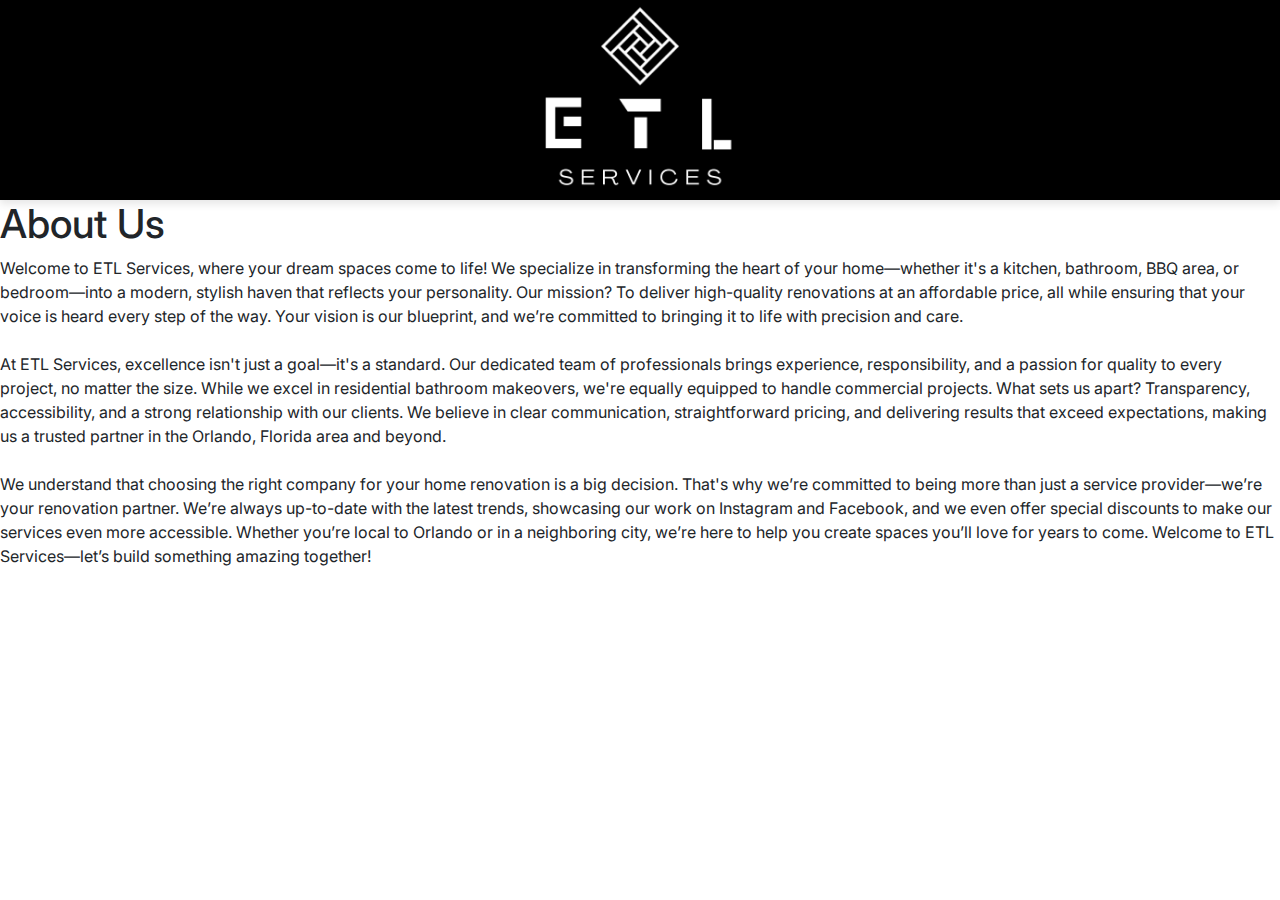
<file: about.html>
<!doctype html>
<html lang="en">

<head>
  <meta charset="utf-8">
  <meta name="viewport" content="width=device-width, initial-scale=1, shrink-to-fit=no">
  <meta name="author" content="Untree.co">
  <link rel="shortcut icon" href="favicon-16x16.png">

  <meta name="description" content="" />
  <meta name="keywords" content="" />


  <link href="https://fonts.googleapis.com/css?family=Inter:300,400,500,600, 700,900|Oswald:400,700" rel="stylesheet">

  <link rel="stylesheet" href="https://cdnjs.cloudflare.com/ajax/libs/font-awesome/6.0.0-beta3/css/all.min.css">


  <link rel="stylesheet" href="/fonts/icomoon/style.css">

  <link rel="stylesheet" href="/frontend/css/bootstrap.min.css">
  <link rel="stylesheet" href="/frontend/css/magnific-popup.css">
  <link rel="stylesheet" href="/frontend/css/jquery-ui.css">
  <link rel="stylesheet" href="/frontend/css/owl.carousel.min.css">
  <link rel="stylesheet" href="/frontend/css/owl.theme.default.min.css">

  <link rel="stylesheet" href="fonts/flaticon/font/flaticon.css">

  <link rel="stylesheet" href="/frontend/css/aos.css">
  <link rel="stylesheet" href="/frontend/css/fancybox.min.css">

  <link rel="stylesheet" href="/frontend/css/cadastro.css">
  

    <title>Document</title>
</head>

<header class="header">
    <a href="/index.html">
        <img src="/frontend/images/LOGO_BRANCO.png" alt="Company Logo" class="logo">
    </a>
</header>

<body>

<h1>About Us</h1>
<div>
  <p id="text">
    Welcome to ETL Services, where your dream spaces come to life! We specialize in transforming
    the heart of your home—whether it's a kitchen, bathroom, BBQ area, or bedroom—into a modern,
    stylish haven that reflects your personality. Our mission? To deliver high-quality renovations
    at an affordable price, all while ensuring that your voice is heard every step of the way.
    Your vision is our blueprint, and we’re committed to bringing it to life with precision and care.
    <br><br>
    At ETL Services, excellence isn't just a goal—it's a standard. Our dedicated team of professionals 
    brings experience, responsibility, and a passion for quality to every project, no matter the size. 
    While we excel in residential bathroom makeovers, we're equally equipped to handle commercial projects. 
    What sets us apart? Transparency, accessibility, and a strong relationship with our clients. We believe in 
    clear communication, straightforward pricing, and delivering results that exceed expectations, making us 
    a trusted partner in the Orlando, Florida area and beyond.
    <br><br>
    We understand that choosing the right company for your home renovation is a big decision.
    That's why we’re committed to being more than just a service provider—we’re your renovation partner. 
    We’re always up-to-date with the latest trends, showcasing our work on Instagram and Facebook, and we 
    even offer special discounts to make our services even more accessible. Whether you’re local to Orlando 
    or in a neighboring city, we’re here to help you create spaces you’ll love for years to come. Welcome to 
    ETL Services—let’s build something amazing together!
  </p>
</div>

  <script src="/frontend/js/jquery-3.3.1.min.js"></script>
  <script src="/frontend/js/jquery-migrate-3.0.1.min.js"></script>
  <script src="/frontend/js/jquery.easing.1.3.js"></script>
  <script src="/frontend/js/jquery-ui.js"></script>
  <script src="/frontend/js/popper.min.js"></script>
  <script src="/frontend/js/bootstrap.min.js"></script>
  <script src="/frontend/js/owl.carousel.min.js"></script>
  <script src="/frontend/js/jquery.stellar.min.js"></script>
  <script src="/frontend/js/jquery.countdown.min.js"></script>
  <script src="/frontend/js/jquery.magnific-popup.min.js"></script>
  <script src="/frontend/js/aos.js"></script>
  <script src="/frontend/js/lozad.min.js"></script>


  <script src="/frontend/js/jquery.fancybox.min.js"></script>

  <script src="/frontend/js/main.js"></script> 

</body>
</html>
</file>
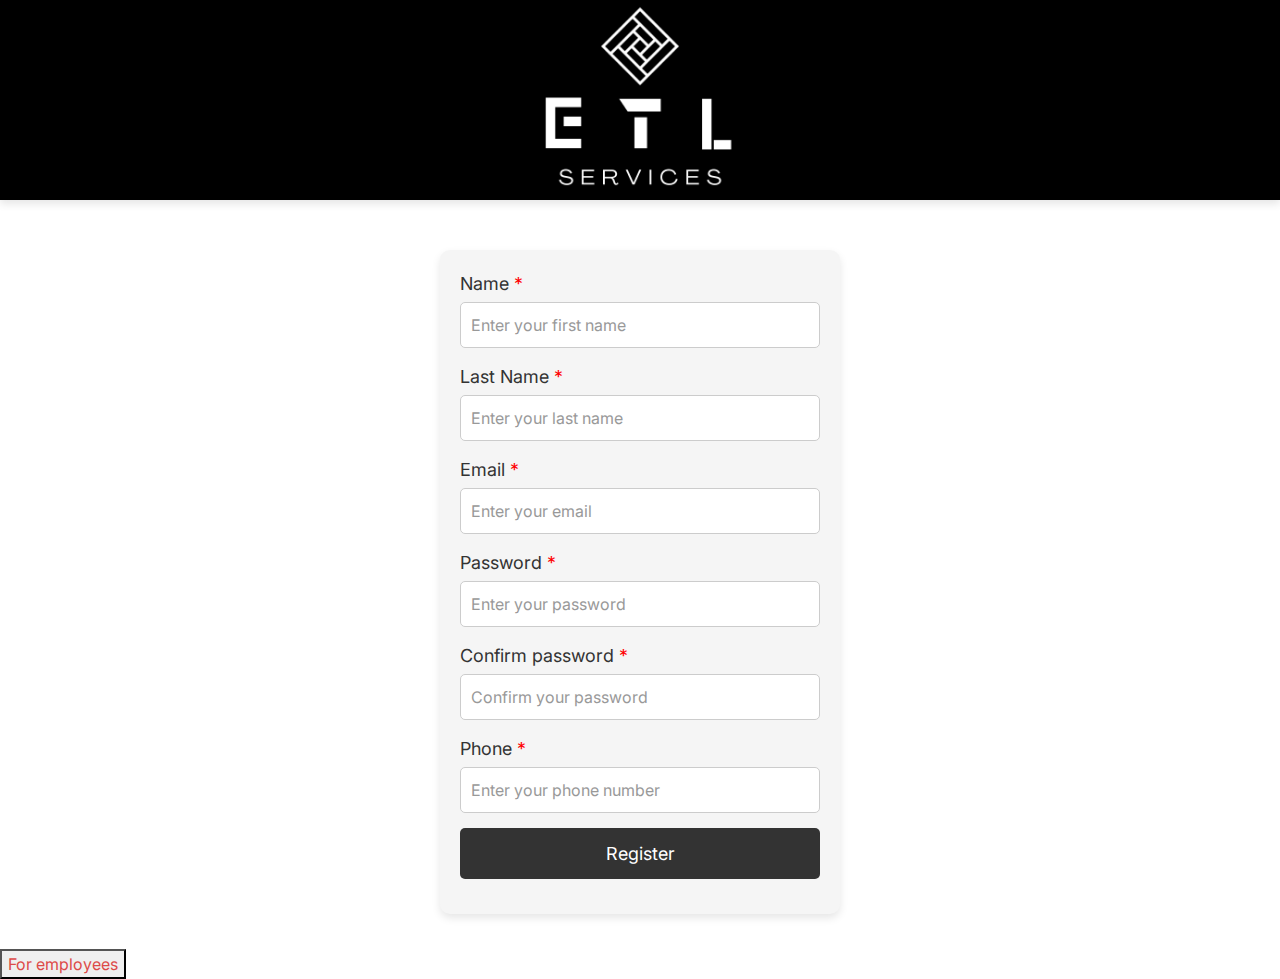
<file: cadastro.html>
<!doctype html>
<html lang="en">

<head>
  <meta charset="utf-8">
  <meta name="viewport" content="width=device-width, initial-scale=1, shrink-to-fit=no">
  <meta name="author" content="Untree.co">
  <link rel="shortcut icon" href="favicon-16x16.png">

  <meta name="description" content="" />
  <meta name="keywords" content="" />


  <link href="https://fonts.googleapis.com/css?family=Inter:300,400,500,600, 700,900|Oswald:400,700" rel="stylesheet">

  <link rel="stylesheet" href="https://cdnjs.cloudflare.com/ajax/libs/font-awesome/6.0.0-beta3/css/all.min.css">


  <link rel="stylesheet" href="fonts/icomoon/style.css">

  <link rel="stylesheet" href="/frontend/css/bootstrap.min.css">
  <link rel="stylesheet" href="/frontend/css/magnific-popup.css">
  <link rel="stylesheet" href="/frontend/css/jquery-ui.css">
  <link rel="stylesheet" href="/frontend/css/owl.carousel.min.css">
  <link rel="stylesheet" href="/frontend/css/owl.theme.default.min.css">
  <link rel="stylesheet" href="fonts/flaticon/font/flaticon.css">

  <link rel="stylesheet" href="/frontend/css/aos.css">
  <link rel="stylesheet" href="/frontend/css/fancybox.min.css">

  <link rel="stylesheet" href="/frontend/css/cadastro.css">
    <title>Document</title>
</head>

<header class="header">
    <a href="/index.html">
        <img src="/frontend/images/LOGO_BRANCO.png" alt="Company Logo" class="logo">
    </a>
</header>

<body>
    <form action="/backend/cadastro.php" method="POST">
        <div>
          <label for="name">Name</label>
          <input type="text" id="name" name="name" placeholder="Enter your first name" required>
        </div>
      
        <div>
          <label for="last_name">Last Name</label>
          <input type="text" id="last_name" name="last_name" placeholder="Enter your last name" required>
        </div>
      
        <div>
          <label for="email">Email</label>
          <input type="email" id="email" name="email" placeholder="Enter your email" required>
        </div>
      
        <div>
          <label for="password">Password</label>
          <input type="password" id="password" name="password" placeholder="Enter your password" required>
        </div>

        <div>
            <label for="confirm_password">Confirm password</label>
            <input type="password" id="confirm_password" name="confirm_password" placeholder="Confirm your password" required>
          </div>
      
        <div>
          <label for="phone">Phone</label>
          <input type="tel" id="phone" name="phone" placeholder="Enter your phone number" required>
        </div>
      
        <div>
          <button type="submit">Register</button>
        </div>
      </form>
      
      <div id="error-message"></div> <!-- Local onde será exibida a mensagem de erro -->

      <div class="button-employe">
        <button>
          <a href="html/item.html">For employees</a>
        </button>
      </div>

      <script src="/frontend/js/cadastro.js"></script>

</body>
</html>
</file>
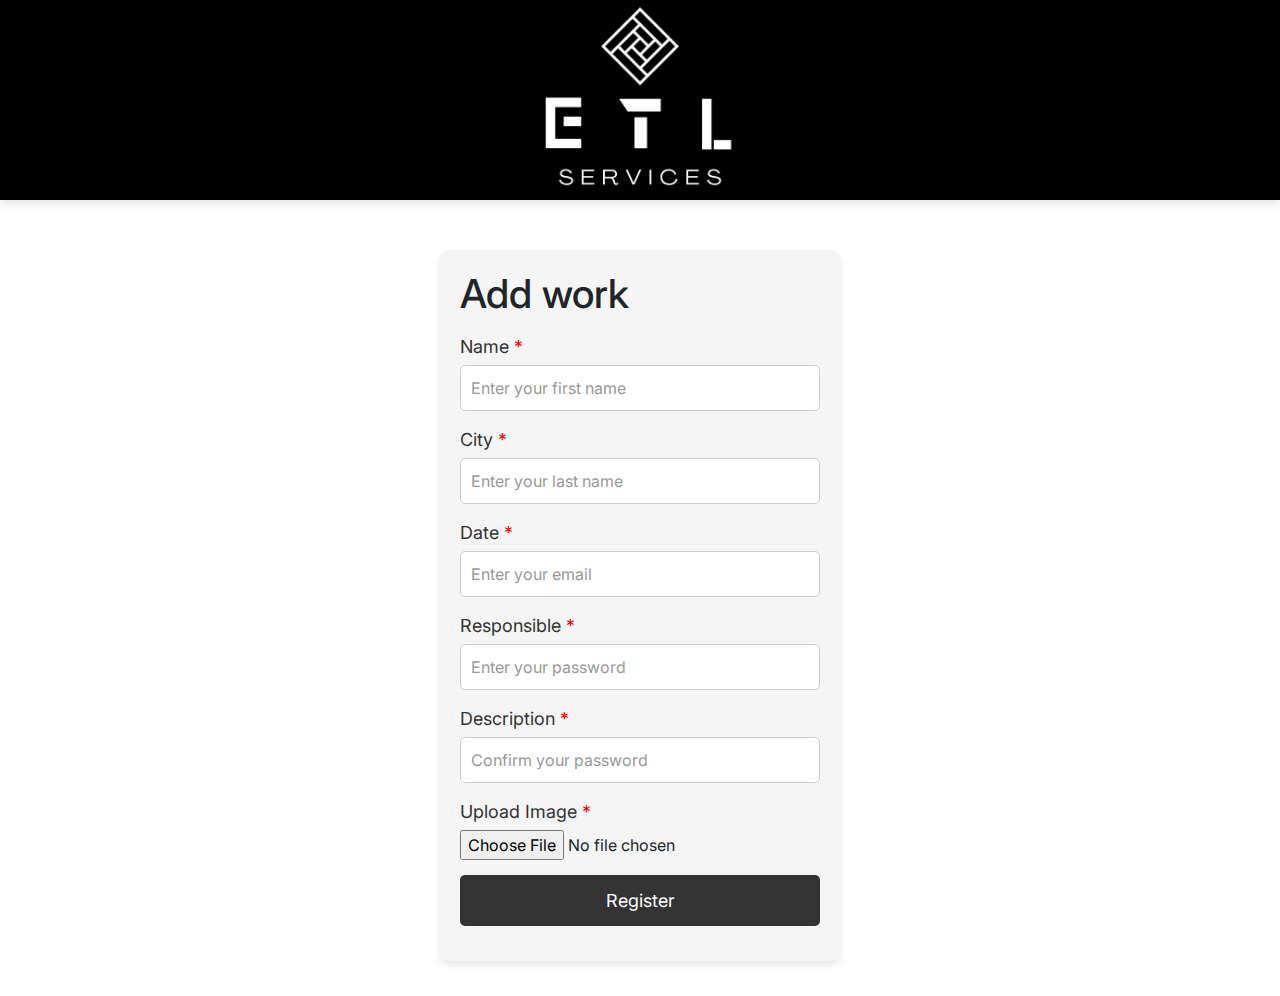
<file: item.html>
<!doctype html>
<html lang="en">

<head>
  <meta charset="utf-8">
  <meta name="viewport" content="width=device-width, initial-scale=1, shrink-to-fit=no">
  <meta name="author" content="Untree.co">
  <link rel="shortcut icon" href="favicon-16x16.png">

  <meta name="description" content="" />
  <meta name="keywords" content="" />


  <link href="https://fonts.googleapis.com/css?family=Inter:300,400,500,600, 700,900|Oswald:400,700" rel="stylesheet">

  <link rel="stylesheet" href="https://cdnjs.cloudflare.com/ajax/libs/font-awesome/6.0.0-beta3/css/all.min.css">


  <link rel="stylesheet" href="/frontend/fonts/icomoon/style.css">

  <link rel="stylesheet" href="/frontend/css/bootstrap.min.css">
  <link rel="stylesheet" href="/frontend/css/magnific-popup.css">
  <link rel="stylesheet" href="/frontend/css/jquery-ui.css">
  <link rel="stylesheet" href="/frontend/css/owl.carousel.min.css">
  <link rel="stylesheet" href="/frontend/css/owl.theme.default.min.css">
  <link rel="stylesheet" href="fonts/flaticon/font/flaticon.css">

  <link rel="stylesheet" href="/frontend/css/aos.css">
  <link rel="stylesheet" href="/frontend/css/fancybox.min.css">

  <link rel="stylesheet" href="/frontend/css/cadastro.css">
    <title>Document</title>
</head>

<header class="header">
    <a href="/index.html">
        <img src="/frontend/images\LOGO_BRANCO.png" alt="Company Logo" class="logo">
    </a>
</header>

<body>
  
    <form action="/submit_registration" method="post">

      <div class="title">
        <h1>Add work</h1>
      </div>
        <div>
          <label for="name">Name</label>
          <input type="text" id="name" name="name" placeholder="Enter your first name" required>
        </div>
      
        <div>
          <label for="last_name">City</label>
          <input type="text" id="last_name" name="last_name" placeholder="Enter your last name" required>
        </div>
      
        <div>
          <label for="email">Date</label>
          <input type="email" id="email" name="email" placeholder="Enter your email" required>
        </div>
      
        <div>
          <label for="password">Responsible</label>
          <input type="password" id="password" name="password" placeholder="Enter your password" required>
        </div>

        <div>
            <label for="confirm_password">Description</label>
            <input type="password" id="confirm_password" name="confirm_password_password" placeholder="Confirm your password" required>
          </div>

          <div>
            <label for="image">Upload Image</label>
            <input type="file" id="image" name="image" accept="image/*" required>
          </div>  
      
        <div>
          <button type="submit">Register</button>
        </div>
      </form>
      
      <div id="error-message"></div> <!-- Local onde será exibida a mensagem de erro -->

      <script src="/frontend/js/cadastro.js"></script>

</body>
</html>
</file>
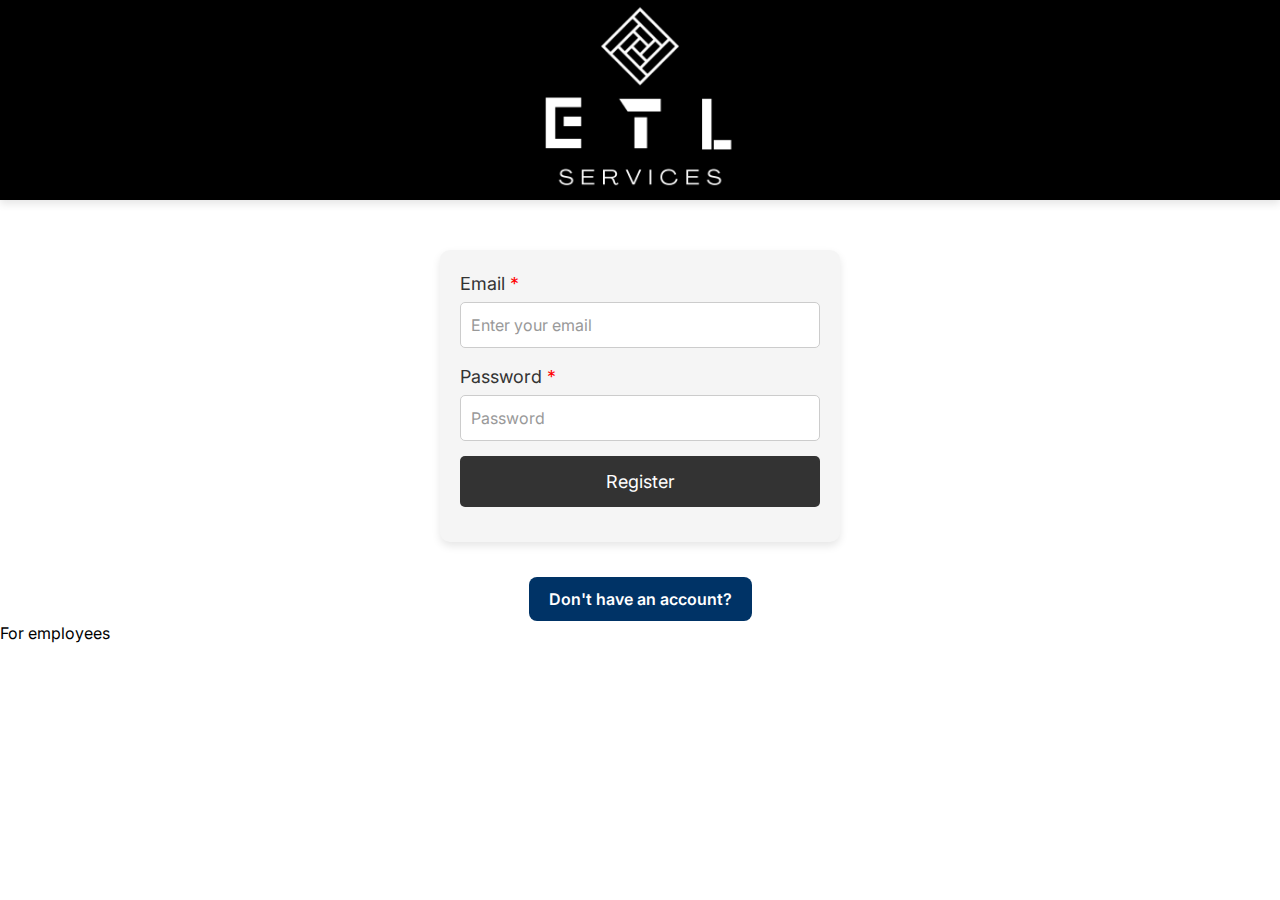
<file: login.html>
<!doctype html>
<html lang="en">

<head>
  <meta charset="utf-8">
  <meta name="viewport" content="width=device-width, initial-scale=1, shrink-to-fit=no">
  <meta name="author" content="Untree.co">
  <link rel="shortcut icon" href="favicon-16x16.png">

  <meta name="description" content="" />
  <meta name="keywords" content="" />

  <link href="https://fonts.googleapis.com/css?family=Inter:300,400,500,600,700,900|Oswald:400,700" rel="stylesheet">
  <link rel="stylesheet" href="https://cdnjs.cloudflare.com/ajax/libs/font-awesome/6.0.0-beta3/css/all.min.css">
  <link rel="stylesheet" href="fonts/icomoon/style.css">
  <link rel="stylesheet" href="/frontend/css/bootstrap.min.css">
  <link rel="stylesheet" href="/frontend/css/magnific-popup.css">
  <link rel="stylesheet" href="/frontend/css/jquery-ui.css">
  <link rel="stylesheet" href="/frontend/css/owl.carousel.min.css">
  <link rel="stylesheet" href="/frontend/css/owl.theme.default.min.css">
  <link rel="stylesheet" href="fonts/flaticon/font/flaticon.css">
  <link rel="stylesheet" href="/frontend/css/aos.css">
  <link rel="stylesheet" href="/frontend/css/fancybox.min.css">
  <link rel="stylesheet" href="/frontend/css/cadastro.css">
  <link rel="stylesheet" href="/frontend/css/login.css">
  <title>Document</title>
</head>

<header class="header">
    <a href="/index.html">
        <img src="/frontend/images/LOGO_BRANCO.png" alt="Company Logo" class="logo">
    </a>
</header>

<body>
    <form action="./backend/login.php" method="post">
        <div>
            <label for="email">Email</label>
            <input type="text" id="email" name="email" placeholder="Enter your email" required>
        </div>

        <div>
            <label for="password">Password</label>
            <input type="password" id="password" name="password" placeholder="Password" required>
        </div>    

        <div>
            <button type="submit">Register</button>
        </div>
    </form>      

    <div id="error-message"></div> <!-- Local onde será exibida a mensagem de erro -->

    <!-- Botão "Don't have an account?" fora do formulário -->
    <div class="register-link">
        <a href="/cadastro.html">Don't have an account?</a>
    </div>

    <div class="employe">
            <a href="/item.html">For employees</a>
    </div>

    <script src="/frontend/js/cadastro.js"></script>

</body>
</html>
</file>
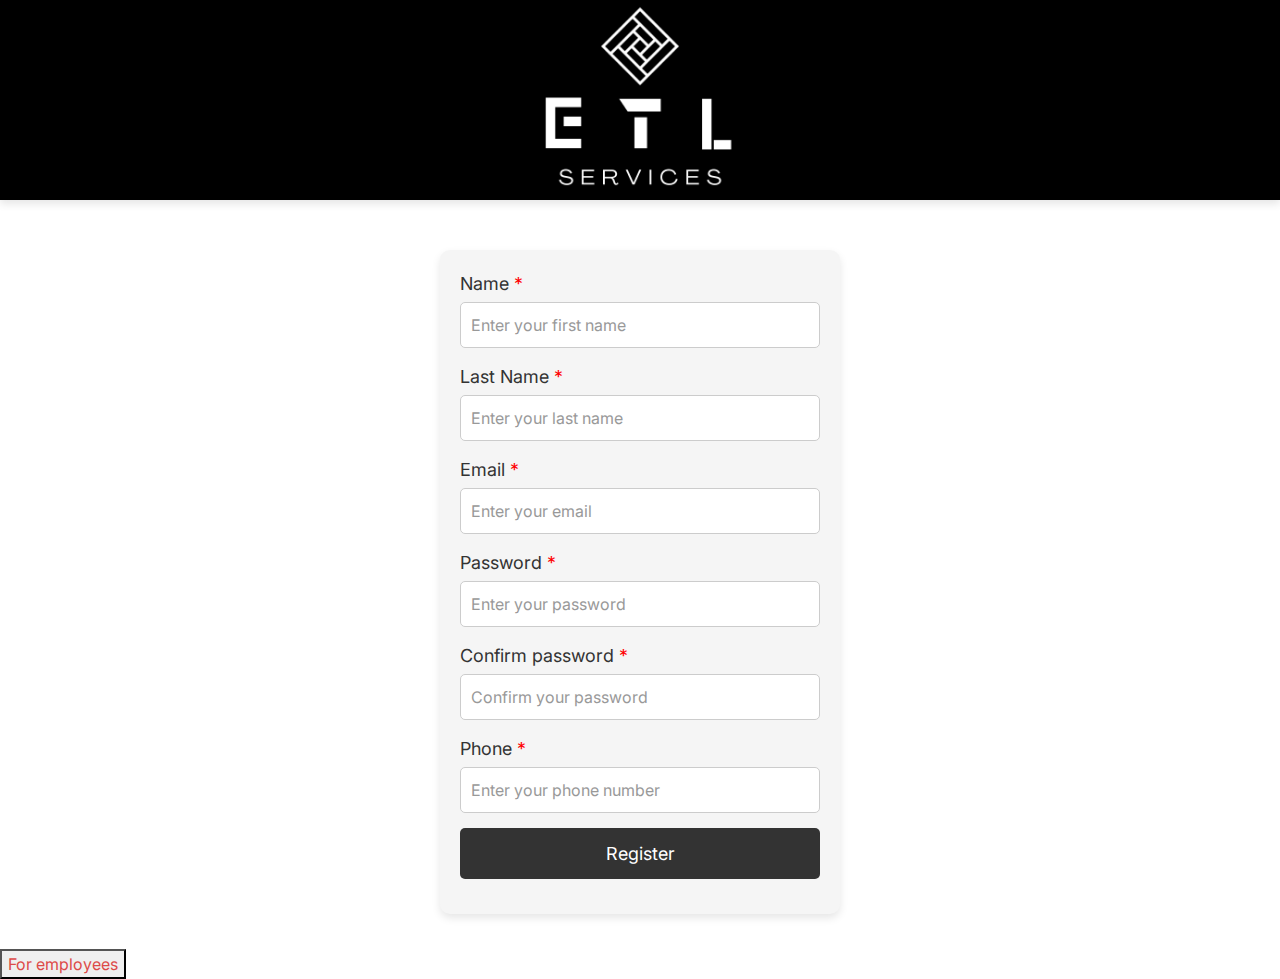
<file: frontend/html/cadastro.html>
<!doctype html>
<html lang="en">

<head>
  <meta charset="utf-8">
  <meta name="viewport" content="width=device-width, initial-scale=1, shrink-to-fit=no">
  <meta name="author" content="Untree.co">
  <link rel="shortcut icon" href="favicon-16x16.png">

  <meta name="description" content="" />
  <meta name="keywords" content="" />


  <link href="https://fonts.googleapis.com/css?family=Inter:300,400,500,600, 700,900|Oswald:400,700" rel="stylesheet">

  <link rel="stylesheet" href="https://cdnjs.cloudflare.com/ajax/libs/font-awesome/6.0.0-beta3/css/all.min.css">


  <link rel="stylesheet" href="../fonts/icomoon/style.css">

  <link rel="stylesheet" href="../css/bootstrap.min.css">
  <link rel="stylesheet" href="../css/magnific-popup.css">
  <link rel="stylesheet" href="../css/jquery-ui.css">
  <link rel="stylesheet" href="../css/owl.carousel.min.css">
  <link rel="stylesheet" href="../css/owl.theme.default.min.css">
  <link rel="stylesheet" href="../fonts/flaticon/font/flaticon.css">

  <link rel="stylesheet" href="../css/aos.css">
  <link rel="stylesheet" href="../css/fancybox.min.css">

  <link rel="stylesheet" href="../css/cadastro.css">
    <title>Document</title>
</head>

<header class="header">
    <a href="../../index.html">
        <img src="../images/LOGO_BRANCO.png" alt="Company Logo" class="logo">
    </a>
</header>

<body>
    <form action="../../backend/cadastro.php" method="POST">
        <div>
          <label for="name">Name</label>
          <input type="text" id="name" name="name" placeholder="Enter your first name" required>
        </div>
      
        <div>
          <label for="last_name">Last Name</label>
          <input type="text" id="last_name" name="last_name" placeholder="Enter your last name" required>
        </div>
      
        <div>
          <label for="email">Email</label>
          <input type="email" id="email" name="email" placeholder="Enter your email" required>
        </div>
      
        <div>
          <label for="password">Password</label>
          <input type="password" id="password" name="password" placeholder="Enter your password" required>
        </div>

        <div>
            <label for="confirm_password">Confirm password</label>
            <input type="password" id="confirm_password" name="confirm_password" placeholder="Confirm your password" required>
          </div>
      
        <div>
          <label for="phone">Phone</label>
          <input type="tel" id="phone" name="phone" placeholder="Enter your phone number" required>
        </div>
      
        <div>
          <button type="submit">Register</button>
        </div>
      </form>
      
      <div id="error-message"></div> <!-- Local onde será exibida a mensagem de erro -->

      <div class="button-employe">
        <button>
          <a href="./item.html">For employees</a>
        </button>
      </div>

      <script src="../js/cadastro.js"></script>

</body>
</html>
</file>
<file: fonts/icomoon/style.css>
@font-face {
  font-family: 'icomoon';
  src:  url('fonts/icomoon.eot?10si43');
  src:  url('fonts/icomoon.eot?10si43#iefix') format('embedded-opentype'),
    url('fonts/icomoon.ttf?10si43') format('truetype'),
    url('fonts/icomoon.woff?10si43') format('woff'),
    url('fonts/icomoon.svg?10si43#icomoon') format('svg');
  font-weight: normal;
  font-style: normal;
}

[class^="icon-"], [class*=" icon-"] {
  /* use !important to prevent issues with browser extensions that change fonts */
  font-family: 'icomoon' !important;
  speak: none;
  font-style: normal;
  font-weight: normal;
  font-variant: normal;
  text-transform: none;
  line-height: 1;

  /* Better Font Rendering =========== */
  -webkit-font-smoothing: antialiased;
  -moz-osx-font-smoothing: grayscale;
}

.icon-asterisk:before {
  content: "\f069";
}
.icon-plus:before {
  content: "\f067";
}
.icon-question:before {
  content: "\f128";
}
.icon-minus:before {
  content: "\f068";
}
.icon-glass:before {
  content: "\f000";
}
.icon-music:before {
  content: "\f001";
}
.icon-search:before {
  content: "\f002";
}
.icon-envelope-o:before {
  content: "\f003";
}
.icon-heart:before {
  content: "\f004";
}
.icon-star:before {
  content: "\f005";
}
.icon-star-o:before {
  content: "\f006";
}
.icon-user:before {
  content: "\f007";
}
.icon-film:before {
  content: "\f008";
}
.icon-th-large:before {
  content: "\f009";
}
.icon-th:before {
  content: "\f00a";
}
.icon-th-list:before {
  content: "\f00b";
}
.icon-check:before {
  content: "\f00c";
}
.icon-close:before {
  content: "\f00d";
}
.icon-remove:before {
  content: "\f00d";
}
.icon-times:before {
  content: "\f00d";
}
.icon-search-plus:before {
  content: "\f00e";
}
.icon-search-minus:before {
  content: "\f010";
}
.icon-power-off:before {
  content: "\f011";
}
.icon-signal:before {
  content: "\f012";
}
.icon-cog:before {
  content: "\f013";
}
.icon-gear:before {
  content: "\f013";
}
.icon-trash-o:before {
  content: "\f014";
}
.icon-home:before {
  content: "\f015";
}
.icon-file-o:before {
  content: "\f016";
}
.icon-clock-o:before {
  content: "\f017";
}
.icon-road:before {
  content: "\f018";
}
.icon-download:before {
  content: "\f019";
}
.icon-arrow-circle-o-down:before {
  content: "\f01a";
}
.icon-arrow-circle-o-up:before {
  content: "\f01b";
}
.icon-inbox:before {
  content: "\f01c";
}
.icon-play-circle-o:before {
  content: "\f01d";
}
.icon-repeat:before {
  content: "\f01e";
}
.icon-rotate-right:before {
  content: "\f01e";
}
.icon-refresh:before {
  content: "\f021";
}
.icon-list-alt:before {
  content: "\f022";
}
.icon-lock:before {
  content: "\f023";
}
.icon-flag:before {
  content: "\f024";
}
.icon-headphones:before {
  content: "\f025";
}
.icon-volume-off:before {
  content: "\f026";
}
.icon-volume-down:before {
  content: "\f027";
}
.icon-volume-up:before {
  content: "\f028";
}
.icon-qrcode:before {
  content: "\f029";
}
.icon-barcode:before {
  content: "\f02a";
}
.icon-tag:before {
  content: "\f02b";
}
.icon-tags:before {
  content: "\f02c";
}
.icon-book:before {
  content: "\f02d";
}
.icon-bookmark:before {
  content: "\f02e";
}
.icon-print:before {
  content: "\f02f";
}
.icon-camera:before {
  content: "\f030";
}
.icon-font:before {
  content: "\f031";
}
.icon-bold:before {
  content: "\f032";
}
.icon-italic:before {
  content: "\f033";
}
.icon-text-height:before {
  content: "\f034";
}
.icon-text-width:before {
  content: "\f035";
}
.icon-align-left:before {
  content: "\f036";
}
.icon-align-center:before {
  content: "\f037";
}
.icon-align-right:before {
  content: "\f038";
}
.icon-align-justify:before {
  content: "\f039";
}
.icon-list:before {
  content: "\f03a";
}
.icon-dedent:before {
  content: "\f03b";
}
.icon-outdent:before {
  content: "\f03b";
}
.icon-indent:before {
  content: "\f03c";
}
.icon-video-camera:before {
  content: "\f03d";
}
.icon-image:before {
  content: "\f03e";
}
.icon-photo:before {
  content: "\f03e";
}
.icon-picture-o:before {
  content: "\f03e";
}
.icon-pencil:before {
  content: "\f040";
}
.icon-map-marker:before {
  content: "\f041";
}
.icon-adjust:before {
  content: "\f042";
}
.icon-tint:before {
  content: "\f043";
}
.icon-edit:before {
  content: "\f044";
}
.icon-pencil-square-o:before {
  content: "\f044";
}
.icon-share-square-o:before {
  content: "\f045";
}
.icon-check-square-o:before {
  content: "\f046";
}
.icon-arrows:before {
  content: "\f047";
}
.icon-step-backward:before {
  content: "\f048";
}
.icon-fast-backward:before {
  content: "\f049";
}
.icon-backward:before {
  content: "\f04a";
}
.icon-play:before {
  content: "\f04b";
}
.icon-pause:before {
  content: "\f04c";
}
.icon-stop:before {
  content: "\f04d";
}
.icon-forward:before {
  content: "\f04e";
}
.icon-fast-forward:before {
  content: "\f050";
}
.icon-step-forward:before {
  content: "\f051";
}
.icon-eject:before {
  content: "\f052";
}
.icon-chevron-left:before {
  content: "\f053";
}
.icon-chevron-right:before {
  content: "\f054";
}
.icon-plus-circle:before {
  content: "\f055";
}
.icon-minus-circle:before {
  content: "\f056";
}
.icon-times-circle:before {
  content: "\f057";
}
.icon-check-circle:before {
  content: "\f058";
}
.icon-question-circle:before {
  content: "\f059";
}
.icon-info-circle:before {
  content: "\f05a";
}
.icon-crosshairs:before {
  content: "\f05b";
}
.icon-times-circle-o:before {
  content: "\f05c";
}
.icon-check-circle-o:before {
  content: "\f05d";
}
.icon-ban:before {
  content: "\f05e";
}
.icon-arrow-left:before {
  content: "\f060";
}
.icon-arrow-right:before {
  content: "\f061";
}
.icon-arrow-up:before {
  content: "\f062";
}
.icon-arrow-down:before {
  content: "\f063";
}
.icon-mail-forward:before {
  content: "\f064";
}
.icon-share:before {
  content: "\f064";
}
.icon-expand:before {
  content: "\f065";
}
.icon-compress:before {
  content: "\f066";
}
.icon-exclamation-circle:before {
  content: "\f06a";
}
.icon-gift:before {
  content: "\f06b";
}
.icon-leaf:before {
  content: "\f06c";
}
.icon-fire:before {
  content: "\f06d";
}
.icon-eye:before {
  content: "\f06e";
}
.icon-eye-slash:before {
  content: "\f070";
}
.icon-exclamation-triangle:before {
  content: "\f071";
}
.icon-warning:before {
  content: "\f071";
}
.icon-plane:before {
  content: "\f072";
}
.icon-calendar:before {
  content: "\f073";
}
.icon-random:before {
  content: "\f074";
}
.icon-comment:before {
  content: "\f075";
}
.icon-magnet:before {
  content: "\f076";
}
.icon-chevron-up:before {
  content: "\f077";
}
.icon-chevron-down:before {
  content: "\f078";
}
.icon-retweet:before {
  content: "\f079";
}
.icon-shopping-cart:before {
  content: "\f07a";
}
.icon-folder:before {
  content: "\f07b";
}
.icon-folder-open:before {
  content: "\f07c";
}
.icon-arrows-v:before {
  content: "\f07d";
}
.icon-arrows-h:before {
  content: "\f07e";
}
.icon-bar-chart:before {
  content: "\f080";
}
.icon-bar-chart-o:before {
  content: "\f080";
}
.icon-twitter-square:before {
  content: "\f081";
}
.icon-facebook-square:before {
  content: "\f082";
}
.icon-camera-retro:before {
  content: "\f083";
}
.icon-key:before {
  content: "\f084";
}
.icon-cogs:before {
  content: "\f085";
}
.icon-gears:before {
  content: "\f085";
}
.icon-comments:before {
  content: "\f086";
}
.icon-thumbs-o-up:before {
  content: "\f087";
}
.icon-thumbs-o-down:before {
  content: "\f088";
}
.icon-star-half:before {
  content: "\f089";
}
.icon-heart-o:before {
  content: "\f08a";
}
.icon-sign-out:before {
  content: "\f08b";
}
.icon-linkedin-square:before {
  content: "\f08c";
}
.icon-thumb-tack:before {
  content: "\f08d";
}
.icon-external-link:before {
  content: "\f08e";
}
.icon-sign-in:before {
  content: "\f090";
}
.icon-trophy:before {
  content: "\f091";
}
.icon-github-square:before {
  content: "\f092";
}
.icon-upload:before {
  content: "\f093";
}
.icon-lemon-o:before {
  content: "\f094";
}
.icon-phone:before {
  content: "\f095";
}
.icon-square-o:before {
  content: "\f096";
}
.icon-bookmark-o:before {
  content: "\f097";
}
.icon-phone-square:before {
  content: "\f098";
}
.icon-twitter:before {
  content: "\f099";
}
.icon-facebook:before {
  font-size: 30px; /* Ajuste o tamanho do ícone */
  margin: 10px; /* Adicione espaço ao redor do ícone */
  margin-top: -10px;
  margin-bottom: 6px;
  padding: 5px; /* Adicione espaço dentro do elemento do ícone, se necessário */
  color: #000; /* Cor do ícone */
  content: "\f09a";
}
.icon-facebook-f:before {
  content: "\f09a";
}
.icon-github:before {
  content: "\f09b";
}
.icon-unlock:before {
  content: "\f09c";
}
.icon-credit-card:before {
  content: "\f09d";
}
.icon-feed:before {
  content: "\f09e";
}
.icon-rss:before {
  content: "\f09e";
}
.icon-hdd-o:before {
  content: "\f0a0";
}
.icon-bullhorn:before {
  content: "\f0a1";
}
.icon-bell-o:before {
  content: "\f0a2";
}
.icon-certificate:before {
  content: "\f0a3";
}
.icon-hand-o-right:before {
  content: "\f0a4";
}
.icon-hand-o-left:before {
  content: "\f0a5";
}
.icon-hand-o-up:before {
  content: "\f0a6";
}
.icon-hand-o-down:before {
  content: "\f0a7";
}
.icon-arrow-circle-left:before {
  content: "\f0a8";
}
.icon-arrow-circle-right:before {
  content: "\f0a9";
}
.icon-arrow-circle-up:before {
  content: "\f0aa";
}
.icon-arrow-circle-down:before {
  content: "\f0ab";
}
.icon-globe:before {
  content: "\f0ac";
}
.icon-wrench:before {
  content: "\f0ad";
}
.icon-tasks:before {
  content: "\f0ae";
}
.icon-filter:before {
  content: "\f0b0";
}
.icon-briefcase:before {
  content: "\f0b1";
}
.icon-arrows-alt:before {
  content: "\f0b2";
}
.icon-group:before {
  content: "\f0c0";
}
.icon-users:before {
  content: "\f0c0";
}
.icon-chain:before {
  content: "\f0c1";
}
.icon-link:before {
  content: "\f0c1";
}
.icon-cloud:before {
  content: "\f0c2";
}
.icon-flask:before {
  content: "\f0c3";
}
.icon-cut:before {
  content: "\f0c4";
}
.icon-scissors:before {
  content: "\f0c4";
}
.icon-copy:before {
  content: "\f0c5";
}
.icon-files-o:before {
  content: "\f0c5";
}
.icon-paperclip:before {
  content: "\f0c6";
}
.icon-floppy-o:before {
  content: "\f0c7";
}
.icon-save:before {
  content: "\f0c7";
}
.icon-square:before {
  content: "\f0c8";
}
.icon-bars:before {
  content: "\f0c9";
}
.icon-navicon:before {
  content: "\f0c9";
}
.icon-reorder:before {
  content: "\f0c9";
}
.icon-list-ul:before {
  content: "\f0ca";
}
.icon-list-ol:before {
  content: "\f0cb";
}
.icon-strikethrough:before {
  content: "\f0cc";
}
.icon-underline:before {
  content: "\f0cd";
}
.icon-table:before {
  content: "\f0ce";
}
.icon-magic:before {
  content: "\f0d0";
}
.icon-truck:before {
  content: "\f0d1";
}
.icon-pinterest:before {
  content: "\f0d2";
}
.icon-pinterest-square:before {
  content: "\f0d3";
}
.icon-google-plus-square:before {
  content: "\f0d4";
}
.icon-google-plus:before {
  content: "\f0d5";
}
.icon-money:before {
  content: "\f0d6";
}
.icon-caret-down:before {
  content: "\f0d7";
}
.icon-caret-up:before {
  content: "\f0d8";
}
.icon-caret-left:before {
  content: "\f0d9";
}
.icon-caret-right:before {
  content: "\f0da";
}
.icon-columns:before {
  content: "\f0db";
}
.icon-sort:before {
  content: "\f0dc";
}
.icon-unsorted:before {
  content: "\f0dc";
}
.icon-sort-desc:before {
  content: "\f0dd";
}
.icon-sort-down:before {
  content: "\f0dd";
}
.icon-sort-asc:before {
  content: "\f0de";
}
.icon-sort-up:before {
  content: "\f0de";
}
.icon-envelope:before {
  content: "\f0e0";
}
.icon-linkedin:before {
  content: "\f0e1";
}
.icon-rotate-left:before {
  content: "\f0e2";
}
.icon-undo:before {
  content: "\f0e2";
}
.icon-gavel:before {
  content: "\f0e3";
}
.icon-legal:before {
  content: "\f0e3";
}
.icon-dashboard:before {
  content: "\f0e4";
}
.icon-tachometer:before {
  content: "\f0e4";
}
.icon-comment-o:before {
  content: "\f0e5";
}
.icon-comments-o:before {
  content: "\f0e6";
}
.icon-bolt:before {
  content: "\f0e7";
}
.icon-flash:before {
  content: "\f0e7";
}
.icon-sitemap:before {
  content: "\f0e8";
}
.icon-umbrella:before {
  content: "\f0e9";
}
.icon-clipboard:before {
  content: "\f0ea";
}
.icon-paste:before {
  content: "\f0ea";
}
.icon-lightbulb-o:before {
  content: "\f0eb";
}
.icon-exchange:before {
  content: "\f0ec";
}
.icon-cloud-download:before {
  content: "\f0ed";
}
.icon-cloud-upload:before {
  content: "\f0ee";
}
.icon-user-md:before {
  content: "\f0f0";
}
.icon-stethoscope:before {
  content: "\f0f1";
}
.icon-suitcase:before {
  content: "\f0f2";
}
.icon-bell:before {
  content: "\f0f3";
}
.icon-coffee:before {
  content: "\f0f4";
}
.icon-cutlery:before {
  content: "\f0f5";
}
.icon-file-text-o:before {
  content: "\f0f6";
}
.icon-building-o:before {
  content: "\f0f7";
}
.icon-hospital-o:before {
  content: "\f0f8";
}
.icon-ambulance:before {
  content: "\f0f9";
}
.icon-medkit:before {
  content: "\f0fa";
}
.icon-fighter-jet:before {
  content: "\f0fb";
}
.icon-beer:before {
  content: "\f0fc";
}
.icon-h-square:before {
  content: "\f0fd";
}
.icon-plus-square:before {
  content: "\f0fe";
}
.icon-angle-double-left:before {
  content: "\f100";
}
.icon-angle-double-right:before {
  content: "\f101";
}
.icon-angle-double-up:before {
  content: "\f102";
}
.icon-angle-double-down:before {
  content: "\f103";
}
.icon-angle-left:before {
  content: "\f104";
}
.icon-angle-right:before {
  content: "\f105";
}
.icon-angle-up:before {
  content: "\f106";
}
.icon-angle-down:before {
  content: "\f107";
}
.icon-desktop:before {
  content: "\f108";
}
.icon-laptop:before {
  content: "\f109";
}
.icon-tablet:before {
  content: "\f10a";
}
.icon-mobile:before {
  content: "\f10b";
}
.icon-mobile-phone:before {
  content: "\f10b";
}
.icon-circle-o:before {
  content: "\f10c";
}
.icon-quote-left:before {
  content: "\f10d";
}
.icon-quote-right:before {
  content: "\f10e";
}
.icon-spinner:before {
  content: "\f110";
}
.icon-circle:before {
  content: "\f111";
}
.icon-mail-reply:before {
  content: "\f112";
}
.icon-reply:before {
  content: "\f112";
}
.icon-github-alt:before {
  content: "\f113";
}
.icon-folder-o:before {
  content: "\f114";
}
.icon-folder-open-o:before {
  content: "\f115";
}
.icon-smile-o:before {
  content: "\f118";
}
.icon-frown-o:before {
  content: "\f119";
}
.icon-meh-o:before {
  content: "\f11a";
}
.icon-gamepad:before {
  content: "\f11b";
}
.icon-keyboard-o:before {
  content: "\f11c";
}
.icon-flag-o:before {
  content: "\f11d";
}
.icon-flag-checkered:before {
  content: "\f11e";
}
.icon-terminal:before {
  content: "\f120";
}
.icon-code:before {
  content: "\f121";
}
.icon-mail-reply-all:before {
  content: "\f122";
}
.icon-reply-all:before {
  content: "\f122";
}
.icon-star-half-empty:before {
  content: "\f123";
}
.icon-star-half-full:before {
  content: "\f123";
}
.icon-star-half-o:before {
  content: "\f123";
}
.icon-location-arrow:before {
  content: "\f124";
}
.icon-crop:before {
  content: "\f125";
}
.icon-code-fork:before {
  content: "\f126";
}
.icon-chain-broken:before {
  content: "\f127";
}
.icon-unlink:before {
  content: "\f127";
}
.icon-info:before {
  content: "\f129";
}
.icon-exclamation:before {
  content: "\f12a";
}
.icon-superscript:before {
  content: "\f12b";
}
.icon-subscript:before {
  content: "\f12c";
}
.icon-eraser:before {
  content: "\f12d";
}
.icon-puzzle-piece:before {
  content: "\f12e";
}
.icon-microphone:before {
  content: "\f130";
}
.icon-microphone-slash:before {
  content: "\f131";
}
.icon-shield:before {
  content: "\f132";
}
.icon-calendar-o:before {
  content: "\f133";
}
.icon-fire-extinguisher:before {
  content: "\f134";
}
.icon-rocket:before {
  content: "\f135";
}
.icon-maxcdn:before {
  content: "\f136";
}
.icon-chevron-circle-left:before {
  content: "\f137";
}
.icon-chevron-circle-right:before {
  content: "\f138";
}
.icon-chevron-circle-up:before {
  content: "\f139";
}
.icon-chevron-circle-down:before {
  content: "\f13a";
}
.icon-html5:before {
  content: "\f13b";
}
.icon-css3:before {
  content: "\f13c";
}
.icon-anchor:before {
  content: "\f13d";
}
.icon-unlock-alt:before {
  content: "\f13e";
}
.icon-bullseye:before {
  content: "\f140";
}
.icon-ellipsis-h:before {
  content: "\f141";
}
.icon-ellipsis-v:before {
  content: "\f142";
}
.icon-rss-square:before {
  content: "\f143";
}
.icon-play-circle:before {
  content: "\f144";
}
.icon-ticket:before {
  content: "\f145";
}
.icon-minus-square:before {
  content: "\f146";
}
.icon-minus-square-o:before {
  content: "\f147";
}
.icon-level-up:before {
  content: "\f148";
}
.icon-level-down:before {
  content: "\f149";
}
.icon-check-square:before {
  content: "\f14a";
}
.icon-pencil-square:before {
  content: "\f14b";
}
.icon-external-link-square:before {
  content: "\f14c";
}
.icon-share-square:before {
  content: "\f14d";
}
.icon-compass:before {
  content: "\f14e";
}
.icon-caret-square-o-down:before {
  content: "\f150";
}
.icon-toggle-down:before {
  content: "\f150";
}
.icon-caret-square-o-up:before {
  content: "\f151";
}
.icon-toggle-up:before {
  content: "\f151";
}
.icon-caret-square-o-right:before {
  content: "\f152";
}
.icon-toggle-right:before {
  content: "\f152";
}
.icon-eur:before {
  content: "\f153";
}
.icon-euro:before {
  content: "\f153";
}
.icon-gbp:before {
  content: "\f154";
}
.icon-dollar:before {
  content: "\f155";
}
.icon-usd:before {
  content: "\f155";
}
.icon-inr:before {
  content: "\f156";
}
.icon-rupee:before {
  content: "\f156";
}
.icon-cny:before {
  content: "\f157";
}
.icon-jpy:before {
  content: "\f157";
}
.icon-rmb:before {
  content: "\f157";
}
.icon-yen:before {
  content: "\f157";
}
.icon-rouble:before {
  content: "\f158";
}
.icon-rub:before {
  content: "\f158";
}
.icon-ruble:before {
  content: "\f158";
}
.icon-krw:before {
  content: "\f159";
}
.icon-won:before {
  content: "\f159";
}
.icon-bitcoin:before {
  content: "\f15a";
}
.icon-btc:before {
  content: "\f15a";
}
.icon-file:before {
  content: "\f15b";
}
.icon-file-text:before {
  content: "\f15c";
}
.icon-sort-alpha-asc:before {
  content: "\f15d";
}
.icon-sort-alpha-desc:before {
  content: "\f15e";
}
.icon-sort-amount-asc:before {
  content: "\f160";
}
.icon-sort-amount-desc:before {
  content: "\f161";
}
.icon-sort-numeric-asc:before {
  content: "\f162";
}
.icon-sort-numeric-desc:before {
  content: "\f163";
}
.icon-thumbs-up:before {
  content: "\f164";
}
.icon-thumbs-down:before {
  content: "\f165";
}
.icon-youtube-square:before {
  content: "\f166";
}
.icon-youtube:before {
  content: "\f167";
}
.icon-xing:before {
  content: "\f168";
}
.icon-xing-square:before {
  content: "\f169";
}
.icon-youtube-play:before {
  content: "\f16a";
}
.icon-dropbox:before {
  content: "\f16b";
}
.icon-stack-overflow:before {
  content: "\f16c";
}
.icon-instagram:before {
  content: "\f16d";
  font-size: 30px; /* Ajuste o tamanho do ícone */
  margin: 10px; /* Adicione espaço ao redor do ícone */
  margin-left: 20px;
  padding: 5px; /* Adicione espaço dentro do elemento do ícone, se necessário */
  color: #000; /* Cor do ícone */
}
.icon-flickr:before {
  content: "\f16e";
}
.icon-adn:before {
  content: "\f170";
}
.icon-bitbucket:before {
  content: "\f171";
}
.icon-bitbucket-square:before {
  content: "\f172";
}
.icon-tumblr:before {
  content: "\f173";
}
.icon-tumblr-square:before {
  content: "\f174";
}
.icon-long-arrow-down:before {
  content: "\f175";
}
.icon-long-arrow-up:before {
  content: "\f176";
}
.icon-long-arrow-left:before {
  content: "\f177";
}
.icon-long-arrow-right:before {
  content: "\f178";
}
.icon-apple:before {
  content: "\f179";
}
.icon-windows:before {
  content: "\f17a";
}
.icon-android:before {
  content: "\f17b";
}
.icon-linux:before {
  content: "\f17c";
}
.icon-dribbble:before {
  content: "\f17d";
}
.icon-skype:before {
  content: "\f17e";
}
.icon-foursquare:before {
  content: "\f180";
}
.icon-trello:before {
  content: "\f181";
}
.icon-female:before {
  content: "\f182";
}
.icon-male:before {
  content: "\f183";
}
.icon-gittip:before {
  content: "\f184";
}
.icon-gratipay:before {
  content: "\f184";
}
.icon-sun-o:before {
  content: "\f185";
}
.icon-moon-o:before {
  content: "\f186";
}
.icon-archive:before {
  content: "\f187";
}
.icon-bug:before {
  content: "\f188";
}
.icon-vk:before {
  content: "\f189";
}
.icon-weibo:before {
  content: "\f18a";
}
.icon-renren:before {
  content: "\f18b";
}
.icon-pagelines:before {
  content: "\f18c";
}
.icon-stack-exchange:before {
  content: "\f18d";
}
.icon-arrow-circle-o-right:before {
  content: "\f18e";
}
.icon-arrow-circle-o-left:before {
  content: "\f190";
}
.icon-caret-square-o-left:before {
  content: "\f191";
}
.icon-toggle-left:before {
  content: "\f191";
}
.icon-dot-circle-o:before {
  content: "\f192";
}
.icon-wheelchair:before {
  content: "\f193";
}
.icon-vimeo-square:before {
  content: "\f194";
}
.icon-try:before {
  content: "\f195";
}
.icon-turkish-lira:before {
  content: "\f195";
}
.icon-plus-square-o:before {
  content: "\f196";
}
.icon-space-shuttle:before {
  content: "\f197";
}
.icon-slack:before {
  content: "\f198";
}
.icon-envelope-square:before {
  content: "\f199";
}
.icon-wordpress:before {
  content: "\f19a";
}
.icon-openid:before {
  content: "\f19b";
}
.icon-bank:before {
  content: "\f19c";
}
.icon-institution:before {
  content: "\f19c";
}
.icon-university:before {
  content: "\f19c";
}
.icon-graduation-cap:before {
  content: "\f19d";
}
.icon-mortar-board:before {
  content: "\f19d";
}
.icon-yahoo:before {
  content: "\f19e";
}
.icon-google:before {
  content: "\f1a0";
}
.icon-reddit:before {
  content: "\f1a1";
}
.icon-reddit-square:before {
  content: "\f1a2";
}
.icon-stumbleupon-circle:before {
  content: "\f1a3";
}
.icon-stumbleupon:before {
  content: "\f1a4";
}
.icon-delicious:before {
  content: "\f1a5";
}
.icon-digg:before {
  content: "\f1a6";
}
.icon-pied-piper-pp:before {
  content: "\f1a7";
}
.icon-pied-piper-alt:before {
  content: "\f1a8";
}
.icon-drupal:before {
  content: "\f1a9";
}
.icon-joomla:before {
  content: "\f1aa";
}
.icon-language:before {
  content: "\f1ab";
}
.icon-fax:before {
  content: "\f1ac";
}
.icon-building:before {
  content: "\f1ad";
}
.icon-child:before {
  content: "\f1ae";
}
.icon-paw:before {
  content: "\f1b0";
}
.icon-spoon:before {
  content: "\f1b1";
}
.icon-cube:before {
  content: "\f1b2";
}
.icon-cubes:before {
  content: "\f1b3";
}
.icon-behance:before {
  content: "\f1b4";
}
.icon-behance-square:before {
  content: "\f1b5";
}
.icon-steam:before {
  content: "\f1b6";
}
.icon-steam-square:before {
  content: "\f1b7";
}
.icon-recycle:before {
  content: "\f1b8";
}
.icon-automobile:before {
  content: "\f1b9";
}
.icon-car:before {
  content: "\f1b9";
}
.icon-cab:before {
  content: "\f1ba";
}
.icon-taxi:before {
  content: "\f1ba";
}
.icon-tree:before {
  content: "\f1bb";
}
.icon-spotify:before {
  content: "\f1bc";
}
.icon-deviantart:before {
  content: "\f1bd";
}
.icon-soundcloud:before {
  content: "\f1be";
}
.icon-database:before {
  content: "\f1c0";
}
.icon-file-pdf-o:before {
  content: "\f1c1";
}
.icon-file-word-o:before {
  content: "\f1c2";
}
.icon-file-excel-o:before {
  content: "\f1c3";
}
.icon-file-powerpoint-o:before {
  content: "\f1c4";
}
.icon-file-image-o:before {
  content: "\f1c5";
}
.icon-file-photo-o:before {
  content: "\f1c5";
}
.icon-file-picture-o:before {
  content: "\f1c5";
}
.icon-file-archive-o:before {
  content: "\f1c6";
}
.icon-file-zip-o:before {
  content: "\f1c6";
}
.icon-file-audio-o:before {
  content: "\f1c7";
}
.icon-file-sound-o:before {
  content: "\f1c7";
}
.icon-file-movie-o:before {
  content: "\f1c8";
}
.icon-file-video-o:before {
  content: "\f1c8";
}
.icon-file-code-o:before {
  content: "\f1c9";
}
.icon-vine:before {
  content: "\f1ca";
}
.icon-codepen:before {
  content: "\f1cb";
}
.icon-jsfiddle:before {
  content: "\f1cc";
}
.icon-life-bouy:before {
  content: "\f1cd";
}
.icon-life-buoy:before {
  content: "\f1cd";
}
.icon-life-ring:before {
  content: "\f1cd";
}
.icon-life-saver:before {
  content: "\f1cd";
}
.icon-support:before {
  content: "\f1cd";
}
.icon-circle-o-notch:before {
  content: "\f1ce";
}
.icon-ra:before {
  content: "\f1d0";
}
.icon-rebel:before {
  content: "\f1d0";
}
.icon-resistance:before {
  content: "\f1d0";
}
.icon-empire:before {
  content: "\f1d1";
}
.icon-ge:before {
  content: "\f1d1";
}
.icon-git-square:before {
  content: "\f1d2";
}
.icon-git:before {
  content: "\f1d3";
}
.icon-hacker-news:before {
  content: "\f1d4";
}
.icon-y-combinator-square:before {
  content: "\f1d4";
}
.icon-yc-square:before {
  content: "\f1d4";
}
.icon-tencent-weibo:before {
  content: "\f1d5";
}
.icon-qq:before {
  content: "\f1d6";
}
.icon-wechat:before {
  content: "\f1d7";
}
.icon-weixin:before {
  content: "\f1d7";
}
.icon-paper-plane:before {
  content: "\f1d8";
}
.icon-send:before {
  content: "\f1d8";
}
.icon-paper-plane-o:before {
  content: "\f1d9";
}
.icon-send-o:before {
  content: "\f1d9";
}
.icon-history:before {
  content: "\f1da";
}
.icon-circle-thin:before {
  content: "\f1db";
}
.icon-header:before {
  content: "\f1dc";
}
.icon-paragraph:before {
  content: "\f1dd";
}
.icon-sliders:before {
  content: "\f1de";
}
.icon-share-alt:before {
  content: "\f1e0";
}
.icon-share-alt-square:before {
  content: "\f1e1";
}
.icon-bomb:before {
  content: "\f1e2";
}
.icon-futbol-o:before {
  content: "\f1e3";
}
.icon-soccer-ball-o:before {
  content: "\f1e3";
}
.icon-tty:before {
  content: "\f1e4";
}
.icon-binoculars:before {
  content: "\f1e5";
}
.icon-plug:before {
  content: "\f1e6";
}
.icon-slideshare:before {
  content: "\f1e7";
}
.icon-twitch:before {
  content: "\f1e8";
}
.icon-yelp:before {
  content: "\f1e9";
}
.icon-newspaper-o:before {
  content: "\f1ea";
}
.icon-wifi:before {
  content: "\f1eb";
}
.icon-calculator:before {
  content: "\f1ec";
}
.icon-paypal:before {
  content: "\f1ed";
}
.icon-google-wallet:before {
  content: "\f1ee";
}
.icon-cc-visa:before {
  content: "\f1f0";
}
.icon-cc-mastercard:before {
  content: "\f1f1";
}
.icon-cc-discover:before {
  content: "\f1f2";
}
.icon-cc-amex:before {
  content: "\f1f3";
}
.icon-cc-paypal:before {
  content: "\f1f4";
}
.icon-cc-stripe:before {
  content: "\f1f5";
}
.icon-bell-slash:before {
  content: "\f1f6";
}
.icon-bell-slash-o:before {
  content: "\f1f7";
}
.icon-trash:before {
  content: "\f1f8";
}
.icon-copyright:before {
  content: "\f1f9";
}
.icon-at:before {
  content: "\f1fa";
}
.icon-eyedropper:before {
  content: "\f1fb";
}
.icon-paint-brush:before {
  content: "\f1fc";
}
.icon-birthday-cake:before {
  content: "\f1fd";
}
.icon-area-chart:before {
  content: "\f1fe";
}
.icon-pie-chart:before {
  content: "\f200";
}
.icon-line-chart:before {
  content: "\f201";
}
.icon-lastfm:before {
  content: "\f202";
}
.icon-lastfm-square:before {
  content: "\f203";
}
.icon-toggle-off:before {
  content: "\f204";
}
.icon-toggle-on:before {
  content: "\f205";
}
.icon-bicycle:before {
  content: "\f206";
}
.icon-bus:before {
  content: "\f207";
}
.icon-ioxhost:before {
  content: "\f208";
}
.icon-angellist:before {
  content: "\f209";
}
.icon-cc:before {
  content: "\f20a";
}
.icon-ils:before {
  content: "\f20b";
}
.icon-shekel:before {
  content: "\f20b";
}
.icon-sheqel:before {
  content: "\f20b";
}
.icon-meanpath:before {
  content: "\f20c";
}
.icon-buysellads:before {
  content: "\f20d";
}
.icon-connectdevelop:before {
  content: "\f20e";
}
.icon-dashcube:before {
  content: "\f210";
}
.icon-forumbee:before {
  content: "\f211";
}
.icon-leanpub:before {
  content: "\f212";
}
.icon-sellsy:before {
  content: "\f213";
}
.icon-shirtsinbulk:before {
  content: "\f214";
}
.icon-simplybuilt:before {
  content: "\f215";
}
.icon-skyatlas:before {
  content: "\f216";
}
.icon-cart-plus:before {
  content: "\f217";
}
.icon-cart-arrow-down:before {
  content: "\f218";
}
.icon-diamond:before {
  content: "\f219";
}
.icon-ship:before {
  content: "\f21a";
}
.icon-user-secret:before {
  content: "\f21b";
}
.icon-motorcycle:before {
  content: "\f21c";
}
.icon-street-view:before {
  content: "\f21d";
}
.icon-heartbeat:before {
  content: "\f21e";
}
.icon-venus:before {
  content: "\f221";
}
.icon-mars:before {
  content: "\f222";
}
.icon-mercury:before {
  content: "\f223";
}
.icon-intersex:before {
  content: "\f224";
}
.icon-transgender:before {
  content: "\f224";
}
.icon-transgender-alt:before {
  content: "\f225";
}
.icon-venus-double:before {
  content: "\f226";
}
.icon-mars-double:before {
  content: "\f227";
}
.icon-venus-mars:before {
  content: "\f228";
}
.icon-mars-stroke:before {
  content: "\f229";
}
.icon-mars-stroke-v:before {
  content: "\f22a";
}
.icon-mars-stroke-h:before {
  content: "\f22b";
}
.icon-neuter:before {
  content: "\f22c";
}
.icon-genderless:before {
  content: "\f22d";
}
.icon-facebook-official:before {
  content: "\f230";
}
.icon-pinterest-p:before {
  content: "\f231";
}
.icon-whatsapp:before {
  content: "\f232";
}
.icon-server:before {
  content: "\f233";
}
.icon-user-plus:before {
  content: "\f234";
}
.icon-user-times:before {
  content: "\f235";
}
.icon-bed:before {
  content: "\f236";
}
.icon-hotel:before {
  content: "\f236";
}
.icon-viacoin:before {
  content: "\f237";
}
.icon-train:before {
  content: "\f238";
}
.icon-subway:before {
  content: "\f239";
}
.icon-medium:before {
  content: "\f23a";
}
.icon-y-combinator:before {
  content: "\f23b";
}
.icon-yc:before {
  content: "\f23b";
}
.icon-optin-monster:before {
  content: "\f23c";
}
.icon-opencart:before {
  content: "\f23d";
}
.icon-expeditedssl:before {
  content: "\f23e";
}
.icon-battery:before {
  content: "\f240";
}
.icon-battery-4:before {
  content: "\f240";
}
.icon-battery-full:before {
  content: "\f240";
}
.icon-battery-3:before {
  content: "\f241";
}
.icon-battery-three-quarters:before {
  content: "\f241";
}
.icon-battery-2:before {
  content: "\f242";
}
.icon-battery-half:before {
  content: "\f242";
}
.icon-battery-1:before {
  content: "\f243";
}
.icon-battery-quarter:before {
  content: "\f243";
}
.icon-battery-0:before {
  content: "\f244";
}
.icon-battery-empty:before {
  content: "\f244";
}
.icon-mouse-pointer:before {
  content: "\f245";
}
.icon-i-cursor:before {
  content: "\f246";
}
.icon-object-group:before {
  content: "\f247";
}
.icon-object-ungroup:before {
  content: "\f248";
}
.icon-sticky-note:before {
  content: "\f249";
}
.icon-sticky-note-o:before {
  content: "\f24a";
}
.icon-cc-jcb:before {
  content: "\f24b";
}
.icon-cc-diners-club:before {
  content: "\f24c";
}
.icon-clone:before {
  content: "\f24d";
}
.icon-balance-scale:before {
  content: "\f24e";
}
.icon-hourglass-o:before {
  content: "\f250";
}
.icon-hourglass-1:before {
  content: "\f251";
}
.icon-hourglass-start:before {
  content: "\f251";
}
.icon-hourglass-2:before {
  content: "\f252";
}
.icon-hourglass-half:before {
  content: "\f252";
}
.icon-hourglass-3:before {
  content: "\f253";
}
.icon-hourglass-end:before {
  content: "\f253";
}
.icon-hourglass:before {
  content: "\f254";
}
.icon-hand-grab-o:before {
  content: "\f255";
}
.icon-hand-rock-o:before {
  content: "\f255";
}
.icon-hand-paper-o:before {
  content: "\f256";
}
.icon-hand-stop-o:before {
  content: "\f256";
}
.icon-hand-scissors-o:before {
  content: "\f257";
}
.icon-hand-lizard-o:before {
  content: "\f258";
}
.icon-hand-spock-o:before {
  content: "\f259";
}
.icon-hand-pointer-o:before {
  content: "\f25a";
}
.icon-hand-peace-o:before {
  content: "\f25b";
}
.icon-trademark:before {
  content: "\f25c";
}
.icon-registered:before {
  content: "\f25d";
}
.icon-creative-commons:before {
  content: "\f25e";
}
.icon-gg:before {
  content: "\f260";
}
.icon-gg-circle:before {
  content: "\f261";
}
.icon-tripadvisor:before {
  content: "\f262";
}
.icon-odnoklassniki:before {
  content: "\f263";
}
.icon-odnoklassniki-square:before {
  content: "\f264";
}
.icon-get-pocket:before {
  content: "\f265";
}
.icon-wikipedia-w:before {
  content: "\f266";
}
.icon-safari:before {
  content: "\f267";
}
.icon-chrome:before {
  content: "\f268";
}
.icon-firefox:before {
  content: "\f269";
}
.icon-opera:before {
  content: "\f26a";
}
.icon-internet-explorer:before {
  content: "\f26b";
}
.icon-television:before {
  content: "\f26c";
}
.icon-tv:before {
  content: "\f26c";
}
.icon-contao:before {
  content: "\f26d";
}
.icon-500px:before {
  content: "\f26e";
}
.icon-amazon:before {
  content: "\f270";
}
.icon-calendar-plus-o:before {
  content: "\f271";
}
.icon-calendar-minus-o:before {
  content: "\f272";
}
.icon-calendar-times-o:before {
  content: "\f273";
}
.icon-calendar-check-o:before {
  content: "\f274";
}
.icon-industry:before {
  content: "\f275";
}
.icon-map-pin:before {
  content: "\f276";
}
.icon-map-signs:before {
  content: "\f277";
}
.icon-map-o:before {
  content: "\f278";
}
.icon-map:before {
  content: "\f279";
}
.icon-commenting:before {
  content: "\f27a";
}
.icon-commenting-o:before {
  content: "\f27b";
}
.icon-houzz:before {
  content: "\f27c";
}
.icon-vimeo:before {
  content: "\f27d";
}
.icon-black-tie:before {
  content: "\f27e";
}
.icon-fonticons:before {
  content: "\f280";
}
.icon-reddit-alien:before {
  content: "\f281";
}
.icon-edge:before {
  content: "\f282";
}
.icon-credit-card-alt:before {
  content: "\f283";
}
.icon-codiepie:before {
  content: "\f284";
}
.icon-modx:before {
  content: "\f285";
}
.icon-fort-awesome:before {
  content: "\f286";
}
.icon-usb:before {
  content: "\f287";
}
.icon-product-hunt:before {
  content: "\f288";
}
.icon-mixcloud:before {
  content: "\f289";
}
.icon-scribd:before {
  content: "\f28a";
}
.icon-pause-circle:before {
  content: "\f28b";
}
.icon-pause-circle-o:before {
  content: "\f28c";
}
.icon-stop-circle:before {
  content: "\f28d";
}
.icon-stop-circle-o:before {
  content: "\f28e";
}
.icon-shopping-bag:before {
  content: "\f290";
}
.icon-shopping-basket:before {
  content: "\f291";
}
.icon-hashtag:before {
  content: "\f292";
}
.icon-bluetooth:before {
  content: "\f293";
}
.icon-bluetooth-b:before {
  content: "\f294";
}
.icon-percent:before {
  content: "\f295";
}
.icon-gitlab:before {
  content: "\f296";
}
.icon-wpbeginner:before {
  content: "\f297";
}
.icon-wpforms:before {
  content: "\f298";
}
.icon-envira:before {
  content: "\f299";
}
.icon-universal-access:before {
  content: "\f29a";
}
.icon-wheelchair-alt:before {
  content: "\f29b";
}
.icon-question-circle-o:before {
  content: "\f29c";
}
.icon-blind:before {
  content: "\f29d";
}
.icon-audio-description:before {
  content: "\f29e";
}
.icon-volume-control-phone:before {
  content: "\f2a0";
}
.icon-braille:before {
  content: "\f2a1";
}
.icon-assistive-listening-systems:before {
  content: "\f2a2";
}
.icon-american-sign-language-interpreting:before {
  content: "\f2a3";
}
.icon-asl-interpreting:before {
  content: "\f2a3";
}
.icon-deaf:before {
  content: "\f2a4";
}
.icon-deafness:before {
  content: "\f2a4";
}
.icon-hard-of-hearing:before {
  content: "\f2a4";
}
.icon-glide:before {
  content: "\f2a5";
}
.icon-glide-g:before {
  content: "\f2a6";
}
.icon-sign-language:before {
  content: "\f2a7";
}
.icon-signing:before {
  content: "\f2a7";
}
.icon-low-vision:before {
  content: "\f2a8";
}
.icon-viadeo:before {
  content: "\f2a9";
}
.icon-viadeo-square:before {
  content: "\f2aa";
}
.icon-snapchat:before {
  content: "\f2ab";
}
.icon-snapchat-ghost:before {
  content: "\f2ac";
}
.icon-snapchat-square:before {
  content: "\f2ad";
}
.icon-pied-piper:before {
  content: "\f2ae";
}
.icon-first-order:before {
  content: "\f2b0";
}
.icon-yoast:before {
  content: "\f2b1";
}
.icon-themeisle:before {
  content: "\f2b2";
}
.icon-google-plus-circle:before {
  content: "\f2b3";
}
.icon-google-plus-official:before {
  content: "\f2b3";
}
.icon-fa:before {
  content: "\f2b4";
}
.icon-font-awesome:before {
  content: "\f2b4";
}
.icon-handshake-o:before {
  content: "\f2b5";
}
.icon-envelope-open:before {
  content: "\f2b6";
}
.icon-envelope-open-o:before {
  content: "\f2b7";
}
.icon-linode:before {
  content: "\f2b8";
}
.icon-address-book:before {
  content: "\f2b9";
}
.icon-address-book-o:before {
  content: "\f2ba";
}
.icon-address-card:before {
  content: "\f2bb";
}
.icon-vcard:before {
  content: "\f2bb";
}
.icon-address-card-o:before {
  content: "\f2bc";
}
.icon-vcard-o:before {
  content: "\f2bc";
}
.icon-user-circle:before {
  content: "\f2bd";
}
.icon-user-circle-o:before {
  content: "\f2be";
}
.icon-user-o:before {
  content: "\f2c0";
}
.icon-id-badge:before {
  content: "\f2c1";
}
.icon-drivers-license:before {
  content: "\f2c2";
}
.icon-id-card:before {
  content: "\f2c2";
}
.icon-drivers-license-o:before {
  content: "\f2c3";
}
.icon-id-card-o:before {
  content: "\f2c3";
}
.icon-quora:before {
  content: "\f2c4";
}
.icon-free-code-camp:before {
  content: "\f2c5";
}
.icon-telegram:before {
  content: "\f2c6";
}
.icon-thermometer:before {
  content: "\f2c7";
}
.icon-thermometer-4:before {
  content: "\f2c7";
}
.icon-thermometer-full:before {
  content: "\f2c7";
}
.icon-thermometer-3:before {
  content: "\f2c8";
}
.icon-thermometer-three-quarters:before {
  content: "\f2c8";
}
.icon-thermometer-2:before {
  content: "\f2c9";
}
.icon-thermometer-half:before {
  content: "\f2c9";
}
.icon-thermometer-1:before {
  content: "\f2ca";
}
.icon-thermometer-quarter:before {
  content: "\f2ca";
}
.icon-thermometer-0:before {
  content: "\f2cb";
}
.icon-thermometer-empty:before {
  content: "\f2cb";
}
.icon-shower:before {
  content: "\f2cc";
}
.icon-bath:before {
  content: "\f2cd";
}
.icon-bathtub:before {
  content: "\f2cd";
}
.icon-s15:before {
  content: "\f2cd";
}
.icon-podcast:before {
  content: "\f2ce";
}
.icon-window-maximize:before {
  content: "\f2d0";
}
.icon-window-minimize:before {
  content: "\f2d1";
}
.icon-window-restore:before {
  content: "\f2d2";
}
.icon-times-rectangle:before {
  content: "\f2d3";
}
.icon-window-close:before {
  content: "\f2d3";
}
.icon-times-rectangle-o:before {
  content: "\f2d4";
}
.icon-window-close-o:before {
  content: "\f2d4";
}
.icon-bandcamp:before {
  content: "\f2d5";
}
.icon-grav:before {
  content: "\f2d6";
}
.icon-etsy:before {
  content: "\f2d7";
}
.icon-imdb:before {
  content: "\f2d8";
}
.icon-ravelry:before {
  content: "\f2d9";
}
.icon-eercast:before {
  content: "\f2da";
}
.icon-microchip:before {
  content: "\f2db";
}
.icon-snowflake-o:before {
  content: "\f2dc";
}
.icon-superpowers:before {
  content: "\f2dd";
}
.icon-wpexplorer:before {
  content: "\f2de";
}
.icon-meetup:before {
  content: "\f2e0";
}
.icon-3d_rotation:before {
  content: "\e84d";
}
.icon-ac_unit:before {
  content: "\eb3b";
}
.icon-alarm:before {
  content: "\e855";
}
.icon-access_alarms:before {
  content: "\e191";
}
.icon-schedule:before {
  content: "\e8b5";
}
.icon-accessibility:before {
  content: "\e84e";
}
.icon-accessible:before {
  content: "\e914";
}
.icon-account_balance:before {
  content: "\e84f";
}
.icon-account_balance_wallet:before {
  content: "\e850";
}
.icon-account_box:before {
  content: "\e851";
}
.icon-account_circle:before {
  content: "\e853";
}
.icon-adb:before {
  content: "\e60e";
}
.icon-add:before {
  content: "\e145";
}
.icon-add_a_photo:before {
  content: "\e439";
}
.icon-alarm_add:before {
  content: "\e856";
}
.icon-add_alert:before {
  content: "\e003";
}
.icon-add_box:before {
  content: "\e146";
}
.icon-add_circle:before {
  content: "\e147";
}
.icon-control_point:before {
  content: "\e3ba";
}
.icon-add_location:before {
  content: "\e567";
}
.icon-add_shopping_cart:before {
  content: "\e854";
}
.icon-queue:before {
  content: "\e03c";
}
.icon-add_to_queue:before {
  content: "\e05c";
}
.icon-adjust2:before {
  content: "\e39e";
}
.icon-airline_seat_flat:before {
  content: "\e630";
}
.icon-airline_seat_flat_angled:before {
  content: "\e631";
}
.icon-airline_seat_individual_suite:before {
  content: "\e632";
}
.icon-airline_seat_legroom_extra:before {
  content: "\e633";
}
.icon-airline_seat_legroom_normal:before {
  content: "\e634";
}
.icon-airline_seat_legroom_reduced:before {
  content: "\e635";
}
.icon-airline_seat_recline_extra:before {
  content: "\e636";
}
.icon-airline_seat_recline_normal:before {
  content: "\e637";
}
.icon-flight:before {
  content: "\e539";
}
.icon-airplanemode_inactive:before {
  content: "\e194";
}
.icon-airplay:before {
  content: "\e055";
}
.icon-airport_shuttle:before {
  content: "\eb3c";
}
.icon-alarm_off:before {
  content: "\e857";
}
.icon-alarm_on:before {
  content: "\e858";
}
.icon-album:before {
  content: "\e019";
}
.icon-all_inclusive:before {
  content: "\eb3d";
}
.icon-all_out:before {
  content: "\e90b";
}
.icon-android2:before {
  content: "\e859";
}
.icon-announcement:before {
  content: "\e85a";
}
.icon-apps:before {
  content: "\e5c3";
}
.icon-archive2:before {
  content: "\e149";
}
.icon-arrow_back:before {
  content: "\e5c4";
}
.icon-arrow_downward:before {
  content: "\e5db";
}
.icon-arrow_drop_down:before {
  content: "\e5c5";
}
.icon-arrow_drop_down_circle:before {
  content: "\e5c6";
}
.icon-arrow_drop_up:before {
  content: "\e5c7";
}
.icon-arrow_forward:before {
  content: "\e5c8";
}
.icon-arrow_upward:before {
  content: "\e5d8";
}
.icon-art_track:before {
  content: "\e060";
}
.icon-aspect_ratio:before {
  content: "\e85b";
}
.icon-poll:before {
  content: "\e801";
}
.icon-assignment:before {
  content: "\e85d";
}
.icon-assignment_ind:before {
  content: "\e85e";
}
.icon-assignment_late:before {
  content: "\e85f";
}
.icon-assignment_return:before {
  content: "\e860";
}
.icon-assignment_returned:before {
  content: "\e861";
}
.icon-assignment_turned_in:before {
  content: "\e862";
}
.icon-assistant:before {
  content: "\e39f";
}
.icon-flag2:before {
  content: "\e153";
}
.icon-attach_file:before {
  content: "\e226";
}
.icon-attach_money:before {
  content: "\e227";
}
.icon-attachment:before {
  content: "\e2bc";
}
.icon-audiotrack:before {
  content: "\e3a1";
}
.icon-autorenew:before {
  content: "\e863";
}
.icon-av_timer:before {
  content: "\e01b";
}
.icon-backspace:before {
  content: "\e14a";
}
.icon-cloud_upload:before {
  content: "\e2c3";
}
.icon-battery_alert:before {
  content: "\e19c";
}
.icon-battery_charging_full:before {
  content: "\e1a3";
}
.icon-battery_std:before {
  content: "\e1a5";
}
.icon-battery_unknown:before {
  content: "\e1a6";
}
.icon-beach_access:before {
  content: "\eb3e";
}
.icon-beenhere:before {
  content: "\e52d";
}
.icon-block:before {
  content: "\e14b";
}
.icon-bluetooth2:before {
  content: "\e1a7";
}
.icon-bluetooth_searching:before {
  content: "\e1aa";
}
.icon-bluetooth_connected:before {
  content: "\e1a8";
}
.icon-bluetooth_disabled:before {
  content: "\e1a9";
}
.icon-blur_circular:before {
  content: "\e3a2";
}
.icon-blur_linear:before {
  content: "\e3a3";
}
.icon-blur_off:before {
  content: "\e3a4";
}
.icon-blur_on:before {
  content: "\e3a5";
}
.icon-class:before {
  content: "\e86e";
}
.icon-turned_in:before {
  content: "\e8e6";
}
.icon-turned_in_not:before {
  content: "\e8e7";
}
.icon-border_all:before {
  content: "\e228";
}
.icon-border_bottom:before {
  content: "\e229";
}
.icon-border_clear:before {
  content: "\e22a";
}
.icon-border_color:before {
  content: "\e22b";
}
.icon-border_horizontal:before {
  content: "\e22c";
}
.icon-border_inner:before {
  content: "\e22d";
}
.icon-border_left:before {
  content: "\e22e";
}
.icon-border_outer:before {
  content: "\e22f";
}
.icon-border_right:before {
  content: "\e230";
}
.icon-border_style:before {
  content: "\e231";
}
.icon-border_top:before {
  content: "\e232";
}
.icon-border_vertical:before {
  content: "\e233";
}
.icon-branding_watermark:before {
  content: "\e06b";
}
.icon-brightness_1:before {
  content: "\e3a6";
}
.icon-brightness_2:before {
  content: "\e3a7";
}
.icon-brightness_3:before {
  content: "\e3a8";
}
.icon-brightness_4:before {
  content: "\e3a9";
}
.icon-brightness_low:before {
  content: "\e1ad";
}
.icon-brightness_medium:before {
  content: "\e1ae";
}
.icon-brightness_high:before {
  content: "\e1ac";
}
.icon-brightness_auto:before {
  content: "\e1ab";
}
.icon-broken_image:before {
  content: "\e3ad";
}
.icon-brush:before {
  content: "\e3ae";
}
.icon-bubble_chart:before {
  content: "\e6dd";
}
.icon-bug_report:before {
  content: "\e868";
}
.icon-build:before {
  content: "\e869";
}
.icon-burst_mode:before {
  content: "\e43c";
}
.icon-domain:before {
  content: "\e7ee";
}
.icon-business_center:before {
  content: "\eb3f";
}
.icon-cached:before {
  content: "\e86a";
}
.icon-cake:before {
  content: "\e7e9";
}
.icon-phone2:before {
  content: "\e0cd";
}
.icon-call_end:before {
  content: "\e0b1";
}
.icon-call_made:before {
  content: "\e0b2";
}
.icon-merge_type:before {
  content: "\e252";
}
.icon-call_missed:before {
  content: "\e0b4";
}
.icon-call_missed_outgoing:before {
  content: "\e0e4";
}
.icon-call_received:before {
  content: "\e0b5";
}
.icon-call_split:before {
  content: "\e0b6";
}
.icon-call_to_action:before {
  content: "\e06c";
}
.icon-camera2:before {
  content: "\e3af";
}
.icon-photo_camera:before {
  content: "\e412";
}
.icon-camera_enhance:before {
  content: "\e8fc";
}
.icon-camera_front:before {
  content: "\e3b1";
}
.icon-camera_rear:before {
  content: "\e3b2";
}
.icon-camera_roll:before {
  content: "\e3b3";
}
.icon-cancel:before {
  content: "\e5c9";
}
.icon-redeem:before {
  content: "\e8b1";
}
.icon-card_membership:before {
  content: "\e8f7";
}
.icon-card_travel:before {
  content: "\e8f8";
}
.icon-casino:before {
  content: "\eb40";
}
.icon-cast:before {
  content: "\e307";
}
.icon-cast_connected:before {
  content: "\e308";
}
.icon-center_focus_strong:before {
  content: "\e3b4";
}
.icon-center_focus_weak:before {
  content: "\e3b5";
}
.icon-change_history:before {
  content: "\e86b";
}
.icon-chat:before {
  content: "\e0b7";
}
.icon-chat_bubble:before {
  content: "\e0ca";
}
.icon-chat_bubble_outline:before {
  content: "\e0cb";
}
.icon-check2:before {
  content: "\e5ca";
}
.icon-check_box:before {
  content: "\e834";
}
.icon-check_box_outline_blank:before {
  content: "\e835";
}
.icon-check_circle:before {
  content: "\e86c";
}
.icon-navigate_before:before {
  content: "\e408";
}
.icon-navigate_next:before {
  content: "\e409";
}
.icon-child_care:before {
  content: "\eb41";
}
.icon-child_friendly:before {
  content: "\eb42";
}
.icon-chrome_reader_mode:before {
  content: "\e86d";
}
.icon-close2:before {
  content: "\e5cd";
}
.icon-clear_all:before {
  content: "\e0b8";
}
.icon-closed_caption:before {
  content: "\e01c";
}
.icon-wb_cloudy:before {
  content: "\e42d";
}
.icon-cloud_circle:before {
  content: "\e2be";
}
.icon-cloud_done:before {
  content: "\e2bf";
}
.icon-cloud_download:before {
  content: "\e2c0";
}
.icon-cloud_off:before {
  content: "\e2c1";
}
.icon-cloud_queue:before {
  content: "\e2c2";
}
.icon-code2:before {
  content: "\e86f";
}
.icon-photo_library:before {
  content: "\e413";
}
.icon-collections_bookmark:before {
  content: "\e431";
}
.icon-palette:before {
  content: "\e40a";
}
.icon-colorize:before {
  content: "\e3b8";
}
.icon-comment2:before {
  content: "\e0b9";
}
.icon-compare:before {
  content: "\e3b9";
}
.icon-compare_arrows:before {
  content: "\e915";
}
.icon-laptop2:before {
  content: "\e31e";
}
.icon-confirmation_number:before {
  content: "\e638";
}
.icon-contact_mail:before {
  content: "\e0d0";
}
.icon-contact_phone:before {
  content: "\e0cf";
}
.icon-contacts:before {
  content: "\e0ba";
}
.icon-content_copy:before {
  content: "\e14d";
}
.icon-content_cut:before {
  content: "\e14e";
}
.icon-content_paste:before {
  content: "\e14f";
}
.icon-control_point_duplicate:before {
  content: "\e3bb";
}
.icon-copyright2:before {
  content: "\e90c";
}
.icon-mode_edit:before {
  content: "\e254";
}
.icon-create_new_folder:before {
  content: "\e2cc";
}
.icon-payment:before {
  content: "\e8a1";
}
.icon-crop2:before {
  content: "\e3be";
}
.icon-crop_16_9:before {
  content: "\e3bc";
}
.icon-crop_3_2:before {
  content: "\e3bd";
}
.icon-crop_landscape:before {
  content: "\e3c3";
}
.icon-crop_7_5:before {
  content: "\e3c0";
}
.icon-crop_din:before {
  content: "\e3c1";
}
.icon-crop_free:before {
  content: "\e3c2";
}
.icon-crop_original:before {
  content: "\e3c4";
}
.icon-crop_portrait:before {
  content: "\e3c5";
}
.icon-crop_rotate:before {
  content: "\e437";
}
.icon-crop_square:before {
  content: "\e3c6";
}
.icon-dashboard2:before {
  content: "\e871";
}
.icon-data_usage:before {
  content: "\e1af";
}
.icon-date_range:before {
  content: "\e916";
}
.icon-dehaze:before {
  content: "\e3c7";
}
.icon-delete:before {
  content: "\e872";
}
.icon-delete_forever:before {
  content: "\e92b";
}
.icon-delete_sweep:before {
  content: "\e16c";
}
.icon-description:before {
  content: "\e873";
}
.icon-desktop_mac:before {
  content: "\e30b";
}
.icon-desktop_windows:before {
  content: "\e30c";
}
.icon-details:before {
  content: "\e3c8";
}
.icon-developer_board:before {
  content: "\e30d";
}
.icon-developer_mode:before {
  content: "\e1b0";
}
.icon-device_hub:before {
  content: "\e335";
}
.icon-phonelink:before {
  content: "\e326";
}
.icon-devices_other:before {
  content: "\e337";
}
.icon-dialer_sip:before {
  content: "\e0bb";
}
.icon-dialpad:before {
  content: "\e0bc";
}
.icon-directions:before {
  content: "\e52e";
}
.icon-directions_bike:before {
  content: "\e52f";
}
.icon-directions_boat:before {
  content: "\e532";
}
.icon-directions_bus:before {
  content: "\e530";
}
.icon-directions_car:before {
  content: "\e531";
}
.icon-directions_railway:before {
  content: "\e534";
}
.icon-directions_run:before {
  content: "\e566";
}
.icon-directions_transit:before {
  content: "\e535";
}
.icon-directions_walk:before {
  content: "\e536";
}
.icon-disc_full:before {
  content: "\e610";
}
.icon-dns:before {
  content: "\e875";
}
.icon-not_interested:before {
  content: "\e033";
}
.icon-do_not_disturb_alt:before {
  content: "\e611";
}
.icon-do_not_disturb_off:before {
  content: "\e643";
}
.icon-remove_circle:before {
  content: "\e15c";
}
.icon-dock:before {
  content: "\e30e";
}
.icon-done:before {
  content: "\e876";
}
.icon-done_all:before {
  content: "\e877";
}
.icon-donut_large:before {
  content: "\e917";
}
.icon-donut_small:before {
  content: "\e918";
}
.icon-drafts:before {
  content: "\e151";
}
.icon-drag_handle:before {
  content: "\e25d";
}
.icon-time_to_leave:before {
  content: "\e62c";
}
.icon-dvr:before {
  content: "\e1b2";
}
.icon-edit_location:before {
  content: "\e568";
}
.icon-eject2:before {
  content: "\e8fb";
}
.icon-markunread:before {
  content: "\e159";
}
.icon-enhanced_encryption:before {
  content: "\e63f";
}
.icon-equalizer:before {
  content: "\e01d";
}
.icon-error:before {
  content: "\e000";
}
.icon-error_outline:before {
  content: "\e001";
}
.icon-euro_symbol:before {
  content: "\e926";
}
.icon-ev_station:before {
  content: "\e56d";
}
.icon-insert_invitation:before {
  content: "\e24f";
}
.icon-event_available:before {
  content: "\e614";
}
.icon-event_busy:before {
  content: "\e615";
}
.icon-event_note:before {
  content: "\e616";
}
.icon-event_seat:before {
  content: "\e903";
}
.icon-exit_to_app:before {
  content: "\e879";
}
.icon-expand_less:before {
  content: "\e5ce";
}
.icon-expand_more:before {
  content: "\e5cf";
}
.icon-explicit:before {
  content: "\e01e";
}
.icon-explore:before {
  content: "\e87a";
}
.icon-exposure:before {
  content: "\e3ca";
}
.icon-exposure_neg_1:before {
  content: "\e3cb";
}
.icon-exposure_neg_2:before {
  content: "\e3cc";
}
.icon-exposure_plus_1:before {
  content: "\e3cd";
}
.icon-exposure_plus_2:before {
  content: "\e3ce";
}
.icon-exposure_zero:before {
  content: "\e3cf";
}
.icon-extension:before {
  content: "\e87b";
}
.icon-face:before {
  content: "\e87c";
}
.icon-fast_forward:before {
  content: "\e01f";
}
.icon-fast_rewind:before {
  content: "\e020";
}
.icon-favorite:before {
  content: "\e87d";
}
.icon-favorite_border:before {
  content: "\e87e";
}
.icon-featured_play_list:before {
  content: "\e06d";
}
.icon-featured_video:before {
  content: "\e06e";
}
.icon-sms_failed:before {
  content: "\e626";
}
.icon-fiber_dvr:before {
  content: "\e05d";
}
.icon-fiber_manual_record:before {
  content: "\e061";
}
.icon-fiber_new:before {
  content: "\e05e";
}
.icon-fiber_pin:before {
  content: "\e06a";
}
.icon-fiber_smart_record:before {
  content: "\e062";
}
.icon-get_app:before {
  content: "\e884";
}
.icon-file_upload:before {
  content: "\e2c6";
}
.icon-filter2:before {
  content: "\e3d3";
}
.icon-filter_1:before {
  content: "\e3d0";
}
.icon-filter_2:before {
  content: "\e3d1";
}
.icon-filter_3:before {
  content: "\e3d2";
}
.icon-filter_4:before {
  content: "\e3d4";
}
.icon-filter_5:before {
  content: "\e3d5";
}
.icon-filter_6:before {
  content: "\e3d6";
}
.icon-filter_7:before {
  content: "\e3d7";
}
.icon-filter_8:before {
  content: "\e3d8";
}
.icon-filter_9:before {
  content: "\e3d9";
}
.icon-filter_9_plus:before {
  content: "\e3da";
}
.icon-filter_b_and_w:before {
  content: "\e3db";
}
.icon-filter_center_focus:before {
  content: "\e3dc";
}
.icon-filter_drama:before {
  content: "\e3dd";
}
.icon-filter_frames:before {
  content: "\e3de";
}
.icon-terrain:before {
  content: "\e564";
}
.icon-filter_list:before {
  content: "\e152";
}
.icon-filter_none:before {
  content: "\e3e0";
}
.icon-filter_tilt_shift:before {
  content: "\e3e2";
}
.icon-filter_vintage:before {
  content: "\e3e3";
}
.icon-find_in_page:before {
  content: "\e880";
}
.icon-find_replace:before {
  content: "\e881";
}
.icon-fingerprint:before {
  content: "\e90d";
}
.icon-first_page:before {
  content: "\e5dc";
}
.icon-fitness_center:before {
  content: "\eb43";
}
.icon-flare:before {
  content: "\e3e4";
}
.icon-flash_auto:before {
  content: "\e3e5";
}
.icon-flash_off:before {
  content: "\e3e6";
}
.icon-flash_on:before {
  content: "\e3e7";
}
.icon-flight_land:before {
  content: "\e904";
}
.icon-flight_takeoff:before {
  content: "\e905";
}
.icon-flip:before {
  content: "\e3e8";
}
.icon-flip_to_back:before {
  content: "\e882";
}
.icon-flip_to_front:before {
  content: "\e883";
}
.icon-folder2:before {
  content: "\e2c7";
}
.icon-folder_open:before {
  content: "\e2c8";
}
.icon-folder_shared:before {
  content: "\e2c9";
}
.icon-folder_special:before {
  content: "\e617";
}
.icon-font_download:before {
  content: "\e167";
}
.icon-format_align_center:before {
  content: "\e234";
}
.icon-format_align_justify:before {
  content: "\e235";
}
.icon-format_align_left:before {
  content: "\e236";
}
.icon-format_align_right:before {
  content: "\e237";
}
.icon-format_bold:before {
  content: "\e238";
}
.icon-format_clear:before {
  content: "\e239";
}
.icon-format_color_fill:before {
  content: "\e23a";
}
.icon-format_color_reset:before {
  content: "\e23b";
}
.icon-format_color_text:before {
  content: "\e23c";
}
.icon-format_indent_decrease:before {
  content: "\e23d";
}
.icon-format_indent_increase:before {
  content: "\e23e";
}
.icon-format_italic:before {
  content: "\e23f";
}
.icon-format_line_spacing:before {
  content: "\e240";
}
.icon-format_list_bulleted:before {
  content: "\e241";
}
.icon-format_list_numbered:before {
  content: "\e242";
}
.icon-format_paint:before {
  content: "\e243";
}
.icon-format_quote:before {
  content: "\e244";
}
.icon-format_shapes:before {
  content: "\e25e";
}
.icon-format_size:before {
  content: "\e245";
}
.icon-format_strikethrough:before {
  content: "\e246";
}
.icon-format_textdirection_l_to_r:before {
  content: "\e247";
}
.icon-format_textdirection_r_to_l:before {
  content: "\e248";
}
.icon-format_underlined:before {
  content: "\e249";
}
.icon-question_answer:before {
  content: "\e8af";
}
.icon-forward2:before {
  content: "\e154";
}
.icon-forward_10:before {
  content: "\e056";
}
.icon-forward_30:before {
  content: "\e057";
}
.icon-forward_5:before {
  content: "\e058";
}
.icon-free_breakfast:before {
  content: "\eb44";
}
.icon-fullscreen:before {
  content: "\e5d0";
}
.icon-fullscreen_exit:before {
  content: "\e5d1";
}
.icon-functions:before {
  content: "\e24a";
}
.icon-g_translate:before {
  content: "\e927";
}
.icon-games:before {
  content: "\e021";
}
.icon-gavel2:before {
  content: "\e90e";
}
.icon-gesture:before {
  content: "\e155";
}
.icon-gif:before {
  content: "\e908";
}
.icon-goat:before {
  content: "\e900";
}
.icon-golf_course:before {
  content: "\eb45";
}
.icon-my_location:before {
  content: "\e55c";
}
.icon-location_searching:before {
  content: "\e1b7";
}
.icon-location_disabled:before {
  content: "\e1b6";
}
.icon-star2:before {
  content: "\e838";
}
.icon-gradient:before {
  content: "\e3e9";
}
.icon-grain:before {
  content: "\e3ea";
}
.icon-graphic_eq:before {
  content: "\e1b8";
}
.icon-grid_off:before {
  content: "\e3eb";
}
.icon-grid_on:before {
  content: "\e3ec";
}
.icon-people:before {
  content: "\e7fb";
}
.icon-group_add:before {
  content: "\e7f0";
}
.icon-group_work:before {
  content: "\e886";
}
.icon-hd:before {
  content: "\e052";
}
.icon-hdr_off:before {
  content: "\e3ed";
}
.icon-hdr_on:before {
  content: "\e3ee";
}
.icon-hdr_strong:before {
  content: "\e3f1";
}
.icon-hdr_weak:before {
  content: "\e3f2";
}
.icon-headset:before {
  content: "\e310";
}
.icon-headset_mic:before {
  content: "\e311";
}
.icon-healing:before {
  content: "\e3f3";
}
.icon-hearing:before {
  content: "\e023";
}
.icon-help:before {
  content: "\e887";
}
.icon-help_outline:before {
  content: "\e8fd";
}
.icon-high_quality:before {
  content: "\e024";
}
.icon-highlight:before {
  content: "\e25f";
}
.icon-highlight_off:before {
  content: "\e888";
}
.icon-restore:before {
  content: "\e8b3";
}
.icon-home2:before {
  content: "\e88a";
}
.icon-hot_tub:before {
  content: "\eb46";
}
.icon-local_hotel:before {
  content: "\e549";
}
.icon-hourglass_empty:before {
  content: "\e88b";
}
.icon-hourglass_full:before {
  content: "\e88c";
}
.icon-http:before {
  content: "\e902";
}
.icon-lock2:before {
  content: "\e897";
}
.icon-photo2:before {
  content: "\e410";
}
.icon-image_aspect_ratio:before {
  content: "\e3f5";
}
.icon-import_contacts:before {
  content: "\e0e0";
}
.icon-import_export:before {
  content: "\e0c3";
}
.icon-important_devices:before {
  content: "\e912";
}
.icon-inbox2:before {
  content: "\e156";
}
.icon-indeterminate_check_box:before {
  content: "\e909";
}
.icon-info2:before {
  content: "\e88e";
}
.icon-info_outline:before {
  content: "\e88f";
}
.icon-input:before {
  content: "\e890";
}
.icon-insert_comment:before {
  content: "\e24c";
}
.icon-insert_drive_file:before {
  content: "\e24d";
}
.icon-tag_faces:before {
  content: "\e420";
}
.icon-link2:before {
  content: "\e157";
}
.icon-invert_colors:before {
  content: "\e891";
}
.icon-invert_colors_off:before {
  content: "\e0c4";
}
.icon-iso:before {
  content: "\e3f6";
}
.icon-keyboard:before {
  content: "\e312";
}
.icon-keyboard_arrow_down:before {
  content: "\e313";
}
.icon-keyboard_arrow_left:before {
  content: "\e314";
}
.icon-keyboard_arrow_right:before {
  content: "\e315";
}
.icon-keyboard_arrow_up:before {
  content: "\e316";
}
.icon-keyboard_backspace:before {
  content: "\e317";
}
.icon-keyboard_capslock:before {
  content: "\e318";
}
.icon-keyboard_hide:before {
  content: "\e31a";
}
.icon-keyboard_return:before {
  content: "\e31b";
}
.icon-keyboard_tab:before {
  content: "\e31c";
}
.icon-keyboard_voice:before {
  content: "\e31d";
}
.icon-kitchen:before {
  content: "\eb47";
}
.icon-label:before {
  content: "\e892";
}
.icon-label_outline:before {
  content: "\e893";
}
.icon-language2:before {
  content: "\e894";
}
.icon-laptop_chromebook:before {
  content: "\e31f";
}
.icon-laptop_mac:before {
  content: "\e320";
}
.icon-laptop_windows:before {
  content: "\e321";
}
.icon-last_page:before {
  content: "\e5dd";
}
.icon-open_in_new:before {
  content: "\e89e";
}
.icon-layers:before {
  content: "\e53b";
}
.icon-layers_clear:before {
  content: "\e53c";
}
.icon-leak_add:before {
  content: "\e3f8";
}
.icon-leak_remove:before {
  content: "\e3f9";
}
.icon-lens:before {
  content: "\e3fa";
}
.icon-library_books:before {
  content: "\e02f";
}
.icon-library_music:before {
  content: "\e030";
}
.icon-lightbulb_outline:before {
  content: "\e90f";
}
.icon-line_style:before {
  content: "\e919";
}
.icon-line_weight:before {
  content: "\e91a";
}
.icon-linear_scale:before {
  content: "\e260";
}
.icon-linked_camera:before {
  content: "\e438";
}
.icon-list2:before {
  content: "\e896";
}
.icon-live_help:before {
  content: "\e0c6";
}
.icon-live_tv:before {
  content: "\e639";
}
.icon-local_play:before {
  content: "\e553";
}
.icon-local_airport:before {
  content: "\e53d";
}
.icon-local_atm:before {
  content: "\e53e";
}
.icon-local_bar:before {
  content: "\e540";
}
.icon-local_cafe:before {
  content: "\e541";
}
.icon-local_car_wash:before {
  content: "\e542";
}
.icon-local_convenience_store:before {
  content: "\e543";
}
.icon-restaurant_menu:before {
  content: "\e561";
}
.icon-local_drink:before {
  content: "\e544";
}
.icon-local_florist:before {
  content: "\e545";
}
.icon-local_gas_station:before {
  content: "\e546";
}
.icon-shopping_cart:before {
  content: "\e8cc";
}
.icon-local_hospital:before {
  content: "\e548";
}
.icon-local_laundry_service:before {
  content: "\e54a";
}
.icon-local_library:before {
  content: "\e54b";
}
.icon-local_mall:before {
  content: "\e54c";
}
.icon-theaters:before {
  content: "\e8da";
}
.icon-local_offer:before {
  content: "\e54e";
}
.icon-local_parking:before {
  content: "\e54f";
}
.icon-local_pharmacy:before {
  content: "\e550";
}
.icon-local_pizza:before {
  content: "\e552";
}
.icon-print2:before {
  content: "\e8ad";
}
.icon-local_shipping:before {
  content: "\e558";
}
.icon-local_taxi:before {
  content: "\e559";
}
.icon-location_city:before {
  content: "\e7f1";
}
.icon-location_off:before {
  content: "\e0c7";
}
.icon-room:before {
  content: "\e8b4";
}
.icon-lock_open:before {
  content: "\e898";
}
.icon-lock_outline:before {
  content: "\e899";
}
.icon-looks:before {
  content: "\e3fc";
}
.icon-looks_3:before {
  content: "\e3fb";
}
.icon-looks_4:before {
  content: "\e3fd";
}
.icon-looks_5:before {
  content: "\e3fe";
}
.icon-looks_6:before {
  content: "\e3ff";
}
.icon-looks_one:before {
  content: "\e400";
}
.icon-looks_two:before {
  content: "\e401";
}
.icon-sync:before {
  content: "\e627";
}
.icon-loupe:before {
  content: "\e402";
}
.icon-low_priority:before {
  content: "\e16d";
}
.icon-loyalty:before {
  content: "\e89a";
}
.icon-mail_outline:before {
  content: "\e0e1";
}
.icon-map2:before {
  content: "\e55b";
}
.icon-markunread_mailbox:before {
  content: "\e89b";
}
.icon-memory:before {
  content: "\e322";
}
.icon-menu:before {
  content: "\e5d2";
}
.icon-message:before {
  content: "\e0c9";
}
.icon-mic:before {
  content: "\e029";
}
.icon-mic_none:before {
  content: "\e02a";
}
.icon-mic_off:before {
  content: "\e02b";
}
.icon-mms:before {
  content: "\e618";
}
.icon-mode_comment:before {
  content: "\e253";
}
.icon-monetization_on:before {
  content: "\e263";
}
.icon-money_off:before {
  content: "\e25c";
}
.icon-monochrome_photos:before {
  content: "\e403";
}
.icon-mood_bad:before {
  content: "\e7f3";
}
.icon-more:before {
  content: "\e619";
}
.icon-more_horiz:before {
  content: "\e5d3";
}
.icon-more_vert:before {
  content: "\e5d4";
}
.icon-motorcycle2:before {
  content: "\e91b";
}
.icon-mouse:before {
  content: "\e323";
}
.icon-move_to_inbox:before {
  content: "\e168";
}
.icon-movie_creation:before {
  content: "\e404";
}
.icon-movie_filter:before {
  content: "\e43a";
}
.icon-multiline_chart:before {
  content: "\e6df";
}
.icon-music_note:before {
  content: "\e405";
}
.icon-music_video:before {
  content: "\e063";
}
.icon-nature:before {
  content: "\e406";
}
.icon-nature_people:before {
  content: "\e407";
}
.icon-navigation:before {
  content: "\e55d";
}
.icon-near_me:before {
  content: "\e569";
}
.icon-network_cell:before {
  content: "\e1b9";
}
.icon-network_check:before {
  content: "\e640";
}
.icon-network_locked:before {
  content: "\e61a";
}
.icon-network_wifi:before {
  content: "\e1ba";
}
.icon-new_releases:before {
  content: "\e031";
}
.icon-next_week:before {
  content: "\e16a";
}
.icon-nfc:before {
  content: "\e1bb";
}
.icon-no_encryption:before {
  content: "\e641";
}
.icon-signal_cellular_no_sim:before {
  content: "\e1ce";
}
.icon-note:before {
  content: "\e06f";
}
.icon-note_add:before {
  content: "\e89c";
}
.icon-notifications:before {
  content: "\e7f4";
}
.icon-notifications_active:before {
  content: "\e7f7";
}
.icon-notifications_none:before {
  content: "\e7f5";
}
.icon-notifications_off:before {
  content: "\e7f6";
}
.icon-notifications_paused:before {
  content: "\e7f8";
}
.icon-offline_pin:before {
  content: "\e90a";
}
.icon-ondemand_video:before {
  content: "\e63a";
}
.icon-opacity:before {
  content: "\e91c";
}
.icon-open_in_browser:before {
  content: "\e89d";
}
.icon-open_with:before {
  content: "\e89f";
}
.icon-pages:before {
  content: "\e7f9";
}
.icon-pageview:before {
  content: "\e8a0";
}
.icon-pan_tool:before {
  content: "\e925";
}
.icon-panorama:before {
  content: "\e40b";
}
.icon-radio_button_unchecked:before {
  content: "\e836";
}
.icon-panorama_horizontal:before {
  content: "\e40d";
}
.icon-panorama_vertical:before {
  content: "\e40e";
}
.icon-panorama_wide_angle:before {
  content: "\e40f";
}
.icon-party_mode:before {
  content: "\e7fa";
}
.icon-pause2:before {
  content: "\e034";
}
.icon-pause_circle_filled:before {
  content: "\e035";
}
.icon-pause_circle_outline:before {
  content: "\e036";
}
.icon-people_outline:before {
  content: "\e7fc";
}
.icon-perm_camera_mic:before {
  content: "\e8a2";
}
.icon-perm_contact_calendar:before {
  content: "\e8a3";
}
.icon-perm_data_setting:before {
  content: "\e8a4";
}
.icon-perm_device_information:before {
  content: "\e8a5";
}
.icon-person_outline:before {
  content: "\e7ff";
}
.icon-perm_media:before {
  content: "\e8a7";
}
.icon-perm_phone_msg:before {
  content: "\e8a8";
}
.icon-perm_scan_wifi:before {
  content: "\e8a9";
}
.icon-person:before {
  content: "\e7fd";
}
.icon-person_add:before {
  content: "\e7fe";
}
.icon-person_pin:before {
  content: "\e55a";
}
.icon-person_pin_circle:before {
  content: "\e56a";
}
.icon-personal_video:before {
  content: "\e63b";
}
.icon-pets:before {
  content: "\e91d";
}
.icon-phone_android:before {
  content: "\e324";
}
.icon-phone_bluetooth_speaker:before {
  content: "\e61b";
}
.icon-phone_forwarded:before {
  content: "\e61c";
}
.icon-phone_in_talk:before {
  content: "\e61d";
}
.icon-phone_iphone:before {
  content: "\e325";
}
.icon-phone_locked:before {
  content: "\e61e";
}
.icon-phone_missed:before {
  content: "\e61f";
}
.icon-phone_paused:before {
  content: "\e620";
}
.icon-phonelink_erase:before {
  content: "\e0db";
}
.icon-phonelink_lock:before {
  content: "\e0dc";
}
.icon-phonelink_off:before {
  content: "\e327";
}
.icon-phonelink_ring:before {
  content: "\e0dd";
}
.icon-phonelink_setup:before {
  content: "\e0de";
}
.icon-photo_album:before {
  content: "\e411";
}
.icon-photo_filter:before {
  content: "\e43b";
}
.icon-photo_size_select_actual:before {
  content: "\e432";
}
.icon-photo_size_select_large:before {
  content: "\e433";
}
.icon-photo_size_select_small:before {
  content: "\e434";
}
.icon-picture_as_pdf:before {
  content: "\e415";
}
.icon-picture_in_picture:before {
  content: "\e8aa";
}
.icon-picture_in_picture_alt:before {
  content: "\e911";
}
.icon-pie_chart:before {
  content: "\e6c4";
}
.icon-pie_chart_outlined:before {
  content: "\e6c5";
}
.icon-pin_drop:before {
  content: "\e55e";
}
.icon-play_arrow:before {
  content: "\e037";
}
.icon-play_circle_filled:before {
  content: "\e038";
}
.icon-play_circle_outline:before {
  content: "\e039";
}
.icon-play_for_work:before {
  content: "\e906";
}
.icon-playlist_add:before {
  content: "\e03b";
}
.icon-playlist_add_check:before {
  content: "\e065";
}
.icon-playlist_play:before {
  content: "\e05f";
}
.icon-plus_one:before {
  content: "\e800";
}
.icon-polymer:before {
  content: "\e8ab";
}
.icon-pool:before {
  content: "\eb48";
}
.icon-portable_wifi_off:before {
  content: "\e0ce";
}
.icon-portrait:before {
  content: "\e416";
}
.icon-power:before {
  content: "\e63c";
}
.icon-power_input:before {
  content: "\e336";
}
.icon-power_settings_new:before {
  content: "\e8ac";
}
.icon-pregnant_woman:before {
  content: "\e91e";
}
.icon-present_to_all:before {
  content: "\e0df";
}
.icon-priority_high:before {
  content: "\e645";
}
.icon-public:before {
  content: "\e80b";
}
.icon-publish:before {
  content: "\e255";
}
.icon-queue_music:before {
  content: "\e03d";
}
.icon-queue_play_next:before {
  content: "\e066";
}
.icon-radio:before {
  content: "\e03e";
}
.icon-radio_button_checked:before {
  content: "\e837";
}
.icon-rate_review:before {
  content: "\e560";
}
.icon-receipt:before {
  content: "\e8b0";
}
.icon-recent_actors:before {
  content: "\e03f";
}
.icon-record_voice_over:before {
  content: "\e91f";
}
.icon-redo:before {
  content: "\e15a";
}
.icon-refresh2:before {
  content: "\e5d5";
}
.icon-remove2:before {
  content: "\e15b";
}
.icon-remove_circle_outline:before {
  content: "\e15d";
}
.icon-remove_from_queue:before {
  content: "\e067";
}
.icon-visibility:before {
  content: "\e8f4";
}
.icon-remove_shopping_cart:before {
  content: "\e928";
}
.icon-reorder2:before {
  content: "\e8fe";
}
.icon-repeat2:before {
  content: "\e040";
}
.icon-repeat_one:before {
  content: "\e041";
}
.icon-replay:before {
  content: "\e042";
}
.icon-replay_10:before {
  content: "\e059";
}
.icon-replay_30:before {
  content: "\e05a";
}
.icon-replay_5:before {
  content: "\e05b";
}
.icon-reply2:before {
  content: "\e15e";
}
.icon-reply_all:before {
  content: "\e15f";
}
.icon-report:before {
  content: "\e160";
}
.icon-warning2:before {
  content: "\e002";
}
.icon-restaurant:before {
  content: "\e56c";
}
.icon-restore_page:before {
  content: "\e929";
}
.icon-ring_volume:before {
  content: "\e0d1";
}
.icon-room_service:before {
  content: "\eb49";
}
.icon-rotate_90_degrees_ccw:before {
  content: "\e418";
}
.icon-rotate_left:before {
  content: "\e419";
}
.icon-rotate_right:before {
  content: "\e41a";
}
.icon-rounded_corner:before {
  content: "\e920";
}
.icon-router:before {
  content: "\e328";
}
.icon-rowing:before {
  content: "\e921";
}
.icon-rss_feed:before {
  content: "\e0e5";
}
.icon-rv_hookup:before {
  content: "\e642";
}
.icon-satellite:before {
  content: "\e562";
}
.icon-save2:before {
  content: "\e161";
}
.icon-scanner:before {
  content: "\e329";
}
.icon-school:before {
  content: "\e80c";
}
.icon-screen_lock_landscape:before {
  content: "\e1be";
}
.icon-screen_lock_portrait:before {
  content: "\e1bf";
}
.icon-screen_lock_rotation:before {
  content: "\e1c0";
}
.icon-screen_rotation:before {
  content: "\e1c1";
}
.icon-screen_share:before {
  content: "\e0e2";
}
.icon-sd_storage:before {
  content: "\e1c2";
}
.icon-search2:before {
  content: "\e8b6";
}
.icon-security:before {
  content: "\e32a";
}
.icon-select_all:before {
  content: "\e162";
}
.icon-send2:before {
  content: "\e163";
}
.icon-sentiment_dissatisfied:before {
  content: "\e811";
}
.icon-sentiment_neutral:before {
  content: "\e812";
}
.icon-sentiment_satisfied:before {
  content: "\e813";
}
.icon-sentiment_very_dissatisfied:before {
  content: "\e814";
}
.icon-sentiment_very_satisfied:before {
  content: "\e815";
}
.icon-settings:before {
  content: "\e8b8";
}
.icon-settings_applications:before {
  content: "\e8b9";
}
.icon-settings_backup_restore:before {
  content: "\e8ba";
}
.icon-settings_bluetooth:before {
  content: "\e8bb";
}
.icon-settings_brightness:before {
  content: "\e8bd";
}
.icon-settings_cell:before {
  content: "\e8bc";
}
.icon-settings_ethernet:before {
  content: "\e8be";
}
.icon-settings_input_antenna:before {
  content: "\e8bf";
}
.icon-settings_input_composite:before {
  content: "\e8c1";
}
.icon-settings_input_hdmi:before {
  content: "\e8c2";
}
.icon-settings_input_svideo:before {
  content: "\e8c3";
}
.icon-settings_overscan:before {
  content: "\e8c4";
}
.icon-settings_phone:before {
  content: "\e8c5";
}
.icon-settings_power:before {
  content: "\e8c6";
}
.icon-settings_remote:before {
  content: "\e8c7";
}
.icon-settings_system_daydream:before {
  content: "\e1c3";
}
.icon-settings_voice:before {
  content: "\e8c8";
}
.icon-share2:before {
  content: "\e80d";
}
.icon-shop:before {
  content: "\e8c9";
}
.icon-shop_two:before {
  content: "\e8ca";
}
.icon-shopping_basket:before {
  content: "\e8cb";
}
.icon-short_text:before {
  content: "\e261";
}
.icon-show_chart:before {
  content: "\e6e1";
}
.icon-shuffle:before {
  content: "\e043";
}
.icon-signal_cellular_4_bar:before {
  content: "\e1c8";
}
.icon-signal_cellular_connected_no_internet_4_bar:before {
  content: "\e1cd";
}
.icon-signal_cellular_null:before {
  content: "\e1cf";
}
.icon-signal_cellular_off:before {
  content: "\e1d0";
}
.icon-signal_wifi_4_bar:before {
  content: "\e1d8";
}
.icon-signal_wifi_4_bar_lock:before {
  content: "\e1d9";
}
.icon-signal_wifi_off:before {
  content: "\e1da";
}
.icon-sim_card:before {
  content: "\e32b";
}
.icon-sim_card_alert:before {
  content: "\e624";
}
.icon-skip_next:before {
  content: "\e044";
}
.icon-skip_previous:before {
  content: "\e045";
}
.icon-slideshow:before {
  content: "\e41b";
}
.icon-slow_motion_video:before {
  content: "\e068";
}
.icon-stay_primary_portrait:before {
  content: "\e0d6";
}
.icon-smoke_free:before {
  content: "\eb4a";
}
.icon-smoking_rooms:before {
  content: "\eb4b";
}
.icon-textsms:before {
  content: "\e0d8";
}
.icon-snooze:before {
  content: "\e046";
}
.icon-sort2:before {
  content: "\e164";
}
.icon-sort_by_alpha:before {
  content: "\e053";
}
.icon-spa:before {
  content: "\eb4c";
}
.icon-space_bar:before {
  content: "\e256";
}
.icon-speaker:before {
  content: "\e32d";
}
.icon-speaker_group:before {
  content: "\e32e";
}
.icon-speaker_notes:before {
  content: "\e8cd";
}
.icon-speaker_notes_off:before {
  content: "\e92a";
}
.icon-speaker_phone:before {
  content: "\e0d2";
}
.icon-spellcheck:before {
  content: "\e8ce";
}
.icon-star_border:before {
  content: "\e83a";
}
.icon-star_half:before {
  content: "\e839";
}
.icon-stars:before {
  content: "\e8d0";
}
.icon-stay_primary_landscape:before {
  content: "\e0d5";
}
.icon-stop2:before {
  content: "\e047";
}
.icon-stop_screen_share:before {
  content: "\e0e3";
}
.icon-storage:before {
  content: "\e1db";
}
.icon-store_mall_directory:before {
  content: "\e563";
}
.icon-straighten:before {
  content: "\e41c";
}
.icon-streetview:before {
  content: "\e56e";
}
.icon-strikethrough_s:before {
  content: "\e257";
}
.icon-style:before {
  content: "\e41d";
}
.icon-subdirectory_arrow_left:before {
  content: "\e5d9";
}
.icon-subdirectory_arrow_right:before {
  content: "\e5da";
}
.icon-subject:before {
  content: "\e8d2";
}
.icon-subscriptions:before {
  content: "\e064";
}
.icon-subtitles:before {
  content: "\e048";
}
.icon-subway2:before {
  content: "\e56f";
}
.icon-supervisor_account:before {
  content: "\e8d3";
}
.icon-surround_sound:before {
  content: "\e049";
}
.icon-swap_calls:before {
  content: "\e0d7";
}
.icon-swap_horiz:before {
  content: "\e8d4";
}
.icon-swap_vert:before {
  content: "\e8d5";
}
.icon-swap_vertical_circle:before {
  content: "\e8d6";
}
.icon-switch_camera:before {
  content: "\e41e";
}
.icon-switch_video:before {
  content: "\e41f";
}
.icon-sync_disabled:before {
  content: "\e628";
}
.icon-sync_problem:before {
  content: "\e629";
}
.icon-system_update:before {
  content: "\e62a";
}
.icon-system_update_alt:before {
  content: "\e8d7";
}
.icon-tab:before {
  content: "\e8d8";
}
.icon-tab_unselected:before {
  content: "\e8d9";
}
.icon-tablet2:before {
  content: "\e32f";
}
.icon-tablet_android:before {
  content: "\e330";
}
.icon-tablet_mac:before {
  content: "\e331";
}
.icon-tap_and_play:before {
  content: "\e62b";
}
.icon-text_fields:before {
  content: "\e262";
}
.icon-text_format:before {
  content: "\e165";
}
.icon-texture:before {
  content: "\e421";
}
.icon-thumb_down:before {
  content: "\e8db";
}
.icon-thumb_up:before {
  content: "\e8dc";
}
.icon-thumbs_up_down:before {
  content: "\e8dd";
}
.icon-timelapse:before {
  content: "\e422";
}
.icon-timeline:before {
  content: "\e922";
}
.icon-timer:before {
  content: "\e425";
}
.icon-timer_10:before {
  content: "\e423";
}
.icon-timer_3:before {
  content: "\e424";
}
.icon-timer_off:before {
  content: "\e426";
}
.icon-title:before {
  content: "\e264";
}
.icon-toc:before {
  content: "\e8de";
}
.icon-today:before {
  content: "\e8df";
}
.icon-toll:before {
  content: "\e8e0";
}
.icon-tonality:before {
  content: "\e427";
}
.icon-touch_app:before {
  content: "\e913";
}
.icon-toys:before {
  content: "\e332";
}
.icon-track_changes:before {
  content: "\e8e1";
}
.icon-traffic:before {
  content: "\e565";
}
.icon-train2:before {
  content: "\e570";
}
.icon-tram:before {
  content: "\e571";
}
.icon-transfer_within_a_station:before {
  content: "\e572";
}
.icon-transform:before {
  content: "\e428";
}
.icon-translate:before {
  content: "\e8e2";
}
.icon-trending_down:before {
  content: "\e8e3";
}
.icon-trending_flat:before {
  content: "\e8e4";
}
.icon-trending_up:before {
  content: "\e8e5";
}
.icon-tune:before {
  content: "\e429";
}
.icon-tv2:before {
  content: "\e333";
}
.icon-unarchive:before {
  content: "\e169";
}
.icon-undo2:before {
  content: "\e166";
}
.icon-unfold_less:before {
  content: "\e5d6";
}
.icon-unfold_more:before {
  content: "\e5d7";
}
.icon-update:before {
  content: "\e923";
}
.icon-usb2:before {
  content: "\e1e0";
}
.icon-verified_user:before {
  content: "\e8e8";
}
.icon-vertical_align_bottom:before {
  content: "\e258";
}
.icon-vertical_align_center:before {
  content: "\e259";
}
.icon-vertical_align_top:before {
  content: "\e25a";
}
.icon-vibration:before {
  content: "\e62d";
}
.icon-video_call:before {
  content: "\e070";
}
.icon-video_label:before {
  content: "\e071";
}
.icon-video_library:before {
  content: "\e04a";
}
.icon-videocam:before {
  content: "\e04b";
}
.icon-videocam_off:before {
  content: "\e04c";
}
.icon-videogame_asset:before {
  content: "\e338";
}
.icon-view_agenda:before {
  content: "\e8e9";
}
.icon-view_array:before {
  content: "\e8ea";
}
.icon-view_carousel:before {
  content: "\e8eb";
}
.icon-view_column:before {
  content: "\e8ec";
}
.icon-view_comfy:before {
  content: "\e42a";
}
.icon-view_compact:before {
  content: "\e42b";
}
.icon-view_day:before {
  content: "\e8ed";
}
.icon-view_headline:before {
  content: "\e8ee";
}
.icon-view_list:before {
  content: "\e8ef";
}
.icon-view_module:before {
  content: "\e8f0";
}
.icon-view_quilt:before {
  content: "\e8f1";
}
.icon-view_stream:before {
  content: "\e8f2";
}
.icon-view_week:before {
  content: "\e8f3";
}
.icon-vignette:before {
  content: "\e435";
}
.icon-visibility_off:before {
  content: "\e8f5";
}
.icon-voice_chat:before {
  content: "\e62e";
}
.icon-voicemail:before {
  content: "\e0d9";
}
.icon-volume_down:before {
  content: "\e04d";
}
.icon-volume_mute:before {
  content: "\e04e";
}
.icon-volume_off:before {
  content: "\e04f";
}
.icon-volume_up:before {
  content: "\e050";
}
.icon-vpn_key:before {
  content: "\e0da";
}
.icon-vpn_lock:before {
  content: "\e62f";
}
.icon-wallpaper:before {
  content: "\e1bc";
}
.icon-watch:before {
  content: "\e334";
}
.icon-watch_later:before {
  content: "\e924";
}
.icon-wb_auto:before {
  content: "\e42c";
}
.icon-wb_incandescent:before {
  content: "\e42e";
}
.icon-wb_iridescent:before {
  content: "\e436";
}
.icon-wb_sunny:before {
  content: "\e430";
}
.icon-wc:before {
  content: "\e63d";
}
.icon-web:before {
  content: "\e051";
}
.icon-web_asset:before {
  content: "\e069";
}
.icon-weekend:before {
  content: "\e16b";
}
.icon-whatshot:before {
  content: "\e80e";
}
.icon-widgets:before {
  content: "\e1bd";
}
.icon-wifi2:before {
  content: "\e63e";
}
.icon-wifi_lock:before {
  content: "\e1e1";
}
.icon-wifi_tethering:before {
  content: "\e1e2";
}
.icon-work:before {
  content: "\e8f9";
}
.icon-wrap_text:before {
  content: "\e25b";
}
.icon-youtube_searched_for:before {
  content: "\e8fa";
}
.icon-zoom_in:before {
  content: "\e8ff";
}
.icon-zoom_out:before {
  content: "\e901";
}
.icon-zoom_out_map:before {
  content: "\e56b";
}
</file>
<file: fonts/flaticon/font/flaticon.css>
/*
  	Flaticon icon font: Flaticon
  	Creation date: 11/02/2019 11:47
  	*/

@font-face {
  font-family: "Flaticon";
  src: url("./Flaticon.eot");
  src: url("./Flaticon.eot?#iefix") format("embedded-opentype"),
       url("./Flaticon.woff2") format("woff2"),
       url("./Flaticon.woff") format("woff"),
       url("./Flaticon.ttf") format("truetype"),
       url("./Flaticon.svg#Flaticon") format("svg");
  font-weight: normal;
  font-style: normal;
}

@media screen and (-webkit-min-device-pixel-ratio:0) {
  @font-face {
    font-family: "Flaticon";
    src: url("./Flaticon.svg#Flaticon") format("svg");
  }
}

[class^="flaticon-"]:before, [class*=" flaticon-"]:before,
[class^="flaticon-"]:after, [class*=" flaticon-"]:after {   
  font-family: Flaticon;
        font-style: normal;
  font-weight: normal;
  font-variant: normal;
  text-transform: none;
  line-height: 1;

  /* Better Font Rendering =========== */
  -webkit-font-smoothing: antialiased;
  -moz-osx-font-smoothing: grayscale;
}

.flaticon-mexican-taco:before { content: "\f100"; }
.flaticon-house:before { content: "\f101"; }
.flaticon-guitar:before { content: "\f102"; }
.flaticon-gym:before { content: "\f103"; }
.flaticon-shopping-bag:before { content: "\f104"; }
.flaticon-cocktail:before { content: "\f105"; }
</file>
<file: frontend/css/cadastro.css>
/* Estilo para o formulário */
form {
    max-width: 400px;
    margin: 50px auto;
    padding: 20px;
    background-color: #f5f5f5;
    border-radius: 10px;
    box-shadow: 0 4px 8px rgba(0, 0, 0, 0.1);
  }
  
  /* Estilo para os campos de entrada */
  form div {
    margin-bottom: 15px;
  }
  
  label {
    display: block;
    font-size: 18px;
    margin-bottom: 5px;
    color: #333;
  }
  
  input[type="text"],
  input[type="email"],
  input[type="password"],
  input[type="tel"] {
    width: 100%;
    padding: 10px;
    font-size: 16px;
    border: 1px solid #ccc;
    border-radius: 5px;
    box-sizing: border-box;
  }
  
  input[type="text"]::placeholder,
  input[type="email"]::placeholder,
  input[type="password"]::placeholder,
  input[type="tel"]::placeholder {
    color: #999;
  }
  
  /* Estilo para o botão de registro */
  button[type="submit"] {
    width: 100%;
    padding: 12px;
    font-size: 18px;
    color: #fff;
    background-color: #333;
    border: none;
    border-radius: 5px;
    cursor: pointer;
    transition: background-color 0.3s ease;
  }
  
  button[type="submit"]:hover {
    background-color: #555;
  }
  
  
  /* Estilo para os campos obrigatórios */
  label::after {
    content: " *";
    color: red;
  }
  
  /* Estilo para responsividade */
  @media (max-width: 600px) {
    form {
      padding: 15px;
    }
  
    label {
      font-size: 16px;
    }
  
    input[type="text"],
    input[type="email"],
    input[type="password"],
    input[type="tel"],
    button[type="submit"] {
      font-size: 14px;
    }
  }

  
  /* Estilo para o cabeçalho */
.header {
    width: 100%;
    height: 200px; /* Altura do cabeçalho */
    background-color: #000000; /* Cor de fundo preta */
    display: flex;
    justify-content: center; /* Centraliza o logo horizontalmente */
    align-items: center; /* Centraliza o logo verticalmente */
    box-shadow: 0 4px 8px rgba(0, 0, 0, 0.1); /* Sombra suave para o cabeçalho */
  }
  
  /* Estilo para o logo */
  .header .logo {
    height: 250px; /* Ajuste o tamanho do logo conforme necessário */
    cursor: pointer;
    transition: transform 0.3s ease; /* Efeito de transição ao passar o mouse */
  }
  
  .header .logo:hover {
    transform: scale(1.1); /* Aumenta o tamanho do logo ao passar o mouse */
  }
  
  /* Estilo responsivo */
  @media (max-width: 600px) {
    .header {
      height: 60px;
    }
  
    .header .logo {
      height: 50px;
    }
  }

  /* Estilização da mensagem de erro */
#error-message {
    color: red;
    font-size: 14px;
    margin-top: -15px;
    margin-bottom: 20px;
  }
</file>
<file: frontend/fonts/icomoon/style.css>
@font-face {
  font-family: 'icomoon';
  src:  url('fonts/icomoon.eot?10si43');
  src:  url('fonts/icomoon.eot?10si43#iefix') format('embedded-opentype'),
    url('fonts/icomoon.ttf?10si43') format('truetype'),
    url('fonts/icomoon.woff?10si43') format('woff'),
    url('fonts/icomoon.svg?10si43#icomoon') format('svg');
  font-weight: normal;
  font-style: normal;
}

[class^="icon-"], [class*=" icon-"] {
  /* use !important to prevent issues with browser extensions that change fonts */
  font-family: 'icomoon' !important;
  speak: none;
  font-style: normal;
  font-weight: normal;
  font-variant: normal;
  text-transform: none;
  line-height: 1;

  /* Better Font Rendering =========== */
  -webkit-font-smoothing: antialiased;
  -moz-osx-font-smoothing: grayscale;
}

.icon-asterisk:before {
  content: "\f069";
}
.icon-plus:before {
  content: "\f067";
}
.icon-question:before {
  content: "\f128";
}
.icon-minus:before {
  content: "\f068";
}
.icon-glass:before {
  content: "\f000";
}
.icon-music:before {
  content: "\f001";
}
.icon-search:before {
  content: "\f002";
}
.icon-envelope-o:before {
  content: "\f003";
}
.icon-heart:before {
  content: "\f004";
}
.icon-star:before {
  content: "\f005";
}
.icon-star-o:before {
  content: "\f006";
}
.icon-user:before {
  content: "\f007";
}
.icon-film:before {
  content: "\f008";
}
.icon-th-large:before {
  content: "\f009";
}
.icon-th:before {
  content: "\f00a";
}
.icon-th-list:before {
  content: "\f00b";
}
.icon-check:before {
  content: "\f00c";
}
.icon-close:before {
  content: "\f00d";
}
.icon-remove:before {
  content: "\f00d";
}
.icon-times:before {
  content: "\f00d";
}
.icon-search-plus:before {
  content: "\f00e";
}
.icon-search-minus:before {
  content: "\f010";
}
.icon-power-off:before {
  content: "\f011";
}
.icon-signal:before {
  content: "\f012";
}
.icon-cog:before {
  content: "\f013";
}
.icon-gear:before {
  content: "\f013";
}
.icon-trash-o:before {
  content: "\f014";
}
.icon-home:before {
  content: "\f015";
}
.icon-file-o:before {
  content: "\f016";
}
.icon-clock-o:before {
  content: "\f017";
}
.icon-road:before {
  content: "\f018";
}
.icon-download:before {
  content: "\f019";
}
.icon-arrow-circle-o-down:before {
  content: "\f01a";
}
.icon-arrow-circle-o-up:before {
  content: "\f01b";
}
.icon-inbox:before {
  content: "\f01c";
}
.icon-play-circle-o:before {
  content: "\f01d";
}
.icon-repeat:before {
  content: "\f01e";
}
.icon-rotate-right:before {
  content: "\f01e";
}
.icon-refresh:before {
  content: "\f021";
}
.icon-list-alt:before {
  content: "\f022";
}
.icon-lock:before {
  content: "\f023";
}
.icon-flag:before {
  content: "\f024";
}
.icon-headphones:before {
  content: "\f025";
}
.icon-volume-off:before {
  content: "\f026";
}
.icon-volume-down:before {
  content: "\f027";
}
.icon-volume-up:before {
  content: "\f028";
}
.icon-qrcode:before {
  content: "\f029";
}
.icon-barcode:before {
  content: "\f02a";
}
.icon-tag:before {
  content: "\f02b";
}
.icon-tags:before {
  content: "\f02c";
}
.icon-book:before {
  content: "\f02d";
}
.icon-bookmark:before {
  content: "\f02e";
}
.icon-print:before {
  content: "\f02f";
}
.icon-camera:before {
  content: "\f030";
}
.icon-font:before {
  content: "\f031";
}
.icon-bold:before {
  content: "\f032";
}
.icon-italic:before {
  content: "\f033";
}
.icon-text-height:before {
  content: "\f034";
}
.icon-text-width:before {
  content: "\f035";
}
.icon-align-left:before {
  content: "\f036";
}
.icon-align-center:before {
  content: "\f037";
}
.icon-align-right:before {
  content: "\f038";
}
.icon-align-justify:before {
  content: "\f039";
}
.icon-list:before {
  content: "\f03a";
}
.icon-dedent:before {
  content: "\f03b";
}
.icon-outdent:before {
  content: "\f03b";
}
.icon-indent:before {
  content: "\f03c";
}
.icon-video-camera:before {
  content: "\f03d";
}
.icon-image:before {
  content: "\f03e";
}
.icon-photo:before {
  content: "\f03e";
}
.icon-picture-o:before {
  content: "\f03e";
}
.icon-pencil:before {
  content: "\f040";
}
.icon-map-marker:before {
  content: "\f041";
}
.icon-adjust:before {
  content: "\f042";
}
.icon-tint:before {
  content: "\f043";
}
.icon-edit:before {
  content: "\f044";
}
.icon-pencil-square-o:before {
  content: "\f044";
}
.icon-share-square-o:before {
  content: "\f045";
}
.icon-check-square-o:before {
  content: "\f046";
}
.icon-arrows:before {
  content: "\f047";
}
.icon-step-backward:before {
  content: "\f048";
}
.icon-fast-backward:before {
  content: "\f049";
}
.icon-backward:before {
  content: "\f04a";
}
.icon-play:before {
  content: "\f04b";
}
.icon-pause:before {
  content: "\f04c";
}
.icon-stop:before {
  content: "\f04d";
}
.icon-forward:before {
  content: "\f04e";
}
.icon-fast-forward:before {
  content: "\f050";
}
.icon-step-forward:before {
  content: "\f051";
}
.icon-eject:before {
  content: "\f052";
}
.icon-chevron-left:before {
  content: "\f053";
}
.icon-chevron-right:before {
  content: "\f054";
}
.icon-plus-circle:before {
  content: "\f055";
}
.icon-minus-circle:before {
  content: "\f056";
}
.icon-times-circle:before {
  content: "\f057";
}
.icon-check-circle:before {
  content: "\f058";
}
.icon-question-circle:before {
  content: "\f059";
}
.icon-info-circle:before {
  content: "\f05a";
}
.icon-crosshairs:before {
  content: "\f05b";
}
.icon-times-circle-o:before {
  content: "\f05c";
}
.icon-check-circle-o:before {
  content: "\f05d";
}
.icon-ban:before {
  content: "\f05e";
}
.icon-arrow-left:before {
  content: "\f060";
}
.icon-arrow-right:before {
  content: "\f061";
}
.icon-arrow-up:before {
  content: "\f062";
}
.icon-arrow-down:before {
  content: "\f063";
}
.icon-mail-forward:before {
  content: "\f064";
}
.icon-share:before {
  content: "\f064";
}
.icon-expand:before {
  content: "\f065";
}
.icon-compress:before {
  content: "\f066";
}
.icon-exclamation-circle:before {
  content: "\f06a";
}
.icon-gift:before {
  content: "\f06b";
}
.icon-leaf:before {
  content: "\f06c";
}
.icon-fire:before {
  content: "\f06d";
}
.icon-eye:before {
  content: "\f06e";
}
.icon-eye-slash:before {
  content: "\f070";
}
.icon-exclamation-triangle:before {
  content: "\f071";
}
.icon-warning:before {
  content: "\f071";
}
.icon-plane:before {
  content: "\f072";
}
.icon-calendar:before {
  content: "\f073";
}
.icon-random:before {
  content: "\f074";
}
.icon-comment:before {
  content: "\f075";
}
.icon-magnet:before {
  content: "\f076";
}
.icon-chevron-up:before {
  content: "\f077";
}
.icon-chevron-down:before {
  content: "\f078";
}
.icon-retweet:before {
  content: "\f079";
}
.icon-shopping-cart:before {
  content: "\f07a";
}
.icon-folder:before {
  content: "\f07b";
}
.icon-folder-open:before {
  content: "\f07c";
}
.icon-arrows-v:before {
  content: "\f07d";
}
.icon-arrows-h:before {
  content: "\f07e";
}
.icon-bar-chart:before {
  content: "\f080";
}
.icon-bar-chart-o:before {
  content: "\f080";
}
.icon-twitter-square:before {
  content: "\f081";
}
.icon-facebook-square:before {
  content: "\f082";
}
.icon-camera-retro:before {
  content: "\f083";
}
.icon-key:before {
  content: "\f084";
}
.icon-cogs:before {
  content: "\f085";
}
.icon-gears:before {
  content: "\f085";
}
.icon-comments:before {
  content: "\f086";
}
.icon-thumbs-o-up:before {
  content: "\f087";
}
.icon-thumbs-o-down:before {
  content: "\f088";
}
.icon-star-half:before {
  content: "\f089";
}
.icon-heart-o:before {
  content: "\f08a";
}
.icon-sign-out:before {
  content: "\f08b";
}
.icon-linkedin-square:before {
  content: "\f08c";
}
.icon-thumb-tack:before {
  content: "\f08d";
}
.icon-external-link:before {
  content: "\f08e";
}
.icon-sign-in:before {
  content: "\f090";
}
.icon-trophy:before {
  content: "\f091";
}
.icon-github-square:before {
  content: "\f092";
}
.icon-upload:before {
  content: "\f093";
}
.icon-lemon-o:before {
  content: "\f094";
}
.icon-phone:before {
  content: "\f095";
}
.icon-square-o:before {
  content: "\f096";
}
.icon-bookmark-o:before {
  content: "\f097";
}
.icon-phone-square:before {
  content: "\f098";
}
.icon-twitter:before {
  content: "\f099";
}
.icon-facebook:before {
  font-size: 30px; /* Ajuste o tamanho do ícone */
  margin: 10px; /* Adicione espaço ao redor do ícone */
  margin-top: -10px;
  margin-bottom: 6px;
  padding: 5px; /* Adicione espaço dentro do elemento do ícone, se necessário */
  color: #000; /* Cor do ícone */
  content: "\f09a";
}
.icon-facebook-f:before {
  content: "\f09a";
}
.icon-github:before {
  content: "\f09b";
}
.icon-unlock:before {
  content: "\f09c";
}
.icon-credit-card:before {
  content: "\f09d";
}
.icon-feed:before {
  content: "\f09e";
}
.icon-rss:before {
  content: "\f09e";
}
.icon-hdd-o:before {
  content: "\f0a0";
}
.icon-bullhorn:before {
  content: "\f0a1";
}
.icon-bell-o:before {
  content: "\f0a2";
}
.icon-certificate:before {
  content: "\f0a3";
}
.icon-hand-o-right:before {
  content: "\f0a4";
}
.icon-hand-o-left:before {
  content: "\f0a5";
}
.icon-hand-o-up:before {
  content: "\f0a6";
}
.icon-hand-o-down:before {
  content: "\f0a7";
}
.icon-arrow-circle-left:before {
  content: "\f0a8";
}
.icon-arrow-circle-right:before {
  content: "\f0a9";
}
.icon-arrow-circle-up:before {
  content: "\f0aa";
}
.icon-arrow-circle-down:before {
  content: "\f0ab";
}
.icon-globe:before {
  content: "\f0ac";
}
.icon-wrench:before {
  content: "\f0ad";
}
.icon-tasks:before {
  content: "\f0ae";
}
.icon-filter:before {
  content: "\f0b0";
}
.icon-briefcase:before {
  content: "\f0b1";
}
.icon-arrows-alt:before {
  content: "\f0b2";
}
.icon-group:before {
  content: "\f0c0";
}
.icon-users:before {
  content: "\f0c0";
}
.icon-chain:before {
  content: "\f0c1";
}
.icon-link:before {
  content: "\f0c1";
}
.icon-cloud:before {
  content: "\f0c2";
}
.icon-flask:before {
  content: "\f0c3";
}
.icon-cut:before {
  content: "\f0c4";
}
.icon-scissors:before {
  content: "\f0c4";
}
.icon-copy:before {
  content: "\f0c5";
}
.icon-files-o:before {
  content: "\f0c5";
}
.icon-paperclip:before {
  content: "\f0c6";
}
.icon-floppy-o:before {
  content: "\f0c7";
}
.icon-save:before {
  content: "\f0c7";
}
.icon-square:before {
  content: "\f0c8";
}
.icon-bars:before {
  content: "\f0c9";
}
.icon-navicon:before {
  content: "\f0c9";
}
.icon-reorder:before {
  content: "\f0c9";
}
.icon-list-ul:before {
  content: "\f0ca";
}
.icon-list-ol:before {
  content: "\f0cb";
}
.icon-strikethrough:before {
  content: "\f0cc";
}
.icon-underline:before {
  content: "\f0cd";
}
.icon-table:before {
  content: "\f0ce";
}
.icon-magic:before {
  content: "\f0d0";
}
.icon-truck:before {
  content: "\f0d1";
}
.icon-pinterest:before {
  content: "\f0d2";
}
.icon-pinterest-square:before {
  content: "\f0d3";
}
.icon-google-plus-square:before {
  content: "\f0d4";
}
.icon-google-plus:before {
  content: "\f0d5";
}
.icon-money:before {
  content: "\f0d6";
}
.icon-caret-down:before {
  content: "\f0d7";
}
.icon-caret-up:before {
  content: "\f0d8";
}
.icon-caret-left:before {
  content: "\f0d9";
}
.icon-caret-right:before {
  content: "\f0da";
}
.icon-columns:before {
  content: "\f0db";
}
.icon-sort:before {
  content: "\f0dc";
}
.icon-unsorted:before {
  content: "\f0dc";
}
.icon-sort-desc:before {
  content: "\f0dd";
}
.icon-sort-down:before {
  content: "\f0dd";
}
.icon-sort-asc:before {
  content: "\f0de";
}
.icon-sort-up:before {
  content: "\f0de";
}
.icon-envelope:before {
  content: "\f0e0";
}
.icon-linkedin:before {
  content: "\f0e1";
}
.icon-rotate-left:before {
  content: "\f0e2";
}
.icon-undo:before {
  content: "\f0e2";
}
.icon-gavel:before {
  content: "\f0e3";
}
.icon-legal:before {
  content: "\f0e3";
}
.icon-dashboard:before {
  content: "\f0e4";
}
.icon-tachometer:before {
  content: "\f0e4";
}
.icon-comment-o:before {
  content: "\f0e5";
}
.icon-comments-o:before {
  content: "\f0e6";
}
.icon-bolt:before {
  content: "\f0e7";
}
.icon-flash:before {
  content: "\f0e7";
}
.icon-sitemap:before {
  content: "\f0e8";
}
.icon-umbrella:before {
  content: "\f0e9";
}
.icon-clipboard:before {
  content: "\f0ea";
}
.icon-paste:before {
  content: "\f0ea";
}
.icon-lightbulb-o:before {
  content: "\f0eb";
}
.icon-exchange:before {
  content: "\f0ec";
}
.icon-cloud-download:before {
  content: "\f0ed";
}
.icon-cloud-upload:before {
  content: "\f0ee";
}
.icon-user-md:before {
  content: "\f0f0";
}
.icon-stethoscope:before {
  content: "\f0f1";
}
.icon-suitcase:before {
  content: "\f0f2";
}
.icon-bell:before {
  content: "\f0f3";
}
.icon-coffee:before {
  content: "\f0f4";
}
.icon-cutlery:before {
  content: "\f0f5";
}
.icon-file-text-o:before {
  content: "\f0f6";
}
.icon-building-o:before {
  content: "\f0f7";
}
.icon-hospital-o:before {
  content: "\f0f8";
}
.icon-ambulance:before {
  content: "\f0f9";
}
.icon-medkit:before {
  content: "\f0fa";
}
.icon-fighter-jet:before {
  content: "\f0fb";
}
.icon-beer:before {
  content: "\f0fc";
}
.icon-h-square:before {
  content: "\f0fd";
}
.icon-plus-square:before {
  content: "\f0fe";
}
.icon-angle-double-left:before {
  content: "\f100";
}
.icon-angle-double-right:before {
  content: "\f101";
}
.icon-angle-double-up:before {
  content: "\f102";
}
.icon-angle-double-down:before {
  content: "\f103";
}
.icon-angle-left:before {
  content: "\f104";
}
.icon-angle-right:before {
  content: "\f105";
}
.icon-angle-up:before {
  content: "\f106";
}
.icon-angle-down:before {
  content: "\f107";
}
.icon-desktop:before {
  content: "\f108";
}
.icon-laptop:before {
  content: "\f109";
}
.icon-tablet:before {
  content: "\f10a";
}
.icon-mobile:before {
  content: "\f10b";
}
.icon-mobile-phone:before {
  content: "\f10b";
}
.icon-circle-o:before {
  content: "\f10c";
}
.icon-quote-left:before {
  content: "\f10d";
}
.icon-quote-right:before {
  content: "\f10e";
}
.icon-spinner:before {
  content: "\f110";
}
.icon-circle:before {
  content: "\f111";
}
.icon-mail-reply:before {
  content: "\f112";
}
.icon-reply:before {
  content: "\f112";
}
.icon-github-alt:before {
  content: "\f113";
}
.icon-folder-o:before {
  content: "\f114";
}
.icon-folder-open-o:before {
  content: "\f115";
}
.icon-smile-o:before {
  content: "\f118";
}
.icon-frown-o:before {
  content: "\f119";
}
.icon-meh-o:before {
  content: "\f11a";
}
.icon-gamepad:before {
  content: "\f11b";
}
.icon-keyboard-o:before {
  content: "\f11c";
}
.icon-flag-o:before {
  content: "\f11d";
}
.icon-flag-checkered:before {
  content: "\f11e";
}
.icon-terminal:before {
  content: "\f120";
}
.icon-code:before {
  content: "\f121";
}
.icon-mail-reply-all:before {
  content: "\f122";
}
.icon-reply-all:before {
  content: "\f122";
}
.icon-star-half-empty:before {
  content: "\f123";
}
.icon-star-half-full:before {
  content: "\f123";
}
.icon-star-half-o:before {
  content: "\f123";
}
.icon-location-arrow:before {
  content: "\f124";
}
.icon-crop:before {
  content: "\f125";
}
.icon-code-fork:before {
  content: "\f126";
}
.icon-chain-broken:before {
  content: "\f127";
}
.icon-unlink:before {
  content: "\f127";
}
.icon-info:before {
  content: "\f129";
}
.icon-exclamation:before {
  content: "\f12a";
}
.icon-superscript:before {
  content: "\f12b";
}
.icon-subscript:before {
  content: "\f12c";
}
.icon-eraser:before {
  content: "\f12d";
}
.icon-puzzle-piece:before {
  content: "\f12e";
}
.icon-microphone:before {
  content: "\f130";
}
.icon-microphone-slash:before {
  content: "\f131";
}
.icon-shield:before {
  content: "\f132";
}
.icon-calendar-o:before {
  content: "\f133";
}
.icon-fire-extinguisher:before {
  content: "\f134";
}
.icon-rocket:before {
  content: "\f135";
}
.icon-maxcdn:before {
  content: "\f136";
}
.icon-chevron-circle-left:before {
  content: "\f137";
}
.icon-chevron-circle-right:before {
  content: "\f138";
}
.icon-chevron-circle-up:before {
  content: "\f139";
}
.icon-chevron-circle-down:before {
  content: "\f13a";
}
.icon-html5:before {
  content: "\f13b";
}
.icon-css3:before {
  content: "\f13c";
}
.icon-anchor:before {
  content: "\f13d";
}
.icon-unlock-alt:before {
  content: "\f13e";
}
.icon-bullseye:before {
  content: "\f140";
}
.icon-ellipsis-h:before {
  content: "\f141";
}
.icon-ellipsis-v:before {
  content: "\f142";
}
.icon-rss-square:before {
  content: "\f143";
}
.icon-play-circle:before {
  content: "\f144";
}
.icon-ticket:before {
  content: "\f145";
}
.icon-minus-square:before {
  content: "\f146";
}
.icon-minus-square-o:before {
  content: "\f147";
}
.icon-level-up:before {
  content: "\f148";
}
.icon-level-down:before {
  content: "\f149";
}
.icon-check-square:before {
  content: "\f14a";
}
.icon-pencil-square:before {
  content: "\f14b";
}
.icon-external-link-square:before {
  content: "\f14c";
}
.icon-share-square:before {
  content: "\f14d";
}
.icon-compass:before {
  content: "\f14e";
}
.icon-caret-square-o-down:before {
  content: "\f150";
}
.icon-toggle-down:before {
  content: "\f150";
}
.icon-caret-square-o-up:before {
  content: "\f151";
}
.icon-toggle-up:before {
  content: "\f151";
}
.icon-caret-square-o-right:before {
  content: "\f152";
}
.icon-toggle-right:before {
  content: "\f152";
}
.icon-eur:before {
  content: "\f153";
}
.icon-euro:before {
  content: "\f153";
}
.icon-gbp:before {
  content: "\f154";
}
.icon-dollar:before {
  content: "\f155";
}
.icon-usd:before {
  content: "\f155";
}
.icon-inr:before {
  content: "\f156";
}
.icon-rupee:before {
  content: "\f156";
}
.icon-cny:before {
  content: "\f157";
}
.icon-jpy:before {
  content: "\f157";
}
.icon-rmb:before {
  content: "\f157";
}
.icon-yen:before {
  content: "\f157";
}
.icon-rouble:before {
  content: "\f158";
}
.icon-rub:before {
  content: "\f158";
}
.icon-ruble:before {
  content: "\f158";
}
.icon-krw:before {
  content: "\f159";
}
.icon-won:before {
  content: "\f159";
}
.icon-bitcoin:before {
  content: "\f15a";
}
.icon-btc:before {
  content: "\f15a";
}
.icon-file:before {
  content: "\f15b";
}
.icon-file-text:before {
  content: "\f15c";
}
.icon-sort-alpha-asc:before {
  content: "\f15d";
}
.icon-sort-alpha-desc:before {
  content: "\f15e";
}
.icon-sort-amount-asc:before {
  content: "\f160";
}
.icon-sort-amount-desc:before {
  content: "\f161";
}
.icon-sort-numeric-asc:before {
  content: "\f162";
}
.icon-sort-numeric-desc:before {
  content: "\f163";
}
.icon-thumbs-up:before {
  content: "\f164";
}
.icon-thumbs-down:before {
  content: "\f165";
}
.icon-youtube-square:before {
  content: "\f166";
}
.icon-youtube:before {
  content: "\f167";
}
.icon-xing:before {
  content: "\f168";
}
.icon-xing-square:before {
  content: "\f169";
}
.icon-youtube-play:before {
  content: "\f16a";
}
.icon-dropbox:before {
  content: "\f16b";
}
.icon-stack-overflow:before {
  content: "\f16c";
}
.icon-instagram:before {
  content: "\f16d";
  font-size: 30px; /* Ajuste o tamanho do ícone */
  margin: 10px; /* Adicione espaço ao redor do ícone */
  margin-left: 20px;
  padding: 5px; /* Adicione espaço dentro do elemento do ícone, se necessário */
  color: #000; /* Cor do ícone */
}
.icon-flickr:before {
  content: "\f16e";
}
.icon-adn:before {
  content: "\f170";
}
.icon-bitbucket:before {
  content: "\f171";
}
.icon-bitbucket-square:before {
  content: "\f172";
}
.icon-tumblr:before {
  content: "\f173";
}
.icon-tumblr-square:before {
  content: "\f174";
}
.icon-long-arrow-down:before {
  content: "\f175";
}
.icon-long-arrow-up:before {
  content: "\f176";
}
.icon-long-arrow-left:before {
  content: "\f177";
}
.icon-long-arrow-right:before {
  content: "\f178";
}
.icon-apple:before {
  content: "\f179";
}
.icon-windows:before {
  content: "\f17a";
}
.icon-android:before {
  content: "\f17b";
}
.icon-linux:before {
  content: "\f17c";
}
.icon-dribbble:before {
  content: "\f17d";
}
.icon-skype:before {
  content: "\f17e";
}
.icon-foursquare:before {
  content: "\f180";
}
.icon-trello:before {
  content: "\f181";
}
.icon-female:before {
  content: "\f182";
}
.icon-male:before {
  content: "\f183";
}
.icon-gittip:before {
  content: "\f184";
}
.icon-gratipay:before {
  content: "\f184";
}
.icon-sun-o:before {
  content: "\f185";
}
.icon-moon-o:before {
  content: "\f186";
}
.icon-archive:before {
  content: "\f187";
}
.icon-bug:before {
  content: "\f188";
}
.icon-vk:before {
  content: "\f189";
}
.icon-weibo:before {
  content: "\f18a";
}
.icon-renren:before {
  content: "\f18b";
}
.icon-pagelines:before {
  content: "\f18c";
}
.icon-stack-exchange:before {
  content: "\f18d";
}
.icon-arrow-circle-o-right:before {
  content: "\f18e";
}
.icon-arrow-circle-o-left:before {
  content: "\f190";
}
.icon-caret-square-o-left:before {
  content: "\f191";
}
.icon-toggle-left:before {
  content: "\f191";
}
.icon-dot-circle-o:before {
  content: "\f192";
}
.icon-wheelchair:before {
  content: "\f193";
}
.icon-vimeo-square:before {
  content: "\f194";
}
.icon-try:before {
  content: "\f195";
}
.icon-turkish-lira:before {
  content: "\f195";
}
.icon-plus-square-o:before {
  content: "\f196";
}
.icon-space-shuttle:before {
  content: "\f197";
}
.icon-slack:before {
  content: "\f198";
}
.icon-envelope-square:before {
  content: "\f199";
}
.icon-wordpress:before {
  content: "\f19a";
}
.icon-openid:before {
  content: "\f19b";
}
.icon-bank:before {
  content: "\f19c";
}
.icon-institution:before {
  content: "\f19c";
}
.icon-university:before {
  content: "\f19c";
}
.icon-graduation-cap:before {
  content: "\f19d";
}
.icon-mortar-board:before {
  content: "\f19d";
}
.icon-yahoo:before {
  content: "\f19e";
}
.icon-google:before {
  content: "\f1a0";
}
.icon-reddit:before {
  content: "\f1a1";
}
.icon-reddit-square:before {
  content: "\f1a2";
}
.icon-stumbleupon-circle:before {
  content: "\f1a3";
}
.icon-stumbleupon:before {
  content: "\f1a4";
}
.icon-delicious:before {
  content: "\f1a5";
}
.icon-digg:before {
  content: "\f1a6";
}
.icon-pied-piper-pp:before {
  content: "\f1a7";
}
.icon-pied-piper-alt:before {
  content: "\f1a8";
}
.icon-drupal:before {
  content: "\f1a9";
}
.icon-joomla:before {
  content: "\f1aa";
}
.icon-language:before {
  content: "\f1ab";
}
.icon-fax:before {
  content: "\f1ac";
}
.icon-building:before {
  content: "\f1ad";
}
.icon-child:before {
  content: "\f1ae";
}
.icon-paw:before {
  content: "\f1b0";
}
.icon-spoon:before {
  content: "\f1b1";
}
.icon-cube:before {
  content: "\f1b2";
}
.icon-cubes:before {
  content: "\f1b3";
}
.icon-behance:before {
  content: "\f1b4";
}
.icon-behance-square:before {
  content: "\f1b5";
}
.icon-steam:before {
  content: "\f1b6";
}
.icon-steam-square:before {
  content: "\f1b7";
}
.icon-recycle:before {
  content: "\f1b8";
}
.icon-automobile:before {
  content: "\f1b9";
}
.icon-car:before {
  content: "\f1b9";
}
.icon-cab:before {
  content: "\f1ba";
}
.icon-taxi:before {
  content: "\f1ba";
}
.icon-tree:before {
  content: "\f1bb";
}
.icon-spotify:before {
  content: "\f1bc";
}
.icon-deviantart:before {
  content: "\f1bd";
}
.icon-soundcloud:before {
  content: "\f1be";
}
.icon-database:before {
  content: "\f1c0";
}
.icon-file-pdf-o:before {
  content: "\f1c1";
}
.icon-file-word-o:before {
  content: "\f1c2";
}
.icon-file-excel-o:before {
  content: "\f1c3";
}
.icon-file-powerpoint-o:before {
  content: "\f1c4";
}
.icon-file-image-o:before {
  content: "\f1c5";
}
.icon-file-photo-o:before {
  content: "\f1c5";
}
.icon-file-picture-o:before {
  content: "\f1c5";
}
.icon-file-archive-o:before {
  content: "\f1c6";
}
.icon-file-zip-o:before {
  content: "\f1c6";
}
.icon-file-audio-o:before {
  content: "\f1c7";
}
.icon-file-sound-o:before {
  content: "\f1c7";
}
.icon-file-movie-o:before {
  content: "\f1c8";
}
.icon-file-video-o:before {
  content: "\f1c8";
}
.icon-file-code-o:before {
  content: "\f1c9";
}
.icon-vine:before {
  content: "\f1ca";
}
.icon-codepen:before {
  content: "\f1cb";
}
.icon-jsfiddle:before {
  content: "\f1cc";
}
.icon-life-bouy:before {
  content: "\f1cd";
}
.icon-life-buoy:before {
  content: "\f1cd";
}
.icon-life-ring:before {
  content: "\f1cd";
}
.icon-life-saver:before {
  content: "\f1cd";
}
.icon-support:before {
  content: "\f1cd";
}
.icon-circle-o-notch:before {
  content: "\f1ce";
}
.icon-ra:before {
  content: "\f1d0";
}
.icon-rebel:before {
  content: "\f1d0";
}
.icon-resistance:before {
  content: "\f1d0";
}
.icon-empire:before {
  content: "\f1d1";
}
.icon-ge:before {
  content: "\f1d1";
}
.icon-git-square:before {
  content: "\f1d2";
}
.icon-git:before {
  content: "\f1d3";
}
.icon-hacker-news:before {
  content: "\f1d4";
}
.icon-y-combinator-square:before {
  content: "\f1d4";
}
.icon-yc-square:before {
  content: "\f1d4";
}
.icon-tencent-weibo:before {
  content: "\f1d5";
}
.icon-qq:before {
  content: "\f1d6";
}
.icon-wechat:before {
  content: "\f1d7";
}
.icon-weixin:before {
  content: "\f1d7";
}
.icon-paper-plane:before {
  content: "\f1d8";
}
.icon-send:before {
  content: "\f1d8";
}
.icon-paper-plane-o:before {
  content: "\f1d9";
}
.icon-send-o:before {
  content: "\f1d9";
}
.icon-history:before {
  content: "\f1da";
}
.icon-circle-thin:before {
  content: "\f1db";
}
.icon-header:before {
  content: "\f1dc";
}
.icon-paragraph:before {
  content: "\f1dd";
}
.icon-sliders:before {
  content: "\f1de";
}
.icon-share-alt:before {
  content: "\f1e0";
}
.icon-share-alt-square:before {
  content: "\f1e1";
}
.icon-bomb:before {
  content: "\f1e2";
}
.icon-futbol-o:before {
  content: "\f1e3";
}
.icon-soccer-ball-o:before {
  content: "\f1e3";
}
.icon-tty:before {
  content: "\f1e4";
}
.icon-binoculars:before {
  content: "\f1e5";
}
.icon-plug:before {
  content: "\f1e6";
}
.icon-slideshare:before {
  content: "\f1e7";
}
.icon-twitch:before {
  content: "\f1e8";
}
.icon-yelp:before {
  content: "\f1e9";
}
.icon-newspaper-o:before {
  content: "\f1ea";
}
.icon-wifi:before {
  content: "\f1eb";
}
.icon-calculator:before {
  content: "\f1ec";
}
.icon-paypal:before {
  content: "\f1ed";
}
.icon-google-wallet:before {
  content: "\f1ee";
}
.icon-cc-visa:before {
  content: "\f1f0";
}
.icon-cc-mastercard:before {
  content: "\f1f1";
}
.icon-cc-discover:before {
  content: "\f1f2";
}
.icon-cc-amex:before {
  content: "\f1f3";
}
.icon-cc-paypal:before {
  content: "\f1f4";
}
.icon-cc-stripe:before {
  content: "\f1f5";
}
.icon-bell-slash:before {
  content: "\f1f6";
}
.icon-bell-slash-o:before {
  content: "\f1f7";
}
.icon-trash:before {
  content: "\f1f8";
}
.icon-copyright:before {
  content: "\f1f9";
}
.icon-at:before {
  content: "\f1fa";
}
.icon-eyedropper:before {
  content: "\f1fb";
}
.icon-paint-brush:before {
  content: "\f1fc";
}
.icon-birthday-cake:before {
  content: "\f1fd";
}
.icon-area-chart:before {
  content: "\f1fe";
}
.icon-pie-chart:before {
  content: "\f200";
}
.icon-line-chart:before {
  content: "\f201";
}
.icon-lastfm:before {
  content: "\f202";
}
.icon-lastfm-square:before {
  content: "\f203";
}
.icon-toggle-off:before {
  content: "\f204";
}
.icon-toggle-on:before {
  content: "\f205";
}
.icon-bicycle:before {
  content: "\f206";
}
.icon-bus:before {
  content: "\f207";
}
.icon-ioxhost:before {
  content: "\f208";
}
.icon-angellist:before {
  content: "\f209";
}
.icon-cc:before {
  content: "\f20a";
}
.icon-ils:before {
  content: "\f20b";
}
.icon-shekel:before {
  content: "\f20b";
}
.icon-sheqel:before {
  content: "\f20b";
}
.icon-meanpath:before {
  content: "\f20c";
}
.icon-buysellads:before {
  content: "\f20d";
}
.icon-connectdevelop:before {
  content: "\f20e";
}
.icon-dashcube:before {
  content: "\f210";
}
.icon-forumbee:before {
  content: "\f211";
}
.icon-leanpub:before {
  content: "\f212";
}
.icon-sellsy:before {
  content: "\f213";
}
.icon-shirtsinbulk:before {
  content: "\f214";
}
.icon-simplybuilt:before {
  content: "\f215";
}
.icon-skyatlas:before {
  content: "\f216";
}
.icon-cart-plus:before {
  content: "\f217";
}
.icon-cart-arrow-down:before {
  content: "\f218";
}
.icon-diamond:before {
  content: "\f219";
}
.icon-ship:before {
  content: "\f21a";
}
.icon-user-secret:before {
  content: "\f21b";
}
.icon-motorcycle:before {
  content: "\f21c";
}
.icon-street-view:before {
  content: "\f21d";
}
.icon-heartbeat:before {
  content: "\f21e";
}
.icon-venus:before {
  content: "\f221";
}
.icon-mars:before {
  content: "\f222";
}
.icon-mercury:before {
  content: "\f223";
}
.icon-intersex:before {
  content: "\f224";
}
.icon-transgender:before {
  content: "\f224";
}
.icon-transgender-alt:before {
  content: "\f225";
}
.icon-venus-double:before {
  content: "\f226";
}
.icon-mars-double:before {
  content: "\f227";
}
.icon-venus-mars:before {
  content: "\f228";
}
.icon-mars-stroke:before {
  content: "\f229";
}
.icon-mars-stroke-v:before {
  content: "\f22a";
}
.icon-mars-stroke-h:before {
  content: "\f22b";
}
.icon-neuter:before {
  content: "\f22c";
}
.icon-genderless:before {
  content: "\f22d";
}
.icon-facebook-official:before {
  content: "\f230";
}
.icon-pinterest-p:before {
  content: "\f231";
}
.icon-whatsapp:before {
  content: "\f232";
}
.icon-server:before {
  content: "\f233";
}
.icon-user-plus:before {
  content: "\f234";
}
.icon-user-times:before {
  content: "\f235";
}
.icon-bed:before {
  content: "\f236";
}
.icon-hotel:before {
  content: "\f236";
}
.icon-viacoin:before {
  content: "\f237";
}
.icon-train:before {
  content: "\f238";
}
.icon-subway:before {
  content: "\f239";
}
.icon-medium:before {
  content: "\f23a";
}
.icon-y-combinator:before {
  content: "\f23b";
}
.icon-yc:before {
  content: "\f23b";
}
.icon-optin-monster:before {
  content: "\f23c";
}
.icon-opencart:before {
  content: "\f23d";
}
.icon-expeditedssl:before {
  content: "\f23e";
}
.icon-battery:before {
  content: "\f240";
}
.icon-battery-4:before {
  content: "\f240";
}
.icon-battery-full:before {
  content: "\f240";
}
.icon-battery-3:before {
  content: "\f241";
}
.icon-battery-three-quarters:before {
  content: "\f241";
}
.icon-battery-2:before {
  content: "\f242";
}
.icon-battery-half:before {
  content: "\f242";
}
.icon-battery-1:before {
  content: "\f243";
}
.icon-battery-quarter:before {
  content: "\f243";
}
.icon-battery-0:before {
  content: "\f244";
}
.icon-battery-empty:before {
  content: "\f244";
}
.icon-mouse-pointer:before {
  content: "\f245";
}
.icon-i-cursor:before {
  content: "\f246";
}
.icon-object-group:before {
  content: "\f247";
}
.icon-object-ungroup:before {
  content: "\f248";
}
.icon-sticky-note:before {
  content: "\f249";
}
.icon-sticky-note-o:before {
  content: "\f24a";
}
.icon-cc-jcb:before {
  content: "\f24b";
}
.icon-cc-diners-club:before {
  content: "\f24c";
}
.icon-clone:before {
  content: "\f24d";
}
.icon-balance-scale:before {
  content: "\f24e";
}
.icon-hourglass-o:before {
  content: "\f250";
}
.icon-hourglass-1:before {
  content: "\f251";
}
.icon-hourglass-start:before {
  content: "\f251";
}
.icon-hourglass-2:before {
  content: "\f252";
}
.icon-hourglass-half:before {
  content: "\f252";
}
.icon-hourglass-3:before {
  content: "\f253";
}
.icon-hourglass-end:before {
  content: "\f253";
}
.icon-hourglass:before {
  content: "\f254";
}
.icon-hand-grab-o:before {
  content: "\f255";
}
.icon-hand-rock-o:before {
  content: "\f255";
}
.icon-hand-paper-o:before {
  content: "\f256";
}
.icon-hand-stop-o:before {
  content: "\f256";
}
.icon-hand-scissors-o:before {
  content: "\f257";
}
.icon-hand-lizard-o:before {
  content: "\f258";
}
.icon-hand-spock-o:before {
  content: "\f259";
}
.icon-hand-pointer-o:before {
  content: "\f25a";
}
.icon-hand-peace-o:before {
  content: "\f25b";
}
.icon-trademark:before {
  content: "\f25c";
}
.icon-registered:before {
  content: "\f25d";
}
.icon-creative-commons:before {
  content: "\f25e";
}
.icon-gg:before {
  content: "\f260";
}
.icon-gg-circle:before {
  content: "\f261";
}
.icon-tripadvisor:before {
  content: "\f262";
}
.icon-odnoklassniki:before {
  content: "\f263";
}
.icon-odnoklassniki-square:before {
  content: "\f264";
}
.icon-get-pocket:before {
  content: "\f265";
}
.icon-wikipedia-w:before {
  content: "\f266";
}
.icon-safari:before {
  content: "\f267";
}
.icon-chrome:before {
  content: "\f268";
}
.icon-firefox:before {
  content: "\f269";
}
.icon-opera:before {
  content: "\f26a";
}
.icon-internet-explorer:before {
  content: "\f26b";
}
.icon-television:before {
  content: "\f26c";
}
.icon-tv:before {
  content: "\f26c";
}
.icon-contao:before {
  content: "\f26d";
}
.icon-500px:before {
  content: "\f26e";
}
.icon-amazon:before {
  content: "\f270";
}
.icon-calendar-plus-o:before {
  content: "\f271";
}
.icon-calendar-minus-o:before {
  content: "\f272";
}
.icon-calendar-times-o:before {
  content: "\f273";
}
.icon-calendar-check-o:before {
  content: "\f274";
}
.icon-industry:before {
  content: "\f275";
}
.icon-map-pin:before {
  content: "\f276";
}
.icon-map-signs:before {
  content: "\f277";
}
.icon-map-o:before {
  content: "\f278";
}
.icon-map:before {
  content: "\f279";
}
.icon-commenting:before {
  content: "\f27a";
}
.icon-commenting-o:before {
  content: "\f27b";
}
.icon-houzz:before {
  content: "\f27c";
}
.icon-vimeo:before {
  content: "\f27d";
}
.icon-black-tie:before {
  content: "\f27e";
}
.icon-fonticons:before {
  content: "\f280";
}
.icon-reddit-alien:before {
  content: "\f281";
}
.icon-edge:before {
  content: "\f282";
}
.icon-credit-card-alt:before {
  content: "\f283";
}
.icon-codiepie:before {
  content: "\f284";
}
.icon-modx:before {
  content: "\f285";
}
.icon-fort-awesome:before {
  content: "\f286";
}
.icon-usb:before {
  content: "\f287";
}
.icon-product-hunt:before {
  content: "\f288";
}
.icon-mixcloud:before {
  content: "\f289";
}
.icon-scribd:before {
  content: "\f28a";
}
.icon-pause-circle:before {
  content: "\f28b";
}
.icon-pause-circle-o:before {
  content: "\f28c";
}
.icon-stop-circle:before {
  content: "\f28d";
}
.icon-stop-circle-o:before {
  content: "\f28e";
}
.icon-shopping-bag:before {
  content: "\f290";
}
.icon-shopping-basket:before {
  content: "\f291";
}
.icon-hashtag:before {
  content: "\f292";
}
.icon-bluetooth:before {
  content: "\f293";
}
.icon-bluetooth-b:before {
  content: "\f294";
}
.icon-percent:before {
  content: "\f295";
}
.icon-gitlab:before {
  content: "\f296";
}
.icon-wpbeginner:before {
  content: "\f297";
}
.icon-wpforms:before {
  content: "\f298";
}
.icon-envira:before {
  content: "\f299";
}
.icon-universal-access:before {
  content: "\f29a";
}
.icon-wheelchair-alt:before {
  content: "\f29b";
}
.icon-question-circle-o:before {
  content: "\f29c";
}
.icon-blind:before {
  content: "\f29d";
}
.icon-audio-description:before {
  content: "\f29e";
}
.icon-volume-control-phone:before {
  content: "\f2a0";
}
.icon-braille:before {
  content: "\f2a1";
}
.icon-assistive-listening-systems:before {
  content: "\f2a2";
}
.icon-american-sign-language-interpreting:before {
  content: "\f2a3";
}
.icon-asl-interpreting:before {
  content: "\f2a3";
}
.icon-deaf:before {
  content: "\f2a4";
}
.icon-deafness:before {
  content: "\f2a4";
}
.icon-hard-of-hearing:before {
  content: "\f2a4";
}
.icon-glide:before {
  content: "\f2a5";
}
.icon-glide-g:before {
  content: "\f2a6";
}
.icon-sign-language:before {
  content: "\f2a7";
}
.icon-signing:before {
  content: "\f2a7";
}
.icon-low-vision:before {
  content: "\f2a8";
}
.icon-viadeo:before {
  content: "\f2a9";
}
.icon-viadeo-square:before {
  content: "\f2aa";
}
.icon-snapchat:before {
  content: "\f2ab";
}
.icon-snapchat-ghost:before {
  content: "\f2ac";
}
.icon-snapchat-square:before {
  content: "\f2ad";
}
.icon-pied-piper:before {
  content: "\f2ae";
}
.icon-first-order:before {
  content: "\f2b0";
}
.icon-yoast:before {
  content: "\f2b1";
}
.icon-themeisle:before {
  content: "\f2b2";
}
.icon-google-plus-circle:before {
  content: "\f2b3";
}
.icon-google-plus-official:before {
  content: "\f2b3";
}
.icon-fa:before {
  content: "\f2b4";
}
.icon-font-awesome:before {
  content: "\f2b4";
}
.icon-handshake-o:before {
  content: "\f2b5";
}
.icon-envelope-open:before {
  content: "\f2b6";
}
.icon-envelope-open-o:before {
  content: "\f2b7";
}
.icon-linode:before {
  content: "\f2b8";
}
.icon-address-book:before {
  content: "\f2b9";
}
.icon-address-book-o:before {
  content: "\f2ba";
}
.icon-address-card:before {
  content: "\f2bb";
}
.icon-vcard:before {
  content: "\f2bb";
}
.icon-address-card-o:before {
  content: "\f2bc";
}
.icon-vcard-o:before {
  content: "\f2bc";
}
.icon-user-circle:before {
  content: "\f2bd";
}
.icon-user-circle-o:before {
  content: "\f2be";
}
.icon-user-o:before {
  content: "\f2c0";
}
.icon-id-badge:before {
  content: "\f2c1";
}
.icon-drivers-license:before {
  content: "\f2c2";
}
.icon-id-card:before {
  content: "\f2c2";
}
.icon-drivers-license-o:before {
  content: "\f2c3";
}
.icon-id-card-o:before {
  content: "\f2c3";
}
.icon-quora:before {
  content: "\f2c4";
}
.icon-free-code-camp:before {
  content: "\f2c5";
}
.icon-telegram:before {
  content: "\f2c6";
}
.icon-thermometer:before {
  content: "\f2c7";
}
.icon-thermometer-4:before {
  content: "\f2c7";
}
.icon-thermometer-full:before {
  content: "\f2c7";
}
.icon-thermometer-3:before {
  content: "\f2c8";
}
.icon-thermometer-three-quarters:before {
  content: "\f2c8";
}
.icon-thermometer-2:before {
  content: "\f2c9";
}
.icon-thermometer-half:before {
  content: "\f2c9";
}
.icon-thermometer-1:before {
  content: "\f2ca";
}
.icon-thermometer-quarter:before {
  content: "\f2ca";
}
.icon-thermometer-0:before {
  content: "\f2cb";
}
.icon-thermometer-empty:before {
  content: "\f2cb";
}
.icon-shower:before {
  content: "\f2cc";
}
.icon-bath:before {
  content: "\f2cd";
}
.icon-bathtub:before {
  content: "\f2cd";
}
.icon-s15:before {
  content: "\f2cd";
}
.icon-podcast:before {
  content: "\f2ce";
}
.icon-window-maximize:before {
  content: "\f2d0";
}
.icon-window-minimize:before {
  content: "\f2d1";
}
.icon-window-restore:before {
  content: "\f2d2";
}
.icon-times-rectangle:before {
  content: "\f2d3";
}
.icon-window-close:before {
  content: "\f2d3";
}
.icon-times-rectangle-o:before {
  content: "\f2d4";
}
.icon-window-close-o:before {
  content: "\f2d4";
}
.icon-bandcamp:before {
  content: "\f2d5";
}
.icon-grav:before {
  content: "\f2d6";
}
.icon-etsy:before {
  content: "\f2d7";
}
.icon-imdb:before {
  content: "\f2d8";
}
.icon-ravelry:before {
  content: "\f2d9";
}
.icon-eercast:before {
  content: "\f2da";
}
.icon-microchip:before {
  content: "\f2db";
}
.icon-snowflake-o:before {
  content: "\f2dc";
}
.icon-superpowers:before {
  content: "\f2dd";
}
.icon-wpexplorer:before {
  content: "\f2de";
}
.icon-meetup:before {
  content: "\f2e0";
}
.icon-3d_rotation:before {
  content: "\e84d";
}
.icon-ac_unit:before {
  content: "\eb3b";
}
.icon-alarm:before {
  content: "\e855";
}
.icon-access_alarms:before {
  content: "\e191";
}
.icon-schedule:before {
  content: "\e8b5";
}
.icon-accessibility:before {
  content: "\e84e";
}
.icon-accessible:before {
  content: "\e914";
}
.icon-account_balance:before {
  content: "\e84f";
}
.icon-account_balance_wallet:before {
  content: "\e850";
}
.icon-account_box:before {
  content: "\e851";
}
.icon-account_circle:before {
  content: "\e853";
}
.icon-adb:before {
  content: "\e60e";
}
.icon-add:before {
  content: "\e145";
}
.icon-add_a_photo:before {
  content: "\e439";
}
.icon-alarm_add:before {
  content: "\e856";
}
.icon-add_alert:before {
  content: "\e003";
}
.icon-add_box:before {
  content: "\e146";
}
.icon-add_circle:before {
  content: "\e147";
}
.icon-control_point:before {
  content: "\e3ba";
}
.icon-add_location:before {
  content: "\e567";
}
.icon-add_shopping_cart:before {
  content: "\e854";
}
.icon-queue:before {
  content: "\e03c";
}
.icon-add_to_queue:before {
  content: "\e05c";
}
.icon-adjust2:before {
  content: "\e39e";
}
.icon-airline_seat_flat:before {
  content: "\e630";
}
.icon-airline_seat_flat_angled:before {
  content: "\e631";
}
.icon-airline_seat_individual_suite:before {
  content: "\e632";
}
.icon-airline_seat_legroom_extra:before {
  content: "\e633";
}
.icon-airline_seat_legroom_normal:before {
  content: "\e634";
}
.icon-airline_seat_legroom_reduced:before {
  content: "\e635";
}
.icon-airline_seat_recline_extra:before {
  content: "\e636";
}
.icon-airline_seat_recline_normal:before {
  content: "\e637";
}
.icon-flight:before {
  content: "\e539";
}
.icon-airplanemode_inactive:before {
  content: "\e194";
}
.icon-airplay:before {
  content: "\e055";
}
.icon-airport_shuttle:before {
  content: "\eb3c";
}
.icon-alarm_off:before {
  content: "\e857";
}
.icon-alarm_on:before {
  content: "\e858";
}
.icon-album:before {
  content: "\e019";
}
.icon-all_inclusive:before {
  content: "\eb3d";
}
.icon-all_out:before {
  content: "\e90b";
}
.icon-android2:before {
  content: "\e859";
}
.icon-announcement:before {
  content: "\e85a";
}
.icon-apps:before {
  content: "\e5c3";
}
.icon-archive2:before {
  content: "\e149";
}
.icon-arrow_back:before {
  content: "\e5c4";
}
.icon-arrow_downward:before {
  content: "\e5db";
}
.icon-arrow_drop_down:before {
  content: "\e5c5";
}
.icon-arrow_drop_down_circle:before {
  content: "\e5c6";
}
.icon-arrow_drop_up:before {
  content: "\e5c7";
}
.icon-arrow_forward:before {
  content: "\e5c8";
}
.icon-arrow_upward:before {
  content: "\e5d8";
}
.icon-art_track:before {
  content: "\e060";
}
.icon-aspect_ratio:before {
  content: "\e85b";
}
.icon-poll:before {
  content: "\e801";
}
.icon-assignment:before {
  content: "\e85d";
}
.icon-assignment_ind:before {
  content: "\e85e";
}
.icon-assignment_late:before {
  content: "\e85f";
}
.icon-assignment_return:before {
  content: "\e860";
}
.icon-assignment_returned:before {
  content: "\e861";
}
.icon-assignment_turned_in:before {
  content: "\e862";
}
.icon-assistant:before {
  content: "\e39f";
}
.icon-flag2:before {
  content: "\e153";
}
.icon-attach_file:before {
  content: "\e226";
}
.icon-attach_money:before {
  content: "\e227";
}
.icon-attachment:before {
  content: "\e2bc";
}
.icon-audiotrack:before {
  content: "\e3a1";
}
.icon-autorenew:before {
  content: "\e863";
}
.icon-av_timer:before {
  content: "\e01b";
}
.icon-backspace:before {
  content: "\e14a";
}
.icon-cloud_upload:before {
  content: "\e2c3";
}
.icon-battery_alert:before {
  content: "\e19c";
}
.icon-battery_charging_full:before {
  content: "\e1a3";
}
.icon-battery_std:before {
  content: "\e1a5";
}
.icon-battery_unknown:before {
  content: "\e1a6";
}
.icon-beach_access:before {
  content: "\eb3e";
}
.icon-beenhere:before {
  content: "\e52d";
}
.icon-block:before {
  content: "\e14b";
}
.icon-bluetooth2:before {
  content: "\e1a7";
}
.icon-bluetooth_searching:before {
  content: "\e1aa";
}
.icon-bluetooth_connected:before {
  content: "\e1a8";
}
.icon-bluetooth_disabled:before {
  content: "\e1a9";
}
.icon-blur_circular:before {
  content: "\e3a2";
}
.icon-blur_linear:before {
  content: "\e3a3";
}
.icon-blur_off:before {
  content: "\e3a4";
}
.icon-blur_on:before {
  content: "\e3a5";
}
.icon-class:before {
  content: "\e86e";
}
.icon-turned_in:before {
  content: "\e8e6";
}
.icon-turned_in_not:before {
  content: "\e8e7";
}
.icon-border_all:before {
  content: "\e228";
}
.icon-border_bottom:before {
  content: "\e229";
}
.icon-border_clear:before {
  content: "\e22a";
}
.icon-border_color:before {
  content: "\e22b";
}
.icon-border_horizontal:before {
  content: "\e22c";
}
.icon-border_inner:before {
  content: "\e22d";
}
.icon-border_left:before {
  content: "\e22e";
}
.icon-border_outer:before {
  content: "\e22f";
}
.icon-border_right:before {
  content: "\e230";
}
.icon-border_style:before {
  content: "\e231";
}
.icon-border_top:before {
  content: "\e232";
}
.icon-border_vertical:before {
  content: "\e233";
}
.icon-branding_watermark:before {
  content: "\e06b";
}
.icon-brightness_1:before {
  content: "\e3a6";
}
.icon-brightness_2:before {
  content: "\e3a7";
}
.icon-brightness_3:before {
  content: "\e3a8";
}
.icon-brightness_4:before {
  content: "\e3a9";
}
.icon-brightness_low:before {
  content: "\e1ad";
}
.icon-brightness_medium:before {
  content: "\e1ae";
}
.icon-brightness_high:before {
  content: "\e1ac";
}
.icon-brightness_auto:before {
  content: "\e1ab";
}
.icon-broken_image:before {
  content: "\e3ad";
}
.icon-brush:before {
  content: "\e3ae";
}
.icon-bubble_chart:before {
  content: "\e6dd";
}
.icon-bug_report:before {
  content: "\e868";
}
.icon-build:before {
  content: "\e869";
}
.icon-burst_mode:before {
  content: "\e43c";
}
.icon-domain:before {
  content: "\e7ee";
}
.icon-business_center:before {
  content: "\eb3f";
}
.icon-cached:before {
  content: "\e86a";
}
.icon-cake:before {
  content: "\e7e9";
}
.icon-phone2:before {
  content: "\e0cd";
}
.icon-call_end:before {
  content: "\e0b1";
}
.icon-call_made:before {
  content: "\e0b2";
}
.icon-merge_type:before {
  content: "\e252";
}
.icon-call_missed:before {
  content: "\e0b4";
}
.icon-call_missed_outgoing:before {
  content: "\e0e4";
}
.icon-call_received:before {
  content: "\e0b5";
}
.icon-call_split:before {
  content: "\e0b6";
}
.icon-call_to_action:before {
  content: "\e06c";
}
.icon-camera2:before {
  content: "\e3af";
}
.icon-photo_camera:before {
  content: "\e412";
}
.icon-camera_enhance:before {
  content: "\e8fc";
}
.icon-camera_front:before {
  content: "\e3b1";
}
.icon-camera_rear:before {
  content: "\e3b2";
}
.icon-camera_roll:before {
  content: "\e3b3";
}
.icon-cancel:before {
  content: "\e5c9";
}
.icon-redeem:before {
  content: "\e8b1";
}
.icon-card_membership:before {
  content: "\e8f7";
}
.icon-card_travel:before {
  content: "\e8f8";
}
.icon-casino:before {
  content: "\eb40";
}
.icon-cast:before {
  content: "\e307";
}
.icon-cast_connected:before {
  content: "\e308";
}
.icon-center_focus_strong:before {
  content: "\e3b4";
}
.icon-center_focus_weak:before {
  content: "\e3b5";
}
.icon-change_history:before {
  content: "\e86b";
}
.icon-chat:before {
  content: "\e0b7";
}
.icon-chat_bubble:before {
  content: "\e0ca";
}
.icon-chat_bubble_outline:before {
  content: "\e0cb";
}
.icon-check2:before {
  content: "\e5ca";
}
.icon-check_box:before {
  content: "\e834";
}
.icon-check_box_outline_blank:before {
  content: "\e835";
}
.icon-check_circle:before {
  content: "\e86c";
}
.icon-navigate_before:before {
  content: "\e408";
}
.icon-navigate_next:before {
  content: "\e409";
}
.icon-child_care:before {
  content: "\eb41";
}
.icon-child_friendly:before {
  content: "\eb42";
}
.icon-chrome_reader_mode:before {
  content: "\e86d";
}
.icon-close2:before {
  content: "\e5cd";
}
.icon-clear_all:before {
  content: "\e0b8";
}
.icon-closed_caption:before {
  content: "\e01c";
}
.icon-wb_cloudy:before {
  content: "\e42d";
}
.icon-cloud_circle:before {
  content: "\e2be";
}
.icon-cloud_done:before {
  content: "\e2bf";
}
.icon-cloud_download:before {
  content: "\e2c0";
}
.icon-cloud_off:before {
  content: "\e2c1";
}
.icon-cloud_queue:before {
  content: "\e2c2";
}
.icon-code2:before {
  content: "\e86f";
}
.icon-photo_library:before {
  content: "\e413";
}
.icon-collections_bookmark:before {
  content: "\e431";
}
.icon-palette:before {
  content: "\e40a";
}
.icon-colorize:before {
  content: "\e3b8";
}
.icon-comment2:before {
  content: "\e0b9";
}
.icon-compare:before {
  content: "\e3b9";
}
.icon-compare_arrows:before {
  content: "\e915";
}
.icon-laptop2:before {
  content: "\e31e";
}
.icon-confirmation_number:before {
  content: "\e638";
}
.icon-contact_mail:before {
  content: "\e0d0";
}
.icon-contact_phone:before {
  content: "\e0cf";
}
.icon-contacts:before {
  content: "\e0ba";
}
.icon-content_copy:before {
  content: "\e14d";
}
.icon-content_cut:before {
  content: "\e14e";
}
.icon-content_paste:before {
  content: "\e14f";
}
.icon-control_point_duplicate:before {
  content: "\e3bb";
}
.icon-copyright2:before {
  content: "\e90c";
}
.icon-mode_edit:before {
  content: "\e254";
}
.icon-create_new_folder:before {
  content: "\e2cc";
}
.icon-payment:before {
  content: "\e8a1";
}
.icon-crop2:before {
  content: "\e3be";
}
.icon-crop_16_9:before {
  content: "\e3bc";
}
.icon-crop_3_2:before {
  content: "\e3bd";
}
.icon-crop_landscape:before {
  content: "\e3c3";
}
.icon-crop_7_5:before {
  content: "\e3c0";
}
.icon-crop_din:before {
  content: "\e3c1";
}
.icon-crop_free:before {
  content: "\e3c2";
}
.icon-crop_original:before {
  content: "\e3c4";
}
.icon-crop_portrait:before {
  content: "\e3c5";
}
.icon-crop_rotate:before {
  content: "\e437";
}
.icon-crop_square:before {
  content: "\e3c6";
}
.icon-dashboard2:before {
  content: "\e871";
}
.icon-data_usage:before {
  content: "\e1af";
}
.icon-date_range:before {
  content: "\e916";
}
.icon-dehaze:before {
  content: "\e3c7";
}
.icon-delete:before {
  content: "\e872";
}
.icon-delete_forever:before {
  content: "\e92b";
}
.icon-delete_sweep:before {
  content: "\e16c";
}
.icon-description:before {
  content: "\e873";
}
.icon-desktop_mac:before {
  content: "\e30b";
}
.icon-desktop_windows:before {
  content: "\e30c";
}
.icon-details:before {
  content: "\e3c8";
}
.icon-developer_board:before {
  content: "\e30d";
}
.icon-developer_mode:before {
  content: "\e1b0";
}
.icon-device_hub:before {
  content: "\e335";
}
.icon-phonelink:before {
  content: "\e326";
}
.icon-devices_other:before {
  content: "\e337";
}
.icon-dialer_sip:before {
  content: "\e0bb";
}
.icon-dialpad:before {
  content: "\e0bc";
}
.icon-directions:before {
  content: "\e52e";
}
.icon-directions_bike:before {
  content: "\e52f";
}
.icon-directions_boat:before {
  content: "\e532";
}
.icon-directions_bus:before {
  content: "\e530";
}
.icon-directions_car:before {
  content: "\e531";
}
.icon-directions_railway:before {
  content: "\e534";
}
.icon-directions_run:before {
  content: "\e566";
}
.icon-directions_transit:before {
  content: "\e535";
}
.icon-directions_walk:before {
  content: "\e536";
}
.icon-disc_full:before {
  content: "\e610";
}
.icon-dns:before {
  content: "\e875";
}
.icon-not_interested:before {
  content: "\e033";
}
.icon-do_not_disturb_alt:before {
  content: "\e611";
}
.icon-do_not_disturb_off:before {
  content: "\e643";
}
.icon-remove_circle:before {
  content: "\e15c";
}
.icon-dock:before {
  content: "\e30e";
}
.icon-done:before {
  content: "\e876";
}
.icon-done_all:before {
  content: "\e877";
}
.icon-donut_large:before {
  content: "\e917";
}
.icon-donut_small:before {
  content: "\e918";
}
.icon-drafts:before {
  content: "\e151";
}
.icon-drag_handle:before {
  content: "\e25d";
}
.icon-time_to_leave:before {
  content: "\e62c";
}
.icon-dvr:before {
  content: "\e1b2";
}
.icon-edit_location:before {
  content: "\e568";
}
.icon-eject2:before {
  content: "\e8fb";
}
.icon-markunread:before {
  content: "\e159";
}
.icon-enhanced_encryption:before {
  content: "\e63f";
}
.icon-equalizer:before {
  content: "\e01d";
}
.icon-error:before {
  content: "\e000";
}
.icon-error_outline:before {
  content: "\e001";
}
.icon-euro_symbol:before {
  content: "\e926";
}
.icon-ev_station:before {
  content: "\e56d";
}
.icon-insert_invitation:before {
  content: "\e24f";
}
.icon-event_available:before {
  content: "\e614";
}
.icon-event_busy:before {
  content: "\e615";
}
.icon-event_note:before {
  content: "\e616";
}
.icon-event_seat:before {
  content: "\e903";
}
.icon-exit_to_app:before {
  content: "\e879";
}
.icon-expand_less:before {
  content: "\e5ce";
}
.icon-expand_more:before {
  content: "\e5cf";
}
.icon-explicit:before {
  content: "\e01e";
}
.icon-explore:before {
  content: "\e87a";
}
.icon-exposure:before {
  content: "\e3ca";
}
.icon-exposure_neg_1:before {
  content: "\e3cb";
}
.icon-exposure_neg_2:before {
  content: "\e3cc";
}
.icon-exposure_plus_1:before {
  content: "\e3cd";
}
.icon-exposure_plus_2:before {
  content: "\e3ce";
}
.icon-exposure_zero:before {
  content: "\e3cf";
}
.icon-extension:before {
  content: "\e87b";
}
.icon-face:before {
  content: "\e87c";
}
.icon-fast_forward:before {
  content: "\e01f";
}
.icon-fast_rewind:before {
  content: "\e020";
}
.icon-favorite:before {
  content: "\e87d";
}
.icon-favorite_border:before {
  content: "\e87e";
}
.icon-featured_play_list:before {
  content: "\e06d";
}
.icon-featured_video:before {
  content: "\e06e";
}
.icon-sms_failed:before {
  content: "\e626";
}
.icon-fiber_dvr:before {
  content: "\e05d";
}
.icon-fiber_manual_record:before {
  content: "\e061";
}
.icon-fiber_new:before {
  content: "\e05e";
}
.icon-fiber_pin:before {
  content: "\e06a";
}
.icon-fiber_smart_record:before {
  content: "\e062";
}
.icon-get_app:before {
  content: "\e884";
}
.icon-file_upload:before {
  content: "\e2c6";
}
.icon-filter2:before {
  content: "\e3d3";
}
.icon-filter_1:before {
  content: "\e3d0";
}
.icon-filter_2:before {
  content: "\e3d1";
}
.icon-filter_3:before {
  content: "\e3d2";
}
.icon-filter_4:before {
  content: "\e3d4";
}
.icon-filter_5:before {
  content: "\e3d5";
}
.icon-filter_6:before {
  content: "\e3d6";
}
.icon-filter_7:before {
  content: "\e3d7";
}
.icon-filter_8:before {
  content: "\e3d8";
}
.icon-filter_9:before {
  content: "\e3d9";
}
.icon-filter_9_plus:before {
  content: "\e3da";
}
.icon-filter_b_and_w:before {
  content: "\e3db";
}
.icon-filter_center_focus:before {
  content: "\e3dc";
}
.icon-filter_drama:before {
  content: "\e3dd";
}
.icon-filter_frames:before {
  content: "\e3de";
}
.icon-terrain:before {
  content: "\e564";
}
.icon-filter_list:before {
  content: "\e152";
}
.icon-filter_none:before {
  content: "\e3e0";
}
.icon-filter_tilt_shift:before {
  content: "\e3e2";
}
.icon-filter_vintage:before {
  content: "\e3e3";
}
.icon-find_in_page:before {
  content: "\e880";
}
.icon-find_replace:before {
  content: "\e881";
}
.icon-fingerprint:before {
  content: "\e90d";
}
.icon-first_page:before {
  content: "\e5dc";
}
.icon-fitness_center:before {
  content: "\eb43";
}
.icon-flare:before {
  content: "\e3e4";
}
.icon-flash_auto:before {
  content: "\e3e5";
}
.icon-flash_off:before {
  content: "\e3e6";
}
.icon-flash_on:before {
  content: "\e3e7";
}
.icon-flight_land:before {
  content: "\e904";
}
.icon-flight_takeoff:before {
  content: "\e905";
}
.icon-flip:before {
  content: "\e3e8";
}
.icon-flip_to_back:before {
  content: "\e882";
}
.icon-flip_to_front:before {
  content: "\e883";
}
.icon-folder2:before {
  content: "\e2c7";
}
.icon-folder_open:before {
  content: "\e2c8";
}
.icon-folder_shared:before {
  content: "\e2c9";
}
.icon-folder_special:before {
  content: "\e617";
}
.icon-font_download:before {
  content: "\e167";
}
.icon-format_align_center:before {
  content: "\e234";
}
.icon-format_align_justify:before {
  content: "\e235";
}
.icon-format_align_left:before {
  content: "\e236";
}
.icon-format_align_right:before {
  content: "\e237";
}
.icon-format_bold:before {
  content: "\e238";
}
.icon-format_clear:before {
  content: "\e239";
}
.icon-format_color_fill:before {
  content: "\e23a";
}
.icon-format_color_reset:before {
  content: "\e23b";
}
.icon-format_color_text:before {
  content: "\e23c";
}
.icon-format_indent_decrease:before {
  content: "\e23d";
}
.icon-format_indent_increase:before {
  content: "\e23e";
}
.icon-format_italic:before {
  content: "\e23f";
}
.icon-format_line_spacing:before {
  content: "\e240";
}
.icon-format_list_bulleted:before {
  content: "\e241";
}
.icon-format_list_numbered:before {
  content: "\e242";
}
.icon-format_paint:before {
  content: "\e243";
}
.icon-format_quote:before {
  content: "\e244";
}
.icon-format_shapes:before {
  content: "\e25e";
}
.icon-format_size:before {
  content: "\e245";
}
.icon-format_strikethrough:before {
  content: "\e246";
}
.icon-format_textdirection_l_to_r:before {
  content: "\e247";
}
.icon-format_textdirection_r_to_l:before {
  content: "\e248";
}
.icon-format_underlined:before {
  content: "\e249";
}
.icon-question_answer:before {
  content: "\e8af";
}
.icon-forward2:before {
  content: "\e154";
}
.icon-forward_10:before {
  content: "\e056";
}
.icon-forward_30:before {
  content: "\e057";
}
.icon-forward_5:before {
  content: "\e058";
}
.icon-free_breakfast:before {
  content: "\eb44";
}
.icon-fullscreen:before {
  content: "\e5d0";
}
.icon-fullscreen_exit:before {
  content: "\e5d1";
}
.icon-functions:before {
  content: "\e24a";
}
.icon-g_translate:before {
  content: "\e927";
}
.icon-games:before {
  content: "\e021";
}
.icon-gavel2:before {
  content: "\e90e";
}
.icon-gesture:before {
  content: "\e155";
}
.icon-gif:before {
  content: "\e908";
}
.icon-goat:before {
  content: "\e900";
}
.icon-golf_course:before {
  content: "\eb45";
}
.icon-my_location:before {
  content: "\e55c";
}
.icon-location_searching:before {
  content: "\e1b7";
}
.icon-location_disabled:before {
  content: "\e1b6";
}
.icon-star2:before {
  content: "\e838";
}
.icon-gradient:before {
  content: "\e3e9";
}
.icon-grain:before {
  content: "\e3ea";
}
.icon-graphic_eq:before {
  content: "\e1b8";
}
.icon-grid_off:before {
  content: "\e3eb";
}
.icon-grid_on:before {
  content: "\e3ec";
}
.icon-people:before {
  content: "\e7fb";
}
.icon-group_add:before {
  content: "\e7f0";
}
.icon-group_work:before {
  content: "\e886";
}
.icon-hd:before {
  content: "\e052";
}
.icon-hdr_off:before {
  content: "\e3ed";
}
.icon-hdr_on:before {
  content: "\e3ee";
}
.icon-hdr_strong:before {
  content: "\e3f1";
}
.icon-hdr_weak:before {
  content: "\e3f2";
}
.icon-headset:before {
  content: "\e310";
}
.icon-headset_mic:before {
  content: "\e311";
}
.icon-healing:before {
  content: "\e3f3";
}
.icon-hearing:before {
  content: "\e023";
}
.icon-help:before {
  content: "\e887";
}
.icon-help_outline:before {
  content: "\e8fd";
}
.icon-high_quality:before {
  content: "\e024";
}
.icon-highlight:before {
  content: "\e25f";
}
.icon-highlight_off:before {
  content: "\e888";
}
.icon-restore:before {
  content: "\e8b3";
}
.icon-home2:before {
  content: "\e88a";
}
.icon-hot_tub:before {
  content: "\eb46";
}
.icon-local_hotel:before {
  content: "\e549";
}
.icon-hourglass_empty:before {
  content: "\e88b";
}
.icon-hourglass_full:before {
  content: "\e88c";
}
.icon-http:before {
  content: "\e902";
}
.icon-lock2:before {
  content: "\e897";
}
.icon-photo2:before {
  content: "\e410";
}
.icon-image_aspect_ratio:before {
  content: "\e3f5";
}
.icon-import_contacts:before {
  content: "\e0e0";
}
.icon-import_export:before {
  content: "\e0c3";
}
.icon-important_devices:before {
  content: "\e912";
}
.icon-inbox2:before {
  content: "\e156";
}
.icon-indeterminate_check_box:before {
  content: "\e909";
}
.icon-info2:before {
  content: "\e88e";
}
.icon-info_outline:before {
  content: "\e88f";
}
.icon-input:before {
  content: "\e890";
}
.icon-insert_comment:before {
  content: "\e24c";
}
.icon-insert_drive_file:before {
  content: "\e24d";
}
.icon-tag_faces:before {
  content: "\e420";
}
.icon-link2:before {
  content: "\e157";
}
.icon-invert_colors:before {
  content: "\e891";
}
.icon-invert_colors_off:before {
  content: "\e0c4";
}
.icon-iso:before {
  content: "\e3f6";
}
.icon-keyboard:before {
  content: "\e312";
}
.icon-keyboard_arrow_down:before {
  content: "\e313";
}
.icon-keyboard_arrow_left:before {
  content: "\e314";
}
.icon-keyboard_arrow_right:before {
  content: "\e315";
}
.icon-keyboard_arrow_up:before {
  content: "\e316";
}
.icon-keyboard_backspace:before {
  content: "\e317";
}
.icon-keyboard_capslock:before {
  content: "\e318";
}
.icon-keyboard_hide:before {
  content: "\e31a";
}
.icon-keyboard_return:before {
  content: "\e31b";
}
.icon-keyboard_tab:before {
  content: "\e31c";
}
.icon-keyboard_voice:before {
  content: "\e31d";
}
.icon-kitchen:before {
  content: "\eb47";
}
.icon-label:before {
  content: "\e892";
}
.icon-label_outline:before {
  content: "\e893";
}
.icon-language2:before {
  content: "\e894";
}
.icon-laptop_chromebook:before {
  content: "\e31f";
}
.icon-laptop_mac:before {
  content: "\e320";
}
.icon-laptop_windows:before {
  content: "\e321";
}
.icon-last_page:before {
  content: "\e5dd";
}
.icon-open_in_new:before {
  content: "\e89e";
}
.icon-layers:before {
  content: "\e53b";
}
.icon-layers_clear:before {
  content: "\e53c";
}
.icon-leak_add:before {
  content: "\e3f8";
}
.icon-leak_remove:before {
  content: "\e3f9";
}
.icon-lens:before {
  content: "\e3fa";
}
.icon-library_books:before {
  content: "\e02f";
}
.icon-library_music:before {
  content: "\e030";
}
.icon-lightbulb_outline:before {
  content: "\e90f";
}
.icon-line_style:before {
  content: "\e919";
}
.icon-line_weight:before {
  content: "\e91a";
}
.icon-linear_scale:before {
  content: "\e260";
}
.icon-linked_camera:before {
  content: "\e438";
}
.icon-list2:before {
  content: "\e896";
}
.icon-live_help:before {
  content: "\e0c6";
}
.icon-live_tv:before {
  content: "\e639";
}
.icon-local_play:before {
  content: "\e553";
}
.icon-local_airport:before {
  content: "\e53d";
}
.icon-local_atm:before {
  content: "\e53e";
}
.icon-local_bar:before {
  content: "\e540";
}
.icon-local_cafe:before {
  content: "\e541";
}
.icon-local_car_wash:before {
  content: "\e542";
}
.icon-local_convenience_store:before {
  content: "\e543";
}
.icon-restaurant_menu:before {
  content: "\e561";
}
.icon-local_drink:before {
  content: "\e544";
}
.icon-local_florist:before {
  content: "\e545";
}
.icon-local_gas_station:before {
  content: "\e546";
}
.icon-shopping_cart:before {
  content: "\e8cc";
}
.icon-local_hospital:before {
  content: "\e548";
}
.icon-local_laundry_service:before {
  content: "\e54a";
}
.icon-local_library:before {
  content: "\e54b";
}
.icon-local_mall:before {
  content: "\e54c";
}
.icon-theaters:before {
  content: "\e8da";
}
.icon-local_offer:before {
  content: "\e54e";
}
.icon-local_parking:before {
  content: "\e54f";
}
.icon-local_pharmacy:before {
  content: "\e550";
}
.icon-local_pizza:before {
  content: "\e552";
}
.icon-print2:before {
  content: "\e8ad";
}
.icon-local_shipping:before {
  content: "\e558";
}
.icon-local_taxi:before {
  content: "\e559";
}
.icon-location_city:before {
  content: "\e7f1";
}
.icon-location_off:before {
  content: "\e0c7";
}
.icon-room:before {
  content: "\e8b4";
}
.icon-lock_open:before {
  content: "\e898";
}
.icon-lock_outline:before {
  content: "\e899";
}
.icon-looks:before {
  content: "\e3fc";
}
.icon-looks_3:before {
  content: "\e3fb";
}
.icon-looks_4:before {
  content: "\e3fd";
}
.icon-looks_5:before {
  content: "\e3fe";
}
.icon-looks_6:before {
  content: "\e3ff";
}
.icon-looks_one:before {
  content: "\e400";
}
.icon-looks_two:before {
  content: "\e401";
}
.icon-sync:before {
  content: "\e627";
}
.icon-loupe:before {
  content: "\e402";
}
.icon-low_priority:before {
  content: "\e16d";
}
.icon-loyalty:before {
  content: "\e89a";
}
.icon-mail_outline:before {
  content: "\e0e1";
}
.icon-map2:before {
  content: "\e55b";
}
.icon-markunread_mailbox:before {
  content: "\e89b";
}
.icon-memory:before {
  content: "\e322";
}
.icon-menu:before {
  content: "\e5d2";
}
.icon-message:before {
  content: "\e0c9";
}
.icon-mic:before {
  content: "\e029";
}
.icon-mic_none:before {
  content: "\e02a";
}
.icon-mic_off:before {
  content: "\e02b";
}
.icon-mms:before {
  content: "\e618";
}
.icon-mode_comment:before {
  content: "\e253";
}
.icon-monetization_on:before {
  content: "\e263";
}
.icon-money_off:before {
  content: "\e25c";
}
.icon-monochrome_photos:before {
  content: "\e403";
}
.icon-mood_bad:before {
  content: "\e7f3";
}
.icon-more:before {
  content: "\e619";
}
.icon-more_horiz:before {
  content: "\e5d3";
}
.icon-more_vert:before {
  content: "\e5d4";
}
.icon-motorcycle2:before {
  content: "\e91b";
}
.icon-mouse:before {
  content: "\e323";
}
.icon-move_to_inbox:before {
  content: "\e168";
}
.icon-movie_creation:before {
  content: "\e404";
}
.icon-movie_filter:before {
  content: "\e43a";
}
.icon-multiline_chart:before {
  content: "\e6df";
}
.icon-music_note:before {
  content: "\e405";
}
.icon-music_video:before {
  content: "\e063";
}
.icon-nature:before {
  content: "\e406";
}
.icon-nature_people:before {
  content: "\e407";
}
.icon-navigation:before {
  content: "\e55d";
}
.icon-near_me:before {
  content: "\e569";
}
.icon-network_cell:before {
  content: "\e1b9";
}
.icon-network_check:before {
  content: "\e640";
}
.icon-network_locked:before {
  content: "\e61a";
}
.icon-network_wifi:before {
  content: "\e1ba";
}
.icon-new_releases:before {
  content: "\e031";
}
.icon-next_week:before {
  content: "\e16a";
}
.icon-nfc:before {
  content: "\e1bb";
}
.icon-no_encryption:before {
  content: "\e641";
}
.icon-signal_cellular_no_sim:before {
  content: "\e1ce";
}
.icon-note:before {
  content: "\e06f";
}
.icon-note_add:before {
  content: "\e89c";
}
.icon-notifications:before {
  content: "\e7f4";
}
.icon-notifications_active:before {
  content: "\e7f7";
}
.icon-notifications_none:before {
  content: "\e7f5";
}
.icon-notifications_off:before {
  content: "\e7f6";
}
.icon-notifications_paused:before {
  content: "\e7f8";
}
.icon-offline_pin:before {
  content: "\e90a";
}
.icon-ondemand_video:before {
  content: "\e63a";
}
.icon-opacity:before {
  content: "\e91c";
}
.icon-open_in_browser:before {
  content: "\e89d";
}
.icon-open_with:before {
  content: "\e89f";
}
.icon-pages:before {
  content: "\e7f9";
}
.icon-pageview:before {
  content: "\e8a0";
}
.icon-pan_tool:before {
  content: "\e925";
}
.icon-panorama:before {
  content: "\e40b";
}
.icon-radio_button_unchecked:before {
  content: "\e836";
}
.icon-panorama_horizontal:before {
  content: "\e40d";
}
.icon-panorama_vertical:before {
  content: "\e40e";
}
.icon-panorama_wide_angle:before {
  content: "\e40f";
}
.icon-party_mode:before {
  content: "\e7fa";
}
.icon-pause2:before {
  content: "\e034";
}
.icon-pause_circle_filled:before {
  content: "\e035";
}
.icon-pause_circle_outline:before {
  content: "\e036";
}
.icon-people_outline:before {
  content: "\e7fc";
}
.icon-perm_camera_mic:before {
  content: "\e8a2";
}
.icon-perm_contact_calendar:before {
  content: "\e8a3";
}
.icon-perm_data_setting:before {
  content: "\e8a4";
}
.icon-perm_device_information:before {
  content: "\e8a5";
}
.icon-person_outline:before {
  content: "\e7ff";
}
.icon-perm_media:before {
  content: "\e8a7";
}
.icon-perm_phone_msg:before {
  content: "\e8a8";
}
.icon-perm_scan_wifi:before {
  content: "\e8a9";
}
.icon-person:before {
  content: "\e7fd";
}
.icon-person_add:before {
  content: "\e7fe";
}
.icon-person_pin:before {
  content: "\e55a";
}
.icon-person_pin_circle:before {
  content: "\e56a";
}
.icon-personal_video:before {
  content: "\e63b";
}
.icon-pets:before {
  content: "\e91d";
}
.icon-phone_android:before {
  content: "\e324";
}
.icon-phone_bluetooth_speaker:before {
  content: "\e61b";
}
.icon-phone_forwarded:before {
  content: "\e61c";
}
.icon-phone_in_talk:before {
  content: "\e61d";
}
.icon-phone_iphone:before {
  content: "\e325";
}
.icon-phone_locked:before {
  content: "\e61e";
}
.icon-phone_missed:before {
  content: "\e61f";
}
.icon-phone_paused:before {
  content: "\e620";
}
.icon-phonelink_erase:before {
  content: "\e0db";
}
.icon-phonelink_lock:before {
  content: "\e0dc";
}
.icon-phonelink_off:before {
  content: "\e327";
}
.icon-phonelink_ring:before {
  content: "\e0dd";
}
.icon-phonelink_setup:before {
  content: "\e0de";
}
.icon-photo_album:before {
  content: "\e411";
}
.icon-photo_filter:before {
  content: "\e43b";
}
.icon-photo_size_select_actual:before {
  content: "\e432";
}
.icon-photo_size_select_large:before {
  content: "\e433";
}
.icon-photo_size_select_small:before {
  content: "\e434";
}
.icon-picture_as_pdf:before {
  content: "\e415";
}
.icon-picture_in_picture:before {
  content: "\e8aa";
}
.icon-picture_in_picture_alt:before {
  content: "\e911";
}
.icon-pie_chart:before {
  content: "\e6c4";
}
.icon-pie_chart_outlined:before {
  content: "\e6c5";
}
.icon-pin_drop:before {
  content: "\e55e";
}
.icon-play_arrow:before {
  content: "\e037";
}
.icon-play_circle_filled:before {
  content: "\e038";
}
.icon-play_circle_outline:before {
  content: "\e039";
}
.icon-play_for_work:before {
  content: "\e906";
}
.icon-playlist_add:before {
  content: "\e03b";
}
.icon-playlist_add_check:before {
  content: "\e065";
}
.icon-playlist_play:before {
  content: "\e05f";
}
.icon-plus_one:before {
  content: "\e800";
}
.icon-polymer:before {
  content: "\e8ab";
}
.icon-pool:before {
  content: "\eb48";
}
.icon-portable_wifi_off:before {
  content: "\e0ce";
}
.icon-portrait:before {
  content: "\e416";
}
.icon-power:before {
  content: "\e63c";
}
.icon-power_input:before {
  content: "\e336";
}
.icon-power_settings_new:before {
  content: "\e8ac";
}
.icon-pregnant_woman:before {
  content: "\e91e";
}
.icon-present_to_all:before {
  content: "\e0df";
}
.icon-priority_high:before {
  content: "\e645";
}
.icon-public:before {
  content: "\e80b";
}
.icon-publish:before {
  content: "\e255";
}
.icon-queue_music:before {
  content: "\e03d";
}
.icon-queue_play_next:before {
  content: "\e066";
}
.icon-radio:before {
  content: "\e03e";
}
.icon-radio_button_checked:before {
  content: "\e837";
}
.icon-rate_review:before {
  content: "\e560";
}
.icon-receipt:before {
  content: "\e8b0";
}
.icon-recent_actors:before {
  content: "\e03f";
}
.icon-record_voice_over:before {
  content: "\e91f";
}
.icon-redo:before {
  content: "\e15a";
}
.icon-refresh2:before {
  content: "\e5d5";
}
.icon-remove2:before {
  content: "\e15b";
}
.icon-remove_circle_outline:before {
  content: "\e15d";
}
.icon-remove_from_queue:before {
  content: "\e067";
}
.icon-visibility:before {
  content: "\e8f4";
}
.icon-remove_shopping_cart:before {
  content: "\e928";
}
.icon-reorder2:before {
  content: "\e8fe";
}
.icon-repeat2:before {
  content: "\e040";
}
.icon-repeat_one:before {
  content: "\e041";
}
.icon-replay:before {
  content: "\e042";
}
.icon-replay_10:before {
  content: "\e059";
}
.icon-replay_30:before {
  content: "\e05a";
}
.icon-replay_5:before {
  content: "\e05b";
}
.icon-reply2:before {
  content: "\e15e";
}
.icon-reply_all:before {
  content: "\e15f";
}
.icon-report:before {
  content: "\e160";
}
.icon-warning2:before {
  content: "\e002";
}
.icon-restaurant:before {
  content: "\e56c";
}
.icon-restore_page:before {
  content: "\e929";
}
.icon-ring_volume:before {
  content: "\e0d1";
}
.icon-room_service:before {
  content: "\eb49";
}
.icon-rotate_90_degrees_ccw:before {
  content: "\e418";
}
.icon-rotate_left:before {
  content: "\e419";
}
.icon-rotate_right:before {
  content: "\e41a";
}
.icon-rounded_corner:before {
  content: "\e920";
}
.icon-router:before {
  content: "\e328";
}
.icon-rowing:before {
  content: "\e921";
}
.icon-rss_feed:before {
  content: "\e0e5";
}
.icon-rv_hookup:before {
  content: "\e642";
}
.icon-satellite:before {
  content: "\e562";
}
.icon-save2:before {
  content: "\e161";
}
.icon-scanner:before {
  content: "\e329";
}
.icon-school:before {
  content: "\e80c";
}
.icon-screen_lock_landscape:before {
  content: "\e1be";
}
.icon-screen_lock_portrait:before {
  content: "\e1bf";
}
.icon-screen_lock_rotation:before {
  content: "\e1c0";
}
.icon-screen_rotation:before {
  content: "\e1c1";
}
.icon-screen_share:before {
  content: "\e0e2";
}
.icon-sd_storage:before {
  content: "\e1c2";
}
.icon-search2:before {
  content: "\e8b6";
}
.icon-security:before {
  content: "\e32a";
}
.icon-select_all:before {
  content: "\e162";
}
.icon-send2:before {
  content: "\e163";
}
.icon-sentiment_dissatisfied:before {
  content: "\e811";
}
.icon-sentiment_neutral:before {
  content: "\e812";
}
.icon-sentiment_satisfied:before {
  content: "\e813";
}
.icon-sentiment_very_dissatisfied:before {
  content: "\e814";
}
.icon-sentiment_very_satisfied:before {
  content: "\e815";
}
.icon-settings:before {
  content: "\e8b8";
}
.icon-settings_applications:before {
  content: "\e8b9";
}
.icon-settings_backup_restore:before {
  content: "\e8ba";
}
.icon-settings_bluetooth:before {
  content: "\e8bb";
}
.icon-settings_brightness:before {
  content: "\e8bd";
}
.icon-settings_cell:before {
  content: "\e8bc";
}
.icon-settings_ethernet:before {
  content: "\e8be";
}
.icon-settings_input_antenna:before {
  content: "\e8bf";
}
.icon-settings_input_composite:before {
  content: "\e8c1";
}
.icon-settings_input_hdmi:before {
  content: "\e8c2";
}
.icon-settings_input_svideo:before {
  content: "\e8c3";
}
.icon-settings_overscan:before {
  content: "\e8c4";
}
.icon-settings_phone:before {
  content: "\e8c5";
}
.icon-settings_power:before {
  content: "\e8c6";
}
.icon-settings_remote:before {
  content: "\e8c7";
}
.icon-settings_system_daydream:before {
  content: "\e1c3";
}
.icon-settings_voice:before {
  content: "\e8c8";
}
.icon-share2:before {
  content: "\e80d";
}
.icon-shop:before {
  content: "\e8c9";
}
.icon-shop_two:before {
  content: "\e8ca";
}
.icon-shopping_basket:before {
  content: "\e8cb";
}
.icon-short_text:before {
  content: "\e261";
}
.icon-show_chart:before {
  content: "\e6e1";
}
.icon-shuffle:before {
  content: "\e043";
}
.icon-signal_cellular_4_bar:before {
  content: "\e1c8";
}
.icon-signal_cellular_connected_no_internet_4_bar:before {
  content: "\e1cd";
}
.icon-signal_cellular_null:before {
  content: "\e1cf";
}
.icon-signal_cellular_off:before {
  content: "\e1d0";
}
.icon-signal_wifi_4_bar:before {
  content: "\e1d8";
}
.icon-signal_wifi_4_bar_lock:before {
  content: "\e1d9";
}
.icon-signal_wifi_off:before {
  content: "\e1da";
}
.icon-sim_card:before {
  content: "\e32b";
}
.icon-sim_card_alert:before {
  content: "\e624";
}
.icon-skip_next:before {
  content: "\e044";
}
.icon-skip_previous:before {
  content: "\e045";
}
.icon-slideshow:before {
  content: "\e41b";
}
.icon-slow_motion_video:before {
  content: "\e068";
}
.icon-stay_primary_portrait:before {
  content: "\e0d6";
}
.icon-smoke_free:before {
  content: "\eb4a";
}
.icon-smoking_rooms:before {
  content: "\eb4b";
}
.icon-textsms:before {
  content: "\e0d8";
}
.icon-snooze:before {
  content: "\e046";
}
.icon-sort2:before {
  content: "\e164";
}
.icon-sort_by_alpha:before {
  content: "\e053";
}
.icon-spa:before {
  content: "\eb4c";
}
.icon-space_bar:before {
  content: "\e256";
}
.icon-speaker:before {
  content: "\e32d";
}
.icon-speaker_group:before {
  content: "\e32e";
}
.icon-speaker_notes:before {
  content: "\e8cd";
}
.icon-speaker_notes_off:before {
  content: "\e92a";
}
.icon-speaker_phone:before {
  content: "\e0d2";
}
.icon-spellcheck:before {
  content: "\e8ce";
}
.icon-star_border:before {
  content: "\e83a";
}
.icon-star_half:before {
  content: "\e839";
}
.icon-stars:before {
  content: "\e8d0";
}
.icon-stay_primary_landscape:before {
  content: "\e0d5";
}
.icon-stop2:before {
  content: "\e047";
}
.icon-stop_screen_share:before {
  content: "\e0e3";
}
.icon-storage:before {
  content: "\e1db";
}
.icon-store_mall_directory:before {
  content: "\e563";
}
.icon-straighten:before {
  content: "\e41c";
}
.icon-streetview:before {
  content: "\e56e";
}
.icon-strikethrough_s:before {
  content: "\e257";
}
.icon-style:before {
  content: "\e41d";
}
.icon-subdirectory_arrow_left:before {
  content: "\e5d9";
}
.icon-subdirectory_arrow_right:before {
  content: "\e5da";
}
.icon-subject:before {
  content: "\e8d2";
}
.icon-subscriptions:before {
  content: "\e064";
}
.icon-subtitles:before {
  content: "\e048";
}
.icon-subway2:before {
  content: "\e56f";
}
.icon-supervisor_account:before {
  content: "\e8d3";
}
.icon-surround_sound:before {
  content: "\e049";
}
.icon-swap_calls:before {
  content: "\e0d7";
}
.icon-swap_horiz:before {
  content: "\e8d4";
}
.icon-swap_vert:before {
  content: "\e8d5";
}
.icon-swap_vertical_circle:before {
  content: "\e8d6";
}
.icon-switch_camera:before {
  content: "\e41e";
}
.icon-switch_video:before {
  content: "\e41f";
}
.icon-sync_disabled:before {
  content: "\e628";
}
.icon-sync_problem:before {
  content: "\e629";
}
.icon-system_update:before {
  content: "\e62a";
}
.icon-system_update_alt:before {
  content: "\e8d7";
}
.icon-tab:before {
  content: "\e8d8";
}
.icon-tab_unselected:before {
  content: "\e8d9";
}
.icon-tablet2:before {
  content: "\e32f";
}
.icon-tablet_android:before {
  content: "\e330";
}
.icon-tablet_mac:before {
  content: "\e331";
}
.icon-tap_and_play:before {
  content: "\e62b";
}
.icon-text_fields:before {
  content: "\e262";
}
.icon-text_format:before {
  content: "\e165";
}
.icon-texture:before {
  content: "\e421";
}
.icon-thumb_down:before {
  content: "\e8db";
}
.icon-thumb_up:before {
  content: "\e8dc";
}
.icon-thumbs_up_down:before {
  content: "\e8dd";
}
.icon-timelapse:before {
  content: "\e422";
}
.icon-timeline:before {
  content: "\e922";
}
.icon-timer:before {
  content: "\e425";
}
.icon-timer_10:before {
  content: "\e423";
}
.icon-timer_3:before {
  content: "\e424";
}
.icon-timer_off:before {
  content: "\e426";
}
.icon-title:before {
  content: "\e264";
}
.icon-toc:before {
  content: "\e8de";
}
.icon-today:before {
  content: "\e8df";
}
.icon-toll:before {
  content: "\e8e0";
}
.icon-tonality:before {
  content: "\e427";
}
.icon-touch_app:before {
  content: "\e913";
}
.icon-toys:before {
  content: "\e332";
}
.icon-track_changes:before {
  content: "\e8e1";
}
.icon-traffic:before {
  content: "\e565";
}
.icon-train2:before {
  content: "\e570";
}
.icon-tram:before {
  content: "\e571";
}
.icon-transfer_within_a_station:before {
  content: "\e572";
}
.icon-transform:before {
  content: "\e428";
}
.icon-translate:before {
  content: "\e8e2";
}
.icon-trending_down:before {
  content: "\e8e3";
}
.icon-trending_flat:before {
  content: "\e8e4";
}
.icon-trending_up:before {
  content: "\e8e5";
}
.icon-tune:before {
  content: "\e429";
}
.icon-tv2:before {
  content: "\e333";
}
.icon-unarchive:before {
  content: "\e169";
}
.icon-undo2:before {
  content: "\e166";
}
.icon-unfold_less:before {
  content: "\e5d6";
}
.icon-unfold_more:before {
  content: "\e5d7";
}
.icon-update:before {
  content: "\e923";
}
.icon-usb2:before {
  content: "\e1e0";
}
.icon-verified_user:before {
  content: "\e8e8";
}
.icon-vertical_align_bottom:before {
  content: "\e258";
}
.icon-vertical_align_center:before {
  content: "\e259";
}
.icon-vertical_align_top:before {
  content: "\e25a";
}
.icon-vibration:before {
  content: "\e62d";
}
.icon-video_call:before {
  content: "\e070";
}
.icon-video_label:before {
  content: "\e071";
}
.icon-video_library:before {
  content: "\e04a";
}
.icon-videocam:before {
  content: "\e04b";
}
.icon-videocam_off:before {
  content: "\e04c";
}
.icon-videogame_asset:before {
  content: "\e338";
}
.icon-view_agenda:before {
  content: "\e8e9";
}
.icon-view_array:before {
  content: "\e8ea";
}
.icon-view_carousel:before {
  content: "\e8eb";
}
.icon-view_column:before {
  content: "\e8ec";
}
.icon-view_comfy:before {
  content: "\e42a";
}
.icon-view_compact:before {
  content: "\e42b";
}
.icon-view_day:before {
  content: "\e8ed";
}
.icon-view_headline:before {
  content: "\e8ee";
}
.icon-view_list:before {
  content: "\e8ef";
}
.icon-view_module:before {
  content: "\e8f0";
}
.icon-view_quilt:before {
  content: "\e8f1";
}
.icon-view_stream:before {
  content: "\e8f2";
}
.icon-view_week:before {
  content: "\e8f3";
}
.icon-vignette:before {
  content: "\e435";
}
.icon-visibility_off:before {
  content: "\e8f5";
}
.icon-voice_chat:before {
  content: "\e62e";
}
.icon-voicemail:before {
  content: "\e0d9";
}
.icon-volume_down:before {
  content: "\e04d";
}
.icon-volume_mute:before {
  content: "\e04e";
}
.icon-volume_off:before {
  content: "\e04f";
}
.icon-volume_up:before {
  content: "\e050";
}
.icon-vpn_key:before {
  content: "\e0da";
}
.icon-vpn_lock:before {
  content: "\e62f";
}
.icon-wallpaper:before {
  content: "\e1bc";
}
.icon-watch:before {
  content: "\e334";
}
.icon-watch_later:before {
  content: "\e924";
}
.icon-wb_auto:before {
  content: "\e42c";
}
.icon-wb_incandescent:before {
  content: "\e42e";
}
.icon-wb_iridescent:before {
  content: "\e436";
}
.icon-wb_sunny:before {
  content: "\e430";
}
.icon-wc:before {
  content: "\e63d";
}
.icon-web:before {
  content: "\e051";
}
.icon-web_asset:before {
  content: "\e069";
}
.icon-weekend:before {
  content: "\e16b";
}
.icon-whatshot:before {
  content: "\e80e";
}
.icon-widgets:before {
  content: "\e1bd";
}
.icon-wifi2:before {
  content: "\e63e";
}
.icon-wifi_lock:before {
  content: "\e1e1";
}
.icon-wifi_tethering:before {
  content: "\e1e2";
}
.icon-work:before {
  content: "\e8f9";
}
.icon-wrap_text:before {
  content: "\e25b";
}
.icon-youtube_searched_for:before {
  content: "\e8fa";
}
.icon-zoom_in:before {
  content: "\e8ff";
}
.icon-zoom_out:before {
  content: "\e901";
}
.icon-zoom_out_map:before {
  content: "\e56b";
}
</file>
<file: frontend/css/login.css>
.register-link {
    text-align: center;
    margin-top: 20px;
}

.register-link a {
    display: inline-block;
    padding: 10px 20px;
    background-color: #003366; /* Azul escuro */
    color: #ffffff; /* Texto em branco */
    border-radius: 8px;
    text-decoration: none;
    font-weight: 600;
    transition: background-color 0.3s ease; 
}

.register-link a:hover {
    background-color: #002244; /* Azul ainda mais escuro ao passar o mouse */
}

.employe a{
    color: black;
    border-color: #002244;
}
</file>
<file: frontend/fonts/flaticon/font/flaticon.css>
/*
  	Flaticon icon font: Flaticon
  	Creation date: 11/02/2019 11:47
  	*/

@font-face {
  font-family: "Flaticon";
  src: url("./Flaticon.eot");
  src: url("./Flaticon.eot?#iefix") format("embedded-opentype"),
       url("./Flaticon.woff2") format("woff2"),
       url("./Flaticon.woff") format("woff"),
       url("./Flaticon.ttf") format("truetype"),
       url("./Flaticon.svg#Flaticon") format("svg");
  font-weight: normal;
  font-style: normal;
}

@media screen and (-webkit-min-device-pixel-ratio:0) {
  @font-face {
    font-family: "Flaticon";
    src: url("./Flaticon.svg#Flaticon") format("svg");
  }
}

[class^="flaticon-"]:before, [class*=" flaticon-"]:before,
[class^="flaticon-"]:after, [class*=" flaticon-"]:after {   
  font-family: Flaticon;
        font-style: normal;
  font-weight: normal;
  font-variant: normal;
  text-transform: none;
  line-height: 1;

  /* Better Font Rendering =========== */
  -webkit-font-smoothing: antialiased;
  -moz-osx-font-smoothing: grayscale;
}

.flaticon-mexican-taco:before { content: "\f100"; }
.flaticon-house:before { content: "\f101"; }
.flaticon-guitar:before { content: "\f102"; }
.flaticon-gym:before { content: "\f103"; }
.flaticon-shopping-bag:before { content: "\f104"; }
.flaticon-cocktail:before { content: "\f105"; }
</file>
